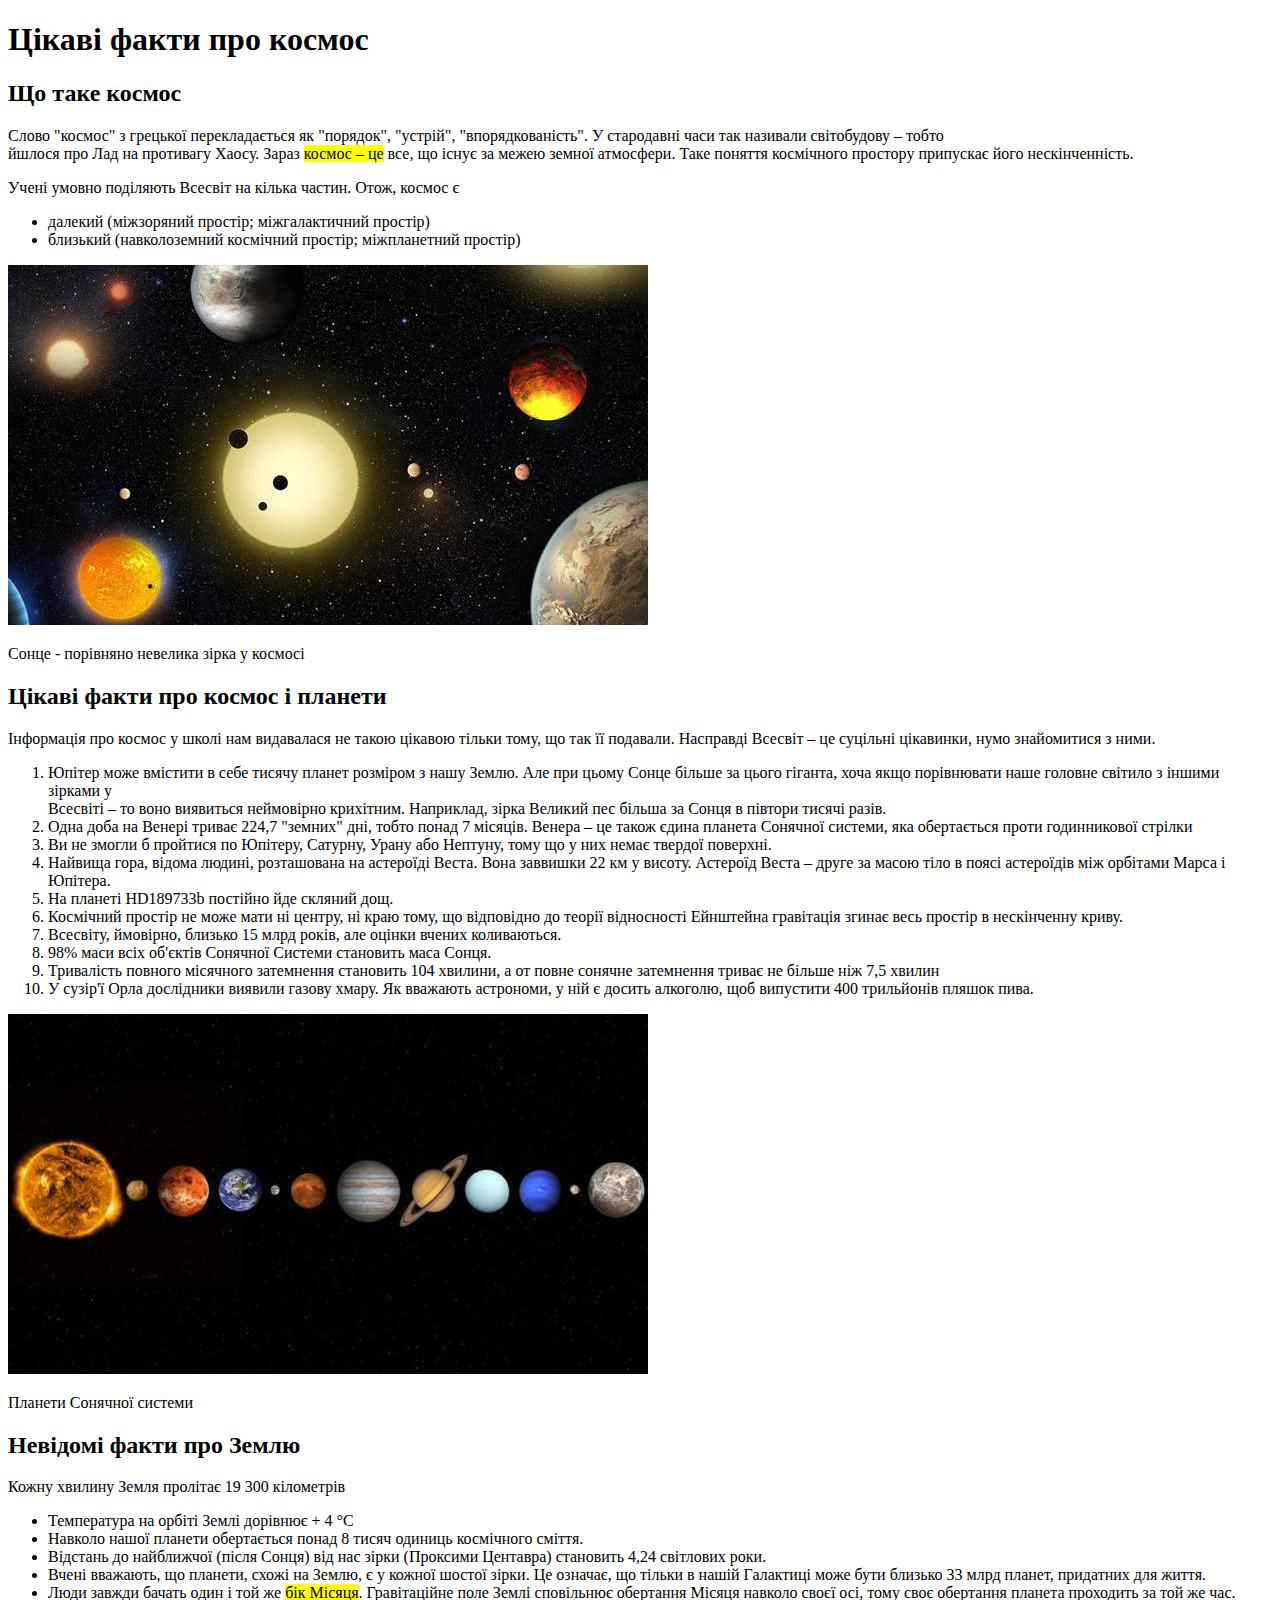
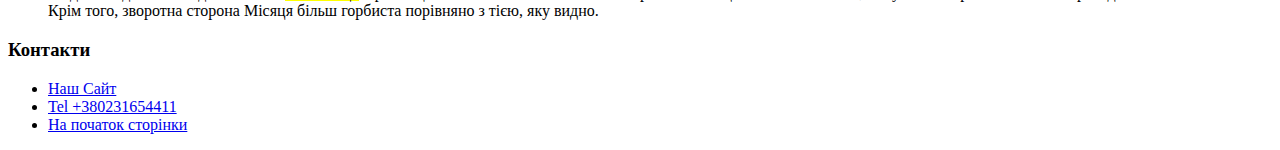
<file: lesson_02/index.html>
<!DOCTYPE html>
<html lang="uk">

<head>
   <meta charset="UTF-8">
   <meta name="viewport" content="width=device-width, initial-scale=1.0">
   <title>Цікаві факти про космос</title>
</head>

<body>
   <header>
      <h1 id="go-home">Цікаві факти про космос</h1>
   </header>
   <main>
      <div class="body">
         <h2>Що таке космос</h2>
         <div class="text">
            <p>Слово <span>"космос"</span> з грецької перекладається як "порядок", "устрій", "впорядкованість". У
               стародавні часи так називали світобудову – тобто <br> йшлося про Лад на противагу Хаосу. Зараз
               <mark>космос
                  –
                  це</mark> все, що існує за межею земної атмосфери. Таке поняття космічного простору припускає його
               нескінченність.
            </p>
            <p>Учені умовно поділяють Всесвіт на кілька частин. Отож, космос є</p>
         </div>
         <ul>
            <li>далекий (міжзоряний простір; міжгалактичний простір)</li>
            <li>близький (навколоземний космічний простір; міжпланетний простір)</li>
         </ul>
         <img src="img/img01.jpg" alt="Сонце на фоні зірок, в оточенні планет та супутників сонячної системи">
         <p>Сонце - порівняно невелика зірка у космосі</p>
         <h2>Цікаві факти про космос і планети</h2>
         <p>Інформація про космос у школі нам видавалася не такою цікавою тільки тому, що так її подавали. Насправді
            Всесвіт – це суцільні цікавинки, нумо знайомитися з ними.</p>
         <ol>
            <li>Юпітер може вмістити в себе тисячу планет розміром з нашу Землю. Але при цьому Сонце більше за цього
               гіганта, хоча якщо порівнювати наше головне світило з іншими зірками у <br> Всесвіті – то воно виявиться
               неймовірно крихітним. Наприклад, зірка Великий пес більша за Сонця в півтори тисячі разів.</li>
            <li>Одна доба на Венері триває 224,7 "земних" дні, тобто понад 7 місяців. Венера – це також єдина планета
               Сонячної системи, яка обертається проти годинникової стрілки</li>
            <li>Ви не змогли б пройтися по Юпітеру, Сатурну, Урану або Нептуну, тому що у них немає твердої поверхні.
            </li>
            <li>Найвища гора, відома людині, розташована на астероїді Веста. Вона заввишки 22 км у висоту. Астероїд
               Веста – друге за масою тіло в поясі астероїдів між орбітами Марса і Юпітера.</li>
            <li>На планеті HD189733b постійно йде скляний дощ.</li>
            <li>Космічний простір не може мати ні центру, ні краю тому, що відповідно до теорії відносності Ейнштейна
               гравітація згинає весь простір в нескінченну криву.</li>
            <li>Всесвіту, ймовірно, близько 15 млрд років, але оцінки вчених коливаються.</li>
            <li>98% маси всіх об'єктів Сонячної Системи становить маса Сонця.</li>
            <li>Тривалість повного місячного затемнення становить 104 хвилини, а от повне сонячне затемнення триває не
               більше ніж 7,5 хвилин</li>
            <li>У сузір'ї Орла дослідники виявили газову хмару. Як вважають астрономи, у ній є досить алкоголю, щоб
               випустити 400 трильйонів пляшок пива.</li>
         </ol>
         <img src="img/img02.jpg" alt="вибудовані в ряд планети сонячної системи на чорному фоні">
         <p>Планети Сонячної системи</p>
         <h2>Невідомі факти про Землю</h2>
         <p>Кожну хвилину Земля пролітає 19 300 кілометрів</p>
         <ul>
            <li>Температура на орбіті Землі дорівнює + 4 °С</li>
            <li>Навколо нашої планети обертається понад 8 тисяч одиниць космічного сміття.</li>
            <li>Відстань до найближчої (після Сонця) від нас зірки (Проксими Центавра) становить 4,24 світлових роки.
            </li>
            <li>Вчені вважають, що планети, схожі на Землю, є у кожної шостої зірки. Це означає, що тільки в нашій
               Галактиці може бути близько 33 млрд планет, придатних для життя.
            </li>
            <li>Люди завжди бачать один і той же <mark>бік Місяця</mark>. Гравітаційне поле Землі сповільнює обертання
               Місяця навколо своєї осі, тому своє обертання планета проходить за той же час. <br> Крім того, зворотна
               сторона
               Місяця більш горбиста порівняно з тією, яку видно.
            </li>
         </ul>
      </div>
   </main>
   <footer>
      <h3>Контакти</h3>
      <ul>
         <li><a title="На сайт Google" href="http://google.com" target="_blank">Наш Сайт </a></li>
         <li><a href="tel:+380231654411">Tel +380231654411</a></li>
         <li><a href="#go-home">На початок сторінки</a></li>
      </ul>
   </footer>

</body>

</html>
</file>
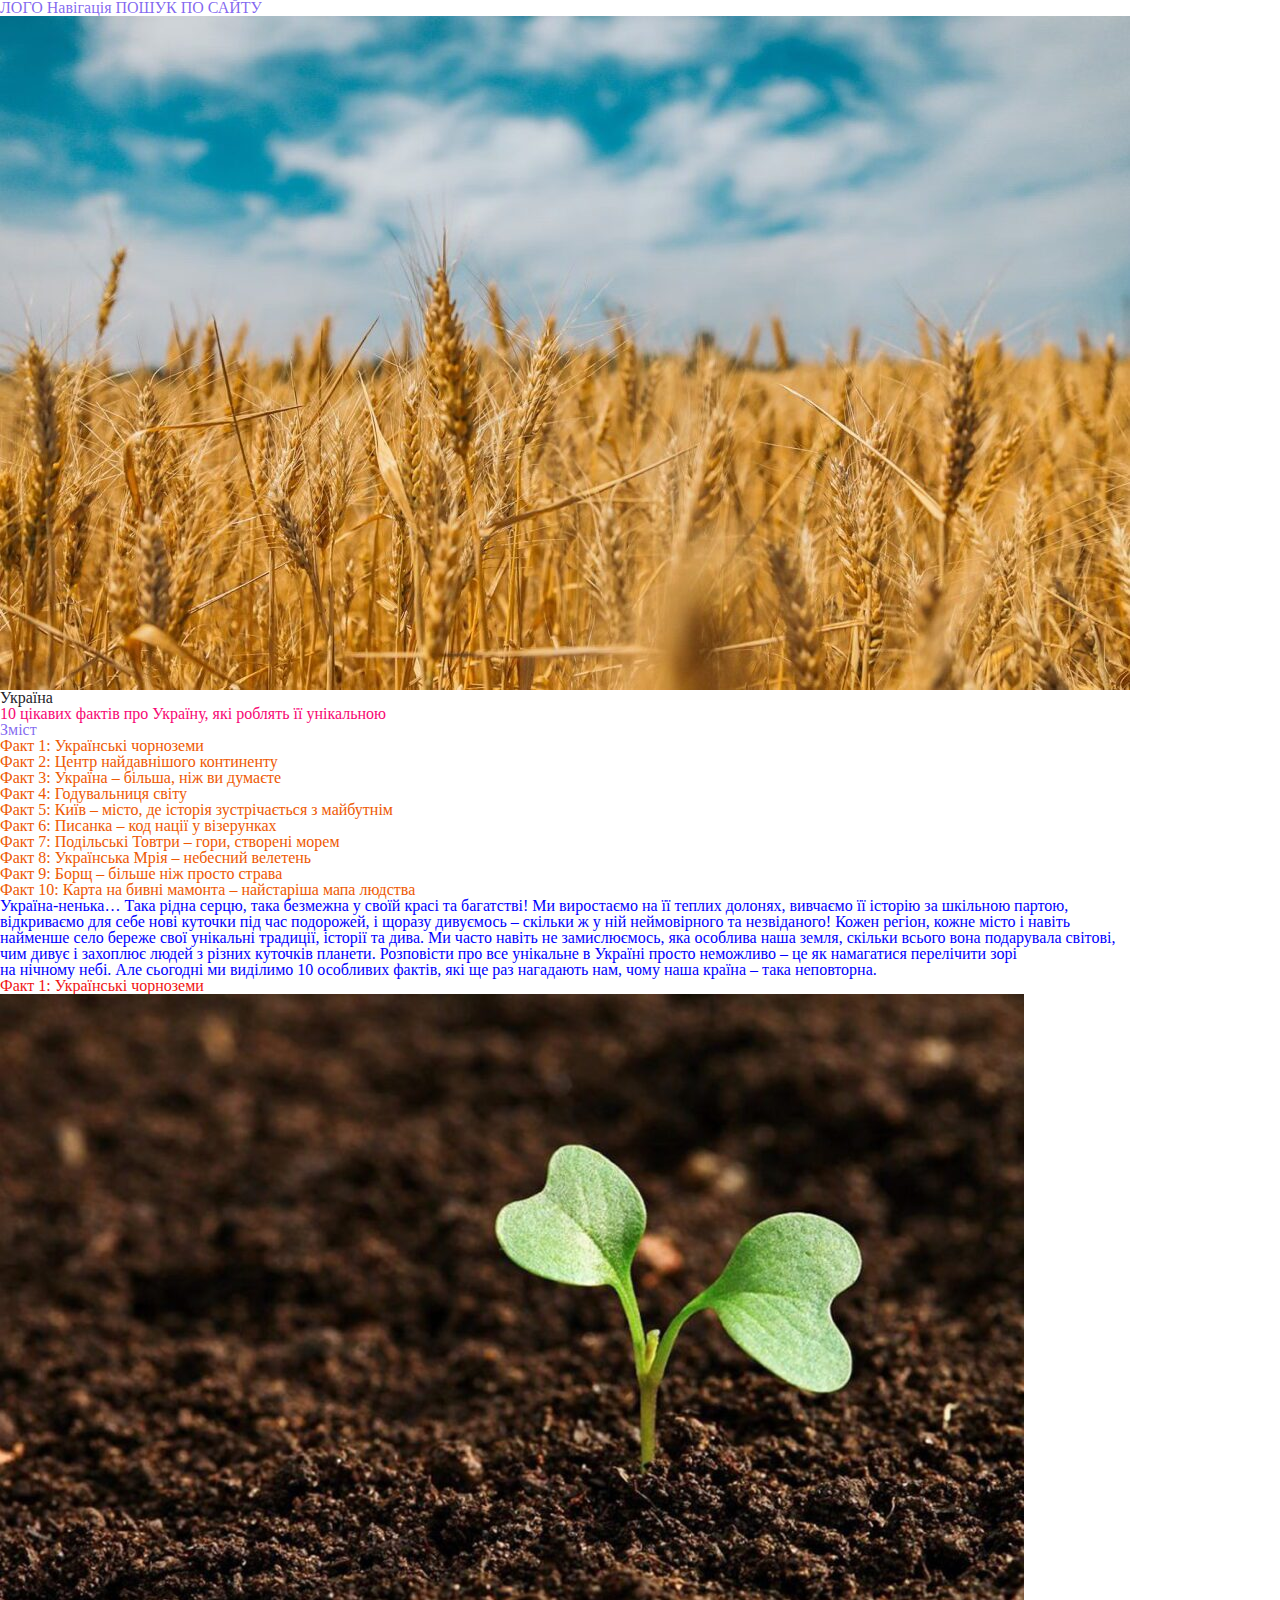
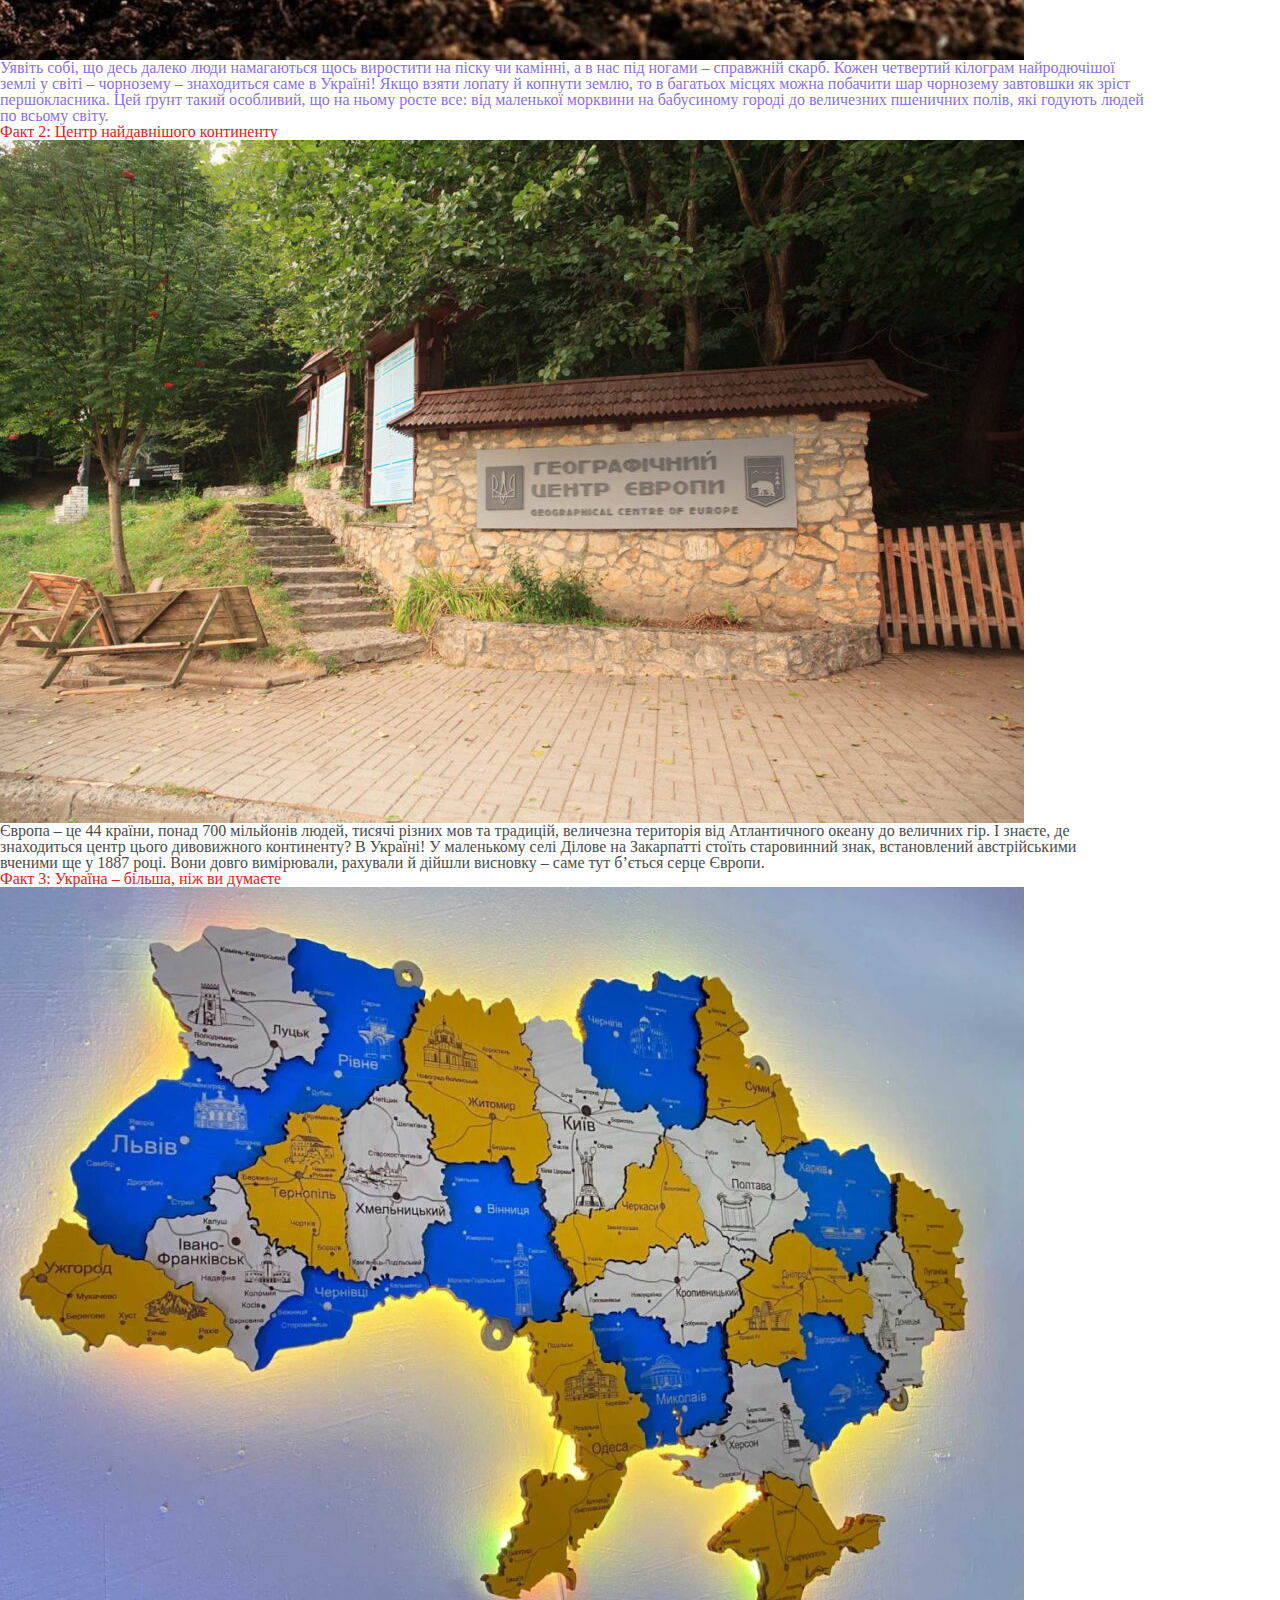
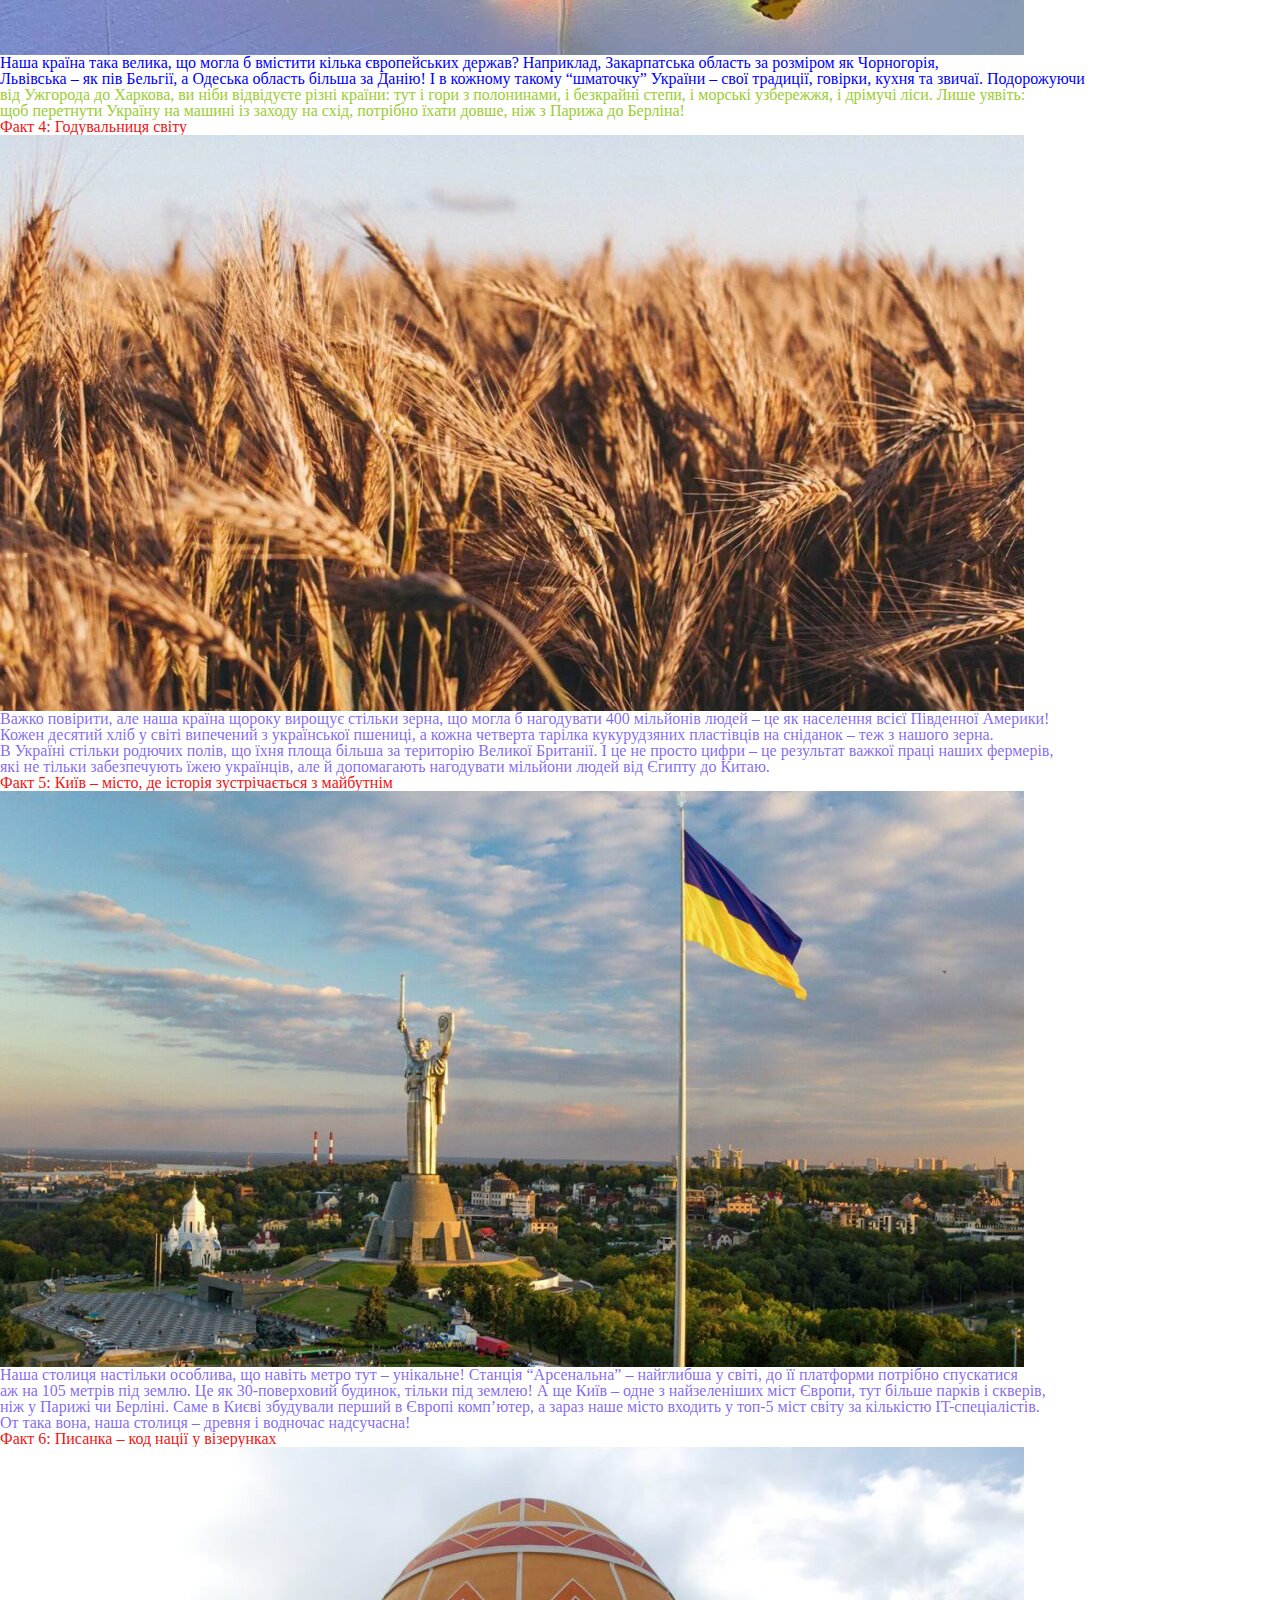
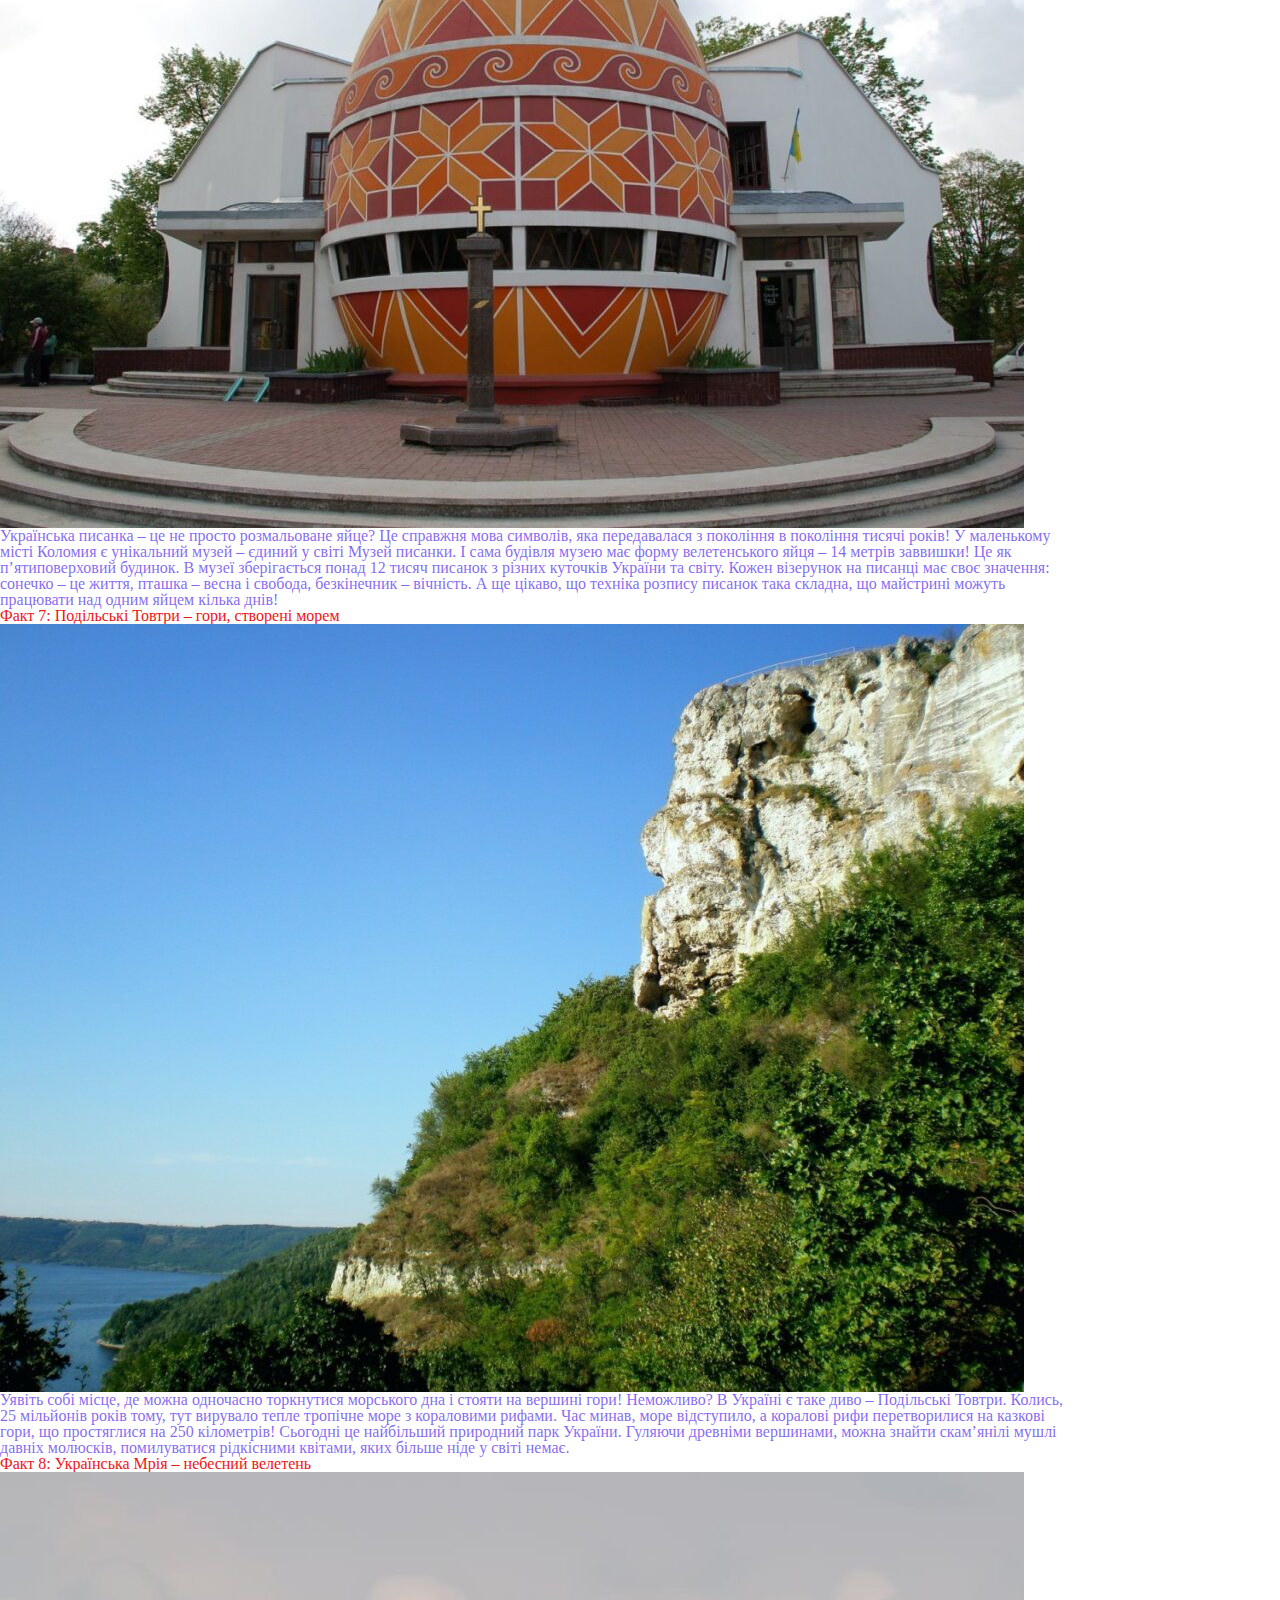
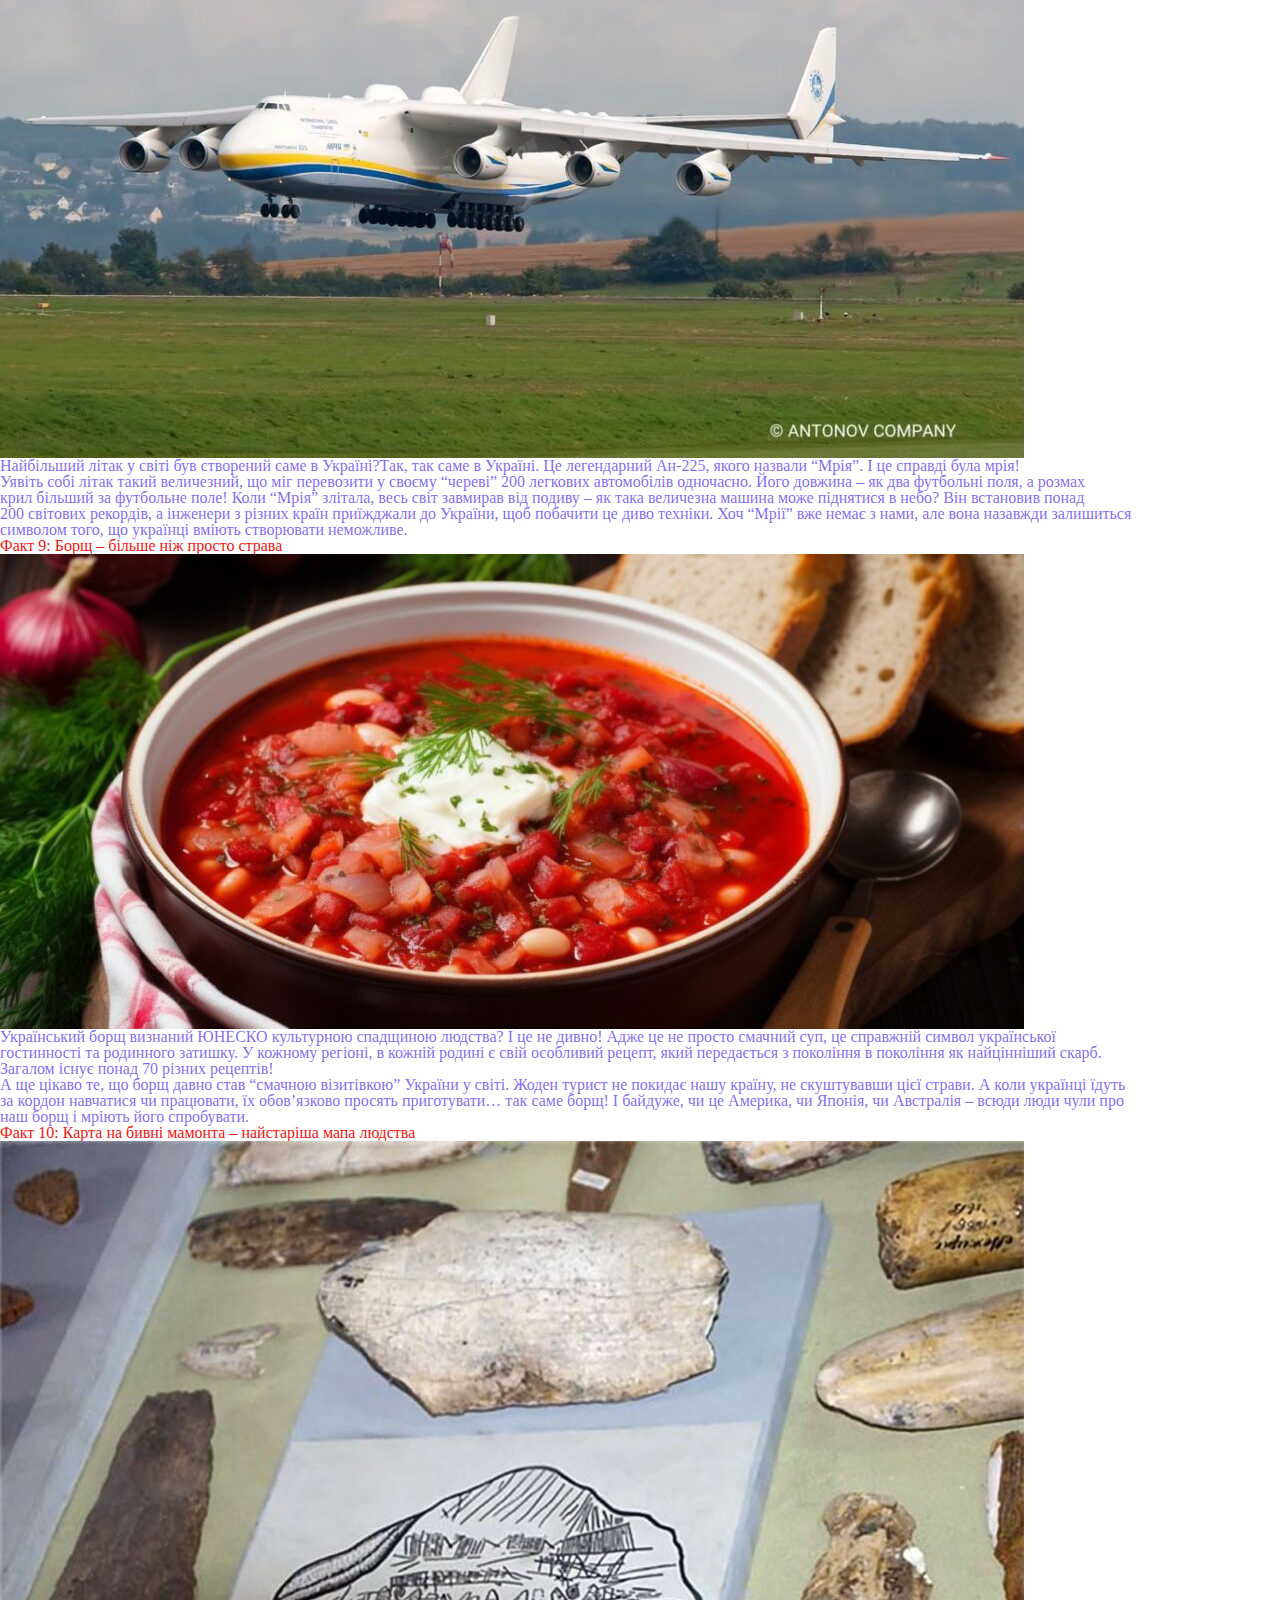
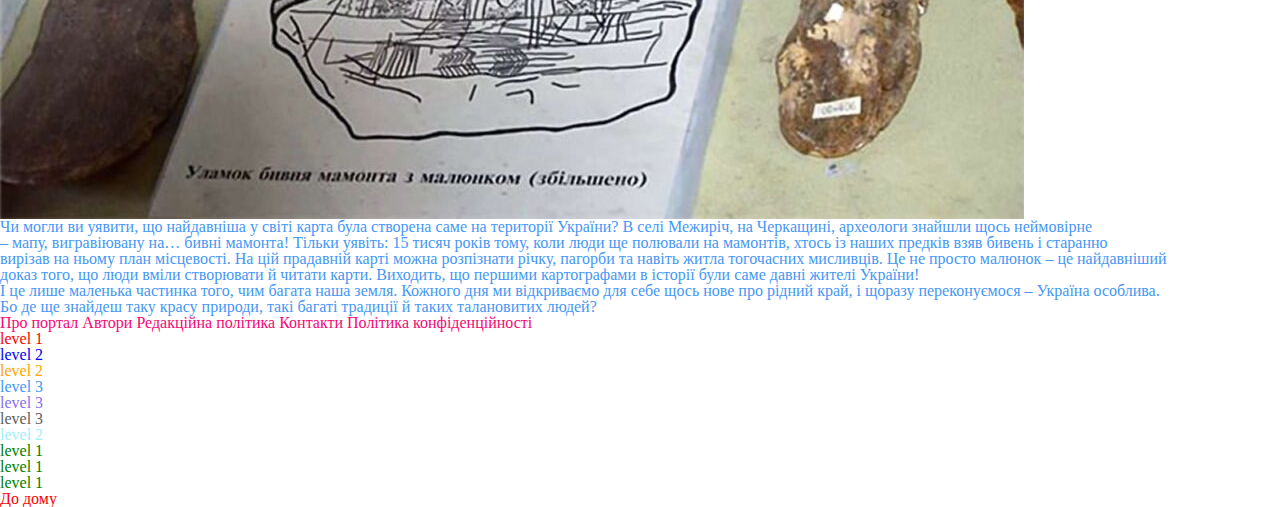
<file: lesson_03/index.html>
<!DOCTYPE html>
<html lang="uk">

<head>
   <meta charset="UTF-8">
   <meta name="viewport" content="width=device-width, initial-scale=1.0">
   <link rel="stylesheet" href="css/style.css">
   <title>10 цікавих фактів про Україну, які роблять її унікальною</title>
</head>

<body>
   <header>
      <div id="head">ЛОГО Навігація ПОШУК ПО САЙТУ</div>
   </header>
   <main>
      <div class="content">
         <img src="img/header_img.jpg" alt="Поле з пшеницею, під блакитним небом">
         <div class="content__link"><a href="https://prostir.media/ukrayina/" target="_blank">Україна</a>
         </div>
         <h1 class="title">10 цікавих фактів про Україну, які роблять її унікальною</h1>
         <h2>Зміст</h2>
         <ol class="list">
            <li><a title="Факт 1: Українські чорноземи" href="#fact01">Факт 1: Українські чорноземи</a></li>
            <li><a title="Факт 2: Центр найдавнішого континенту" href="#fact02">Факт 2: Центр найдавнішого
                  континенту</a>
            </li>
            <li><a title="Факт 3: Україна – більша, ніж ви думаєте" href="#fact03">Факт 3: Україна – більша, ніж ви
                  думаєте</a>
            </li>
            <li><a title="Факт 4: Годувальниця світу" href="fact04">Факт 4: Годувальниця світу</a></li>
            <li><a title="Факт 5: Київ – місто, де історія зустрічається з майбутнім" href="#fact05">Факт 5: Київ –
                  місто, де
                  історія зустрічається з майбутнім</a></li>
            <li><a title="Факт 6: Писанка – код нації у візерунках" href="#fact06">Факт 6: Писанка – код нації у
                  візерунках</a>
            </li>
            <li><a title="Факт 7: Подільські Товтри – гори, створені морем" href="#fact07">Факт 7: Подільські Товтри –
                  гори,
                  створені морем</a></li>
            <li><a title="Факт 8: Українська Мрія – небесний велетень" href="#fact08">Факт 8: Українська Мрія – небесний
                  велетень</a></li>
            <li><a title="Факт 9: Борщ – більше ніж просто страва" href="#fact09">Факт 9: Борщ – більше ніж просто
                  страва</a>
            </li>
            <li><a title="Факт 10: Карта на бивні мамонта – найстаріша мапа людства" href="#fact10">Факт 10: Карта на
                  бивні
                  мамонта – найстаріша мапа людства</a>
            </li>
         </ol>
         <p>Україна-ненька… Така рідна серцю, така безмежна у своїй красі та багатстві! Ми виростаємо на її теплих
            долонях, <a
               href="https://prostir.media/ukrayina/korotko-pro-istoriyu-ukrayiny-golovni-daty-i-podiyi/">вивчаємо її
               історію</a> за шкільною партою,<br> відкриваємо для себе нові куточки під час подорожей, і щоразу
            дивуємось – скільки ж у ній неймовірного та незвіданого! Кожен регіон, кожне місто і навіть <br> найменше
            село береже
            свої
            унікальні традиції, історії та дива. Ми часто навіть не замислюємось, яка особлива наша земля, скільки
            всього вона подарувала світові,<br> чим дивує і захоплює людей з різних куточків планети. Розповісти про все
            унікальне в Україні просто неможливо – це як намагатися перелічити зорі <br> на нічному небі. Але сьогодні
            ми
            виділимо 10 особливих фактів, які ще раз нагадають нам, чому наша країна – така неповторна.
         </p>
      </div>
      <div id="fact01" class="block">
         <h2 class="sub-title">Факт 1: Українські чорноземи</h2>
         <img src="img/fact01.jpg" alt="Росток пробивається через чорнозем">
         <p>Уявіть собі, що десь далеко люди намагаються щось виростити на піску чи камінні, а в нас під ногами –
            справжній скарб. Кожен четвертий кілограм найродючішої<br> землі у світі – чорнозему – знаходиться саме в
            Україні! Якщо взяти лопату й копнути землю, то в багатьох місцях можна побачити шар чорнозему завтовшки як
            зріст<br> першокласника. Цей ґрунт такий особливий, що на ньому росте все: від маленької морквини на
            бабусиному
            городі до величезних пшеничних полів, які годують людей<br> по всьому світу.
         </p>
      </div>
      <div id="fact02" class="block">
         <h2 class="sub-title">Факт 2: Центр найдавнішого континенту</h2>
         <img src="img/fact02.jpg" alt="Табличка Географічний центр Європи розташована на стині у парку">
         <p>Європа – це 44 країни, понад 700 мільйонів людей, тисячі різних мов та традицій, величезна територія від
            Атлантичного океану до величних гір. І знаєте, де<br> знаходиться центр цього дивовижного континенту? В
            Україні!
            У маленькому селі Ділове на Закарпатті стоїть старовинний знак, встановлений австрійськими<br> вченими ще у
            1887
            році. Вони довго вимірювали, рахували й дійшли висновку – саме тут б’ється серце Європи.
         </p>
      </div>
      <div id="fact03" class="block">
         <h2 class="sub-title">Факт 3: Україна – більша, ніж ви думаєте</h2>
         <img src="img/fact03.jpg" alt="Карта України на стіні зі світлодіодним підсвічуванням">
         <p> <span>Наша країна така велика, що могла б вмістити кілька європейських держав? Наприклад, Закарпатська
               область за
               розміром як Чорногорія, <br> Львівська – як пів Бельгії, а Одеська область більша за Данію! І в кожному
               такому
               “шматочку” України – свої традиції, говірки, кухня та звичаї. Подорожуючи</span> <br> від Ужгорода до
            Харкова, ви
            ніби
            відвідуєте різні країни: тут і гори з полонинами, і безкрайні степи, і морські узбережжя, і дрімучі ліси.
            Лише уявіть: <br> щоб перетнути Україну на машині із заходу на схід, потрібно їхати довше, ніж з Парижа до
            Берліна!
         </p>
      </div>
      <div id="fact04" class="block">
         <h2 class="sub-title">Факт 4: Годувальниця світу</h2>
         <img src="img/fact04.jpg" alt="Поле з пшеницею, під блакитним небом">
         <p>Важко повірити, але наша країна щороку вирощує стільки зерна, що могла б нагодувати 400 мільйонів людей – це
            як населення всієї Південної Америки! <br> Кожен десятий хліб у світі випечений з української пшениці, а
            кожна
            четверта тарілка кукурудзяних пластівців на сніданок – теж з нашого зерна. <br> В Україні стільки родючих
            полів,
            що їхня площа більша за територію Великої Британії. І це не просто цифри – це результат важкої праці наших
            фермерів, <br> які не тільки забезпечують їжею українців, але й допомагають нагодувати мільйони людей від
            Єгипту
            до Китаю.
         </p>
      </div>
      <div id="fact05" class="block">
         <h2 class="sub-title">Факт 5: Київ – місто, де історія зустрічається з майбутнім</h2>
         <img src="img/fact05.jpg"
            alt="Флагшток з прапором України та на задньому фоні пам'ятник Батьківщина Мати, з висоти пташиного пальоту">
         <p>Наша столиця настільки особлива, що навіть метро тут – унікальне! Станція “Арсенальна” – найглибша у світі,
            до її платформи потрібно спускатися <br> аж на 105 метрів під землю. Це як 30-поверховий будинок, тільки під
            землею! А ще Київ – одне з найзеленіших міст Європи, тут більше парків і скверів, <br> ніж у Парижі чи
            Берліні.
            Саме в Києві збудували перший в Європі комп’ютер, а зараз наше місто входить у топ-5 міст світу за кількістю
            IT-спеціалістів. <br> От така вона, наша столиця – древня і водночас надсучасна!
         </p>
      </div>
      <div id="fact06" class="block">
         <h2 class="sub-title">Факт 6: Писанка – код нації у візерунках</h2>
         <img src="img/fact06.jpg" alt="Українська писанка 14 метрів заввишки">
         <p>Українська писанка – це не просто розмальоване яйце? Це справжня мова символів, яка передавалася з покоління
            в покоління тисячі років! У маленькому <br> місті Коломия є унікальний музей – єдиний у світі Музей писанки.
            І
            сама будівля музею має форму велетенського яйця – 14 метрів заввишки! Це як <br> п’ятиповерховий будинок. В
            музеї
            зберігається понад 12 тисяч писанок з різних куточків України та світу. Кожен візерунок на писанці має своє
            значення: <br> сонечко – це життя, пташка – весна і свобода, безкінечник – вічність. А ще цікаво, що техніка
            розпису писанок така складна, що майстрині можуть <br> працювати над одним яйцем кілька днів!
         </p>
      </div>
      <div id="fact07" class="block">
         <h2 class="sub-title">Факт 7: Подільські Товтри – гори, створені морем</h2>
         <img src="img/fact07.jpg" alt="Схил гори покритий зеленою рослинністю">
         <p>Уявіть собі місце, де можна одночасно торкнутися морського дна і стояти на вершині гори! Неможливо? В
            Україні є таке диво – Подільські Товтри. Колись, <br> 25 мільйонів років тому, тут вирувало тепле тропічне
            море з
            кораловими рифами. Час минав, море відступило, а коралові рифи перетворилися на казкові <br> гори, що
            простяглися
            на 250 кілометрів! Сьогодні це найбільший природний парк України. Гуляючи древніми вершинами, можна знайти
            скам’янілі мушлі <br> давніх молюсків, помилуватися рідкісними квітами, яких більше ніде у світі немає.
         </p>
      </div>
      <div id="fact08" class="block">
         <h2 class="sub-title">Факт 8: Українська Мрія – небесний велетень</h2>
         <img src="img/fact08.jpg" alt="Літак АН-225 Мрія заходить на посадку">
         <p>Найбільший літак у світі був створений саме в Україні?Так, так саме в Україні. Це легендарний Ан-225, якого
            назвали “Мрія”. І це справді була мрія! <br> Уявіть собі літак такий величезний, що міг перевозити у своєму
            “череві” 200 легкових автомобілів одночасно. Його довжина – як два футбольні поля, а розмах <br> крил
            більший за
            футбольне поле! Коли “Мрія” злітала, весь світ завмирав від подиву – як така величезна машина може піднятися
            в небо? Він встановив понад <br> 200 світових рекордів, а інженери з різних країн приїжджали до України, щоб
            побачити це диво техніки. Хоч “Мрії” вже немає з нами, але вона назавжди залишиться <br> символом того, що
            українці вміють створювати неможливе.
         </p>
      </div>
      <div id="fact09" class="block">
         <h2 class="sub-title">Факт 9: Борщ – більше ніж просто страва</h2>
         <img src="img/fact09.jpg" alt="Червоний борщ зі сметаною, в тарілці, посипаний кропом">
         <p>Український борщ визнаний ЮНЕСКО культурною спадщиною людства? І це не дивно! Адже це не просто смачний суп,
            це справжній символ української <br> гостинності та родинного затишку. У кожному регіоні, в кожній родині є
            свій
            особливий рецепт, який передається з покоління в покоління як найцінніший скарб. <br> Загалом існує понад 70
            різних рецептів!
         </p>
         <p>А ще цікаво те, що борщ давно став “смачною візитівкою” України у світі. Жоден турист не покидає нашу
            країну, не скуштувавши цієї страви. А коли українці їдуть <br> за кордон навчатися чи працювати, їх
            обов’язково
            просять приготувати… так саме борщ! І байдуже, чи це Америка, чи Японія, чи Австралія – всюди люди чули про
            <br>
            наш борщ і мріють його спробувати.
         </p>
      </div>
      <div id="fact10" class="block">
         <h2 class="sub-title">Факт 10: Карта на бивні мамонта – найстаріша мапа людства</h2>
         <img src="img/fact10.jpg" alt="Уламок бивня мамонта з малюнком">
         <p>Чи могли ви уявити, що найдавніша у світі карта була створена саме на території України? В селі Межиріч, на
            Черкащині, археологи знайшли щось неймовірне <br> – мапу, вигравіювану на… бивні мамонта! Тільки уявіть: 15
            тисяч
            років тому, коли люди ще полювали на мамонтів, хтось із наших предків взяв бивень і старанно <br> вирізав на
            ньому план місцевості. На цій прадавній карті можна розпізнати річку, пагорби та навіть житла тогочасних
            мисливців. Це не просто малюнок – це найдавніший <br> доказ того, що люди вміли створювати й читати карти.
            Виходить, що першими картографами в історії були саме давні жителі України!
         </p>
         <p>І це лише маленька частинка того, чим багата наша земля. Кожного дня ми відкриваємо для себе щось нове про
            рідний край, і щоразу переконуємося – Україна особлива. <br> Бо де ще знайдеш таку красу природи, такі
            багаті
            традиції й таких талановитих людей?
         </p>
      </div>
   </main>
   <footer>
      <div class="contacts">
         <a href="#">Про портал</a>
         <a href="#">Автори</a>
         <a href="#">Редакційна політика</a>
         <a href="#">Контакти</a>
         <a href="#">Політика конфіденційності</a>
      </div>
      <div class="test">
         <ul>
            <li>
               level 1
               <ul>
                  <li>level 2</li>
                  <li>
                     level 2
                     <ol>
                        <li>level 3</li>
                        <li><span>level 3</span></li>
                        <li>level 3</li>
                     </ol>
                  </li>
                  <li><span>level 2</span></li>
               </ul>
            </li>
            <li>level 1</li>
            <li>level 1</li>
            <li>level 1</li>
         </ul>
      </div>
      <div class="go-home">
         <a title="До дому" href="#head">До дому</a>
      </div>
   </footer>
</body>

</html>
</file>
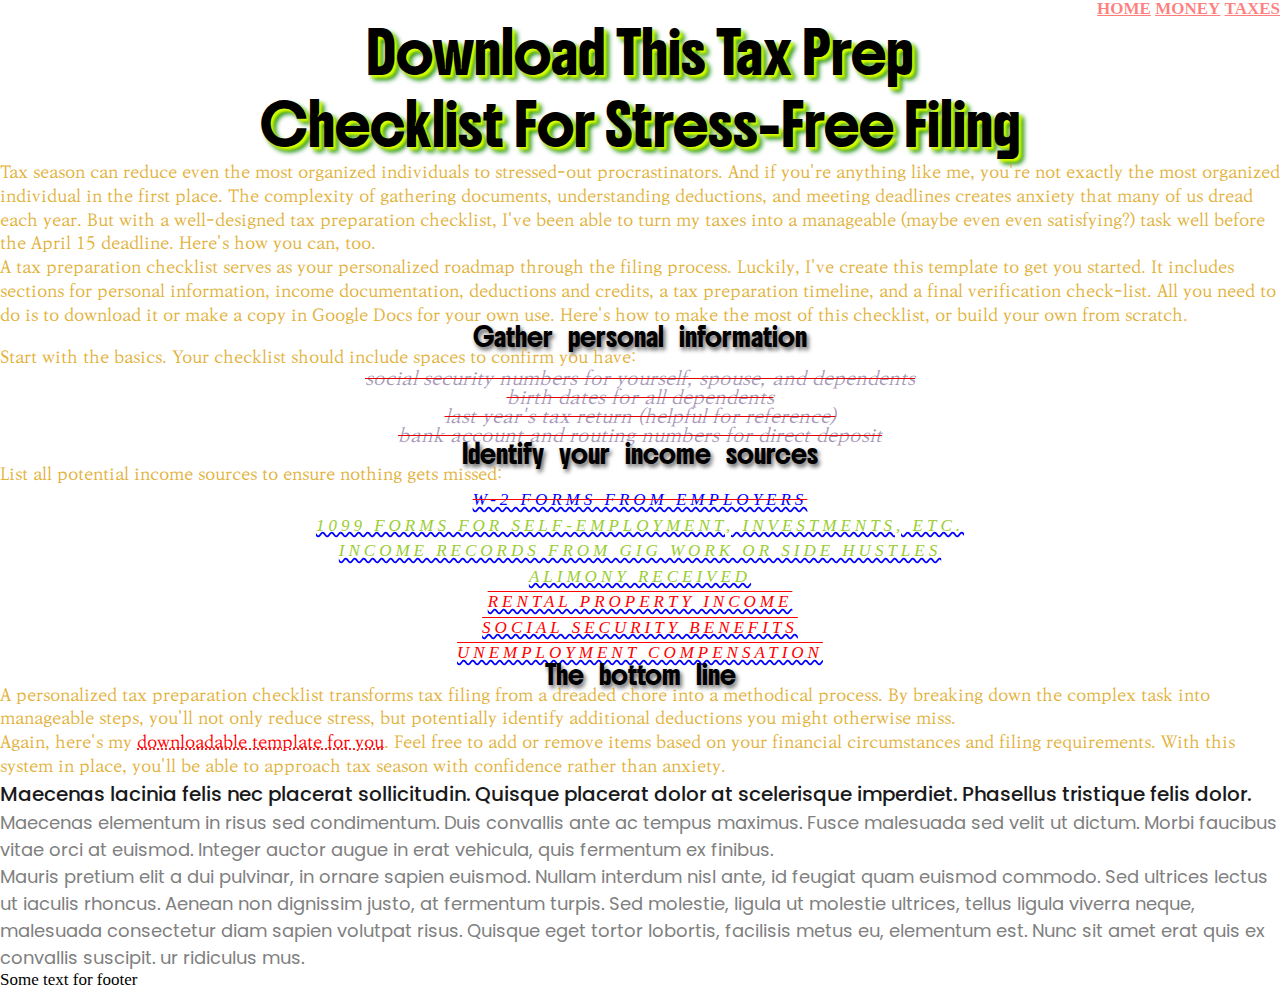
<file: lesson_04/index.html>
<!DOCTYPE html>
<html lang="zxx">

<head>
   <meta charset="UTF-8">
   <meta name="viewport" content="width=device-width, initial-scale=1.0">
   <link rel="stylesheet" href="css/style.css">

   <link href="https://fonts.googleapis.com/css2?family=Boldonse&family=Carme&display=swap" rel="stylesheet">
   <title>Lesson04</title>
</head>

<body>
   <header>
      <div class="nav">
         <a href="#">Home</a>
         <a href="#">Money</a>
         <a href="#">Taxes</a>
      </div>
      <h1 class="title">Download This Tax Prep <br> Checklist for Stress-Free Filing</h1>
   </header>
   <main>
      <div class="content">
         <div class="section">
            <p>
               Tax season can reduce even the most organized individuals to stressed-out procrastinators. And if you're
               anything like me, you're not exactly the most organized individual in the first place. The complexity of
               gathering documents, understanding deductions, and meeting deadlines creates anxiety that many of us
               dread each year. But with a well-designed tax preparation checklist, I've been able to turn my taxes into
               a manageable (maybe even even satisfying?) task well before the April 15 deadline. Here's how you can,
               too.
            </p>
            <p>
               A tax preparation checklist serves as your personalized roadmap through the filing process. Luckily, I've
               create this template to get you started. It includes sections for personal information, income
               documentation, deductions and credits, a tax preparation timeline, and a final verification check-list.
               All you need to do is to download it or make a copy in Google Docs for your own use. Here's how to make
               the most of this checklist, or build your own from scratch.
            </p>
         </div>
         <div class="section">
            <h2 class="sub-title">Gather personal information</h2>
            <p>Start with the basics. Your checklist should include spaces to confirm you have:</p>
            <ul class="list">
               <li class="list__item01">Social Security numbers for yourself, spouse, and dependents</li>
               <li class="list__item02">Birth dates for all dependents</li>
               <li class="list__item03">Last year's tax return (helpful for reference)</li>
               <li class="list__item04">Bank account and routing numbers for direct deposit</li>
            </ul>
         </div>
         <div class="section">
            <h2 class="sub-title">Identify your income sources</h2>
            <p>List all potential income sources to ensure nothing gets missed:
            </p>
            <ul class="section__list">
               <li><span>W-2 forms from employers</span></li>
               <li>1099 forms for self-employment, investments, etc.</li>
               <li>Income records from gig work or side hustles</li>
               <li>Alimony received</li>
               <li>Rental property income</li>
               <li>Social Security benefits</li>
               <li>Unemployment compensation</li>
            </ul>
         </div>
         <div class="section">
            <h2 class="sub-title">The bottom line</h2>
            <p>A personalized tax preparation checklist transforms tax filing from a dreaded chore into a methodical
               process. By breaking down the complex task into manageable steps, you'll not only reduce stress, but
               potentially identify additional deductions you might otherwise miss.</p>
            <p>Again, here's my <a href="#" target="_blank" rel="noopener noreferrer">downloadable template for you</a>.
               Feel free to add or remove items based on your financial circumstances and filing requirements. With this
               system in place, you'll be able to approach tax season with confidence rather than anxiety.</p>
         </div>

         <!-- Second part -->

         <div class="section02">
            <div class="text">
               <h2>Maecenas lacinia felis nec placerat sollicitudin. Quisque placerat dolor at scelerisque imperdiet.
                  Phasellus tristique felis dolor.
               </h2>
               <p>Maecenas elementum in risus sed condimentum. Duis convallis ante ac tempus maximus. Fusce malesuada
                  sed
                  velit ut dictum. Morbi faucibus vitae orci at euismod. Integer auctor augue in erat vehicula, quis
                  fermentum ex finibus.
               </p>
               <p>Mauris pretium elit a dui pulvinar, in ornare sapien euismod. Nullam interdum nisl ante, id feugiat
                  quam
                  euismod commodo. Sed ultrices lectus ut iaculis rhoncus. Aenean non dignissim justo, at fermentum
                  turpis.
                  Sed molestie, ligula ut molestie ultrices, tellus ligula viverra neque, malesuada consectetur diam
                  sapien
                  volutpat risus.
                  Quisque eget tortor lobortis, facilisis metus eu, elementum est. Nunc sit amet erat quis ex convallis
                  suscipit. ur ridiculus mus.
               </p>
            </div>
         </div>
      </div>
   </main>
   <footer>
      <div>
         <p>Some text for footer</p>
      </div>
   </footer>
</body>

</html>
</file>
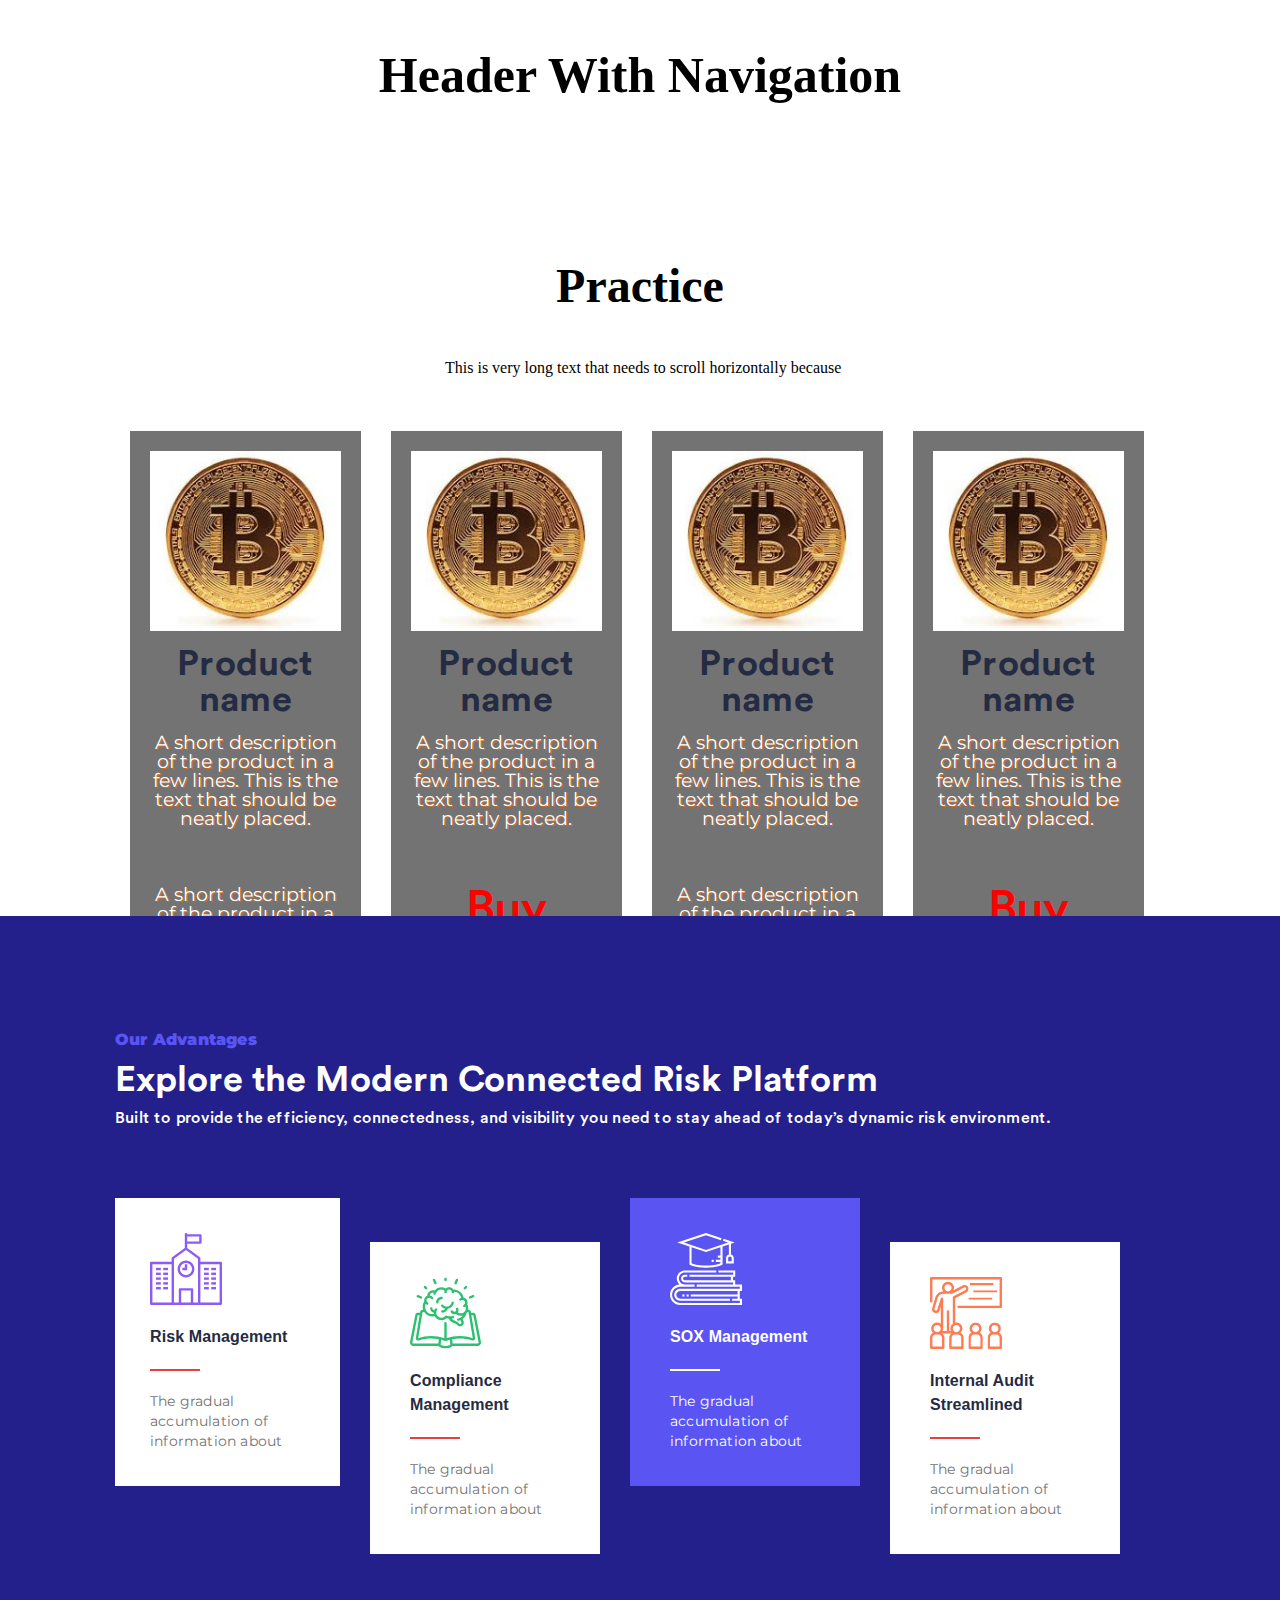
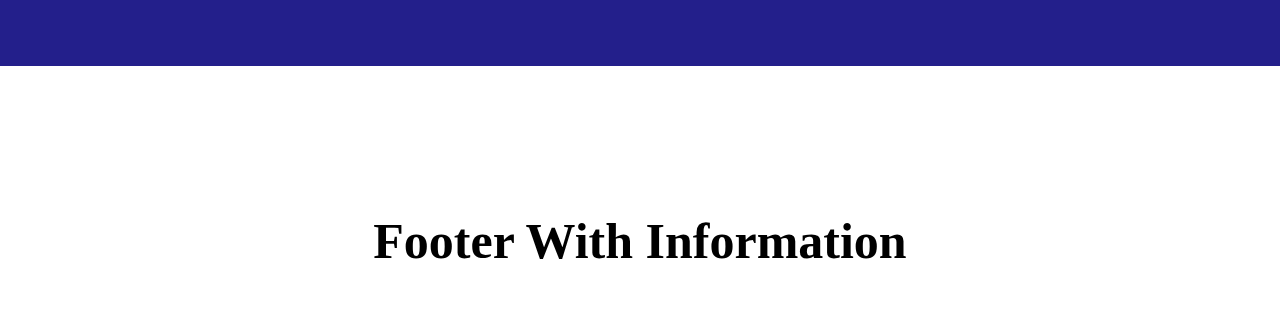
<file: lesson_05/index.html>
<!DOCTYPE html>
<html lang="en">

<head>
    <meta charset="UTF-8">
    <meta name="viewport" content="width=device-width, initial-scale=1.0">
    <link rel="stylesheet" href="css/style.css">
    <title>Lesson05</title>
</head>

<body>
    <header class="header">
        <div>Header With Navigation</div>
    </header>
    <main>
        <!-- practice -->
        <div class="pratice-title">
            <h2>Practice</h2>
        </div>
        <div class="practice-item">
            <p>This is very long text that needs to scroll horizontally because it doesn't fit in the container.</p>
        </div>
        <div class="block">
            <div class="item">
                <img src="img/btc.jfif" alt="golden coin of bitcoin">
                <h2>Product name</h2>
                <p>A short description of the product in a few lines. This is the text that should be neatly placed.</p>
                <p>A short description of the product in a few lines. This is the text that should be neatly placed.</p>
                <p>A short description of the product in a few lines. This is the text that should be neatly placed.</p>
                <div class="link"><a href="#" target="_blank" title="Buy">Buy</a></div>
            </div>
            <div class="item">
                <img src="img/btc.jfif" alt="golden coin of bitcoin">
                <h2>Product name</h2>
                <p>A short description of the product in a few lines. This is the text that should be neatly placed.</p>
                <div class="link"><a href="#" target="_blank" title="Buy">Buy</a></div>
            </div>
            <div class="item">
                <img src="img/btc.jfif" alt="golden coin of bitcoin">
                <h2>Product name</h2>
                <p>A short description of the product in a few lines. This is the text that should be neatly placed.</p>
                <p>A short description of the product in a few lines. This is the text that should be neatly placed.</p>
                <p>A short description of the product in a few lines. This is the text that should be neatly placed.</p>
                <div class="link"><a href="#" target="_blank" title="Buy">Buy</a></div>
            </div>
            <div class="item">
                <img src="img/btc.jfif" alt="golden coin of bitcoin">
                <h2>Product name</h2>
                <p>A short description of the product in a few lines. This is the text that should be neatly placed.</p>
                <div class="link"><a href="#" target="_blank" title="Buy">Buy</a></div>
            </div>
        </div>
        <div class="container">
            <!-- template assignment -->
            <div class="advantages">
                <div class="head">
                    <div class="sub-title">
                        <p><strong>Our Advantages</strong></p>
                    </div>
                    <div class="title">
                        <h2>Explore the Modern Connected Risk Platform</h2>
                    </div>
                    <div class="text">
                        <p>Built to provide the efficiency, connectedness, and visibility you need to stay ahead of
                            today’s
                            dynamic risk environment.</p>
                    </div>
                </div>
                <div class="cards">
                    <div class="card">
                        <div class="content">
                            <a href="#"><img src="img/icons/icon01.svg"
                                    alt="Purple line icon of a building featuring a clock"></a>
                            <h5>Risk Management </h5>
                            <img src="img/icons/line-red.svg" alt="red line">
                            <p>The gradual accumulation of information about</p>
                        </div>
                    </div>
                    <div class="card card-bottom">
                        <div class="content">
                            <a href="#"><img src="img/icons/icon02.svg"
                                    alt="A green book with an illustration of a brain inside"></a>
                            <h5>Compliance Management</h5>
                            <img src="img/icons/line-red.svg" alt="red line">
                            <p>The gradual accumulation of information about</p>
                        </div>
                    </div>
                    <div class="card2">
                        <div class="content">
                            <a href="#"><img src="img/icons/icon03.svg"
                                    alt="White outline of a graduation cap resting on a stack of books"></a>
                            <h5>SOX Management</h5>
                            <img src="img/icons/line-white.svg" alt="white line">
                            <p>The gradual accumulation of information about</p>
                        </div>
                    </div>
                    <div class="card card-bottom">
                        <div class="content">
                            <a href="#"><img src="img/icons/icon04.svg"
                                    alt="A person presents at a board while a group of people attentively listens from their seats."></a>
                            <h5>Internal Audit Streamlined</h5>
                            <img src="img/icons/line-red.svg" alt="red line">
                            <p>The gradual accumulation of information about</p>
                        </div>
                    </div>
                </div>
            </div>
        </div>
    </main>
    <footer class="footer">
        <div>Footer With Information</div>
    </footer>
</body>

</html>
</file>
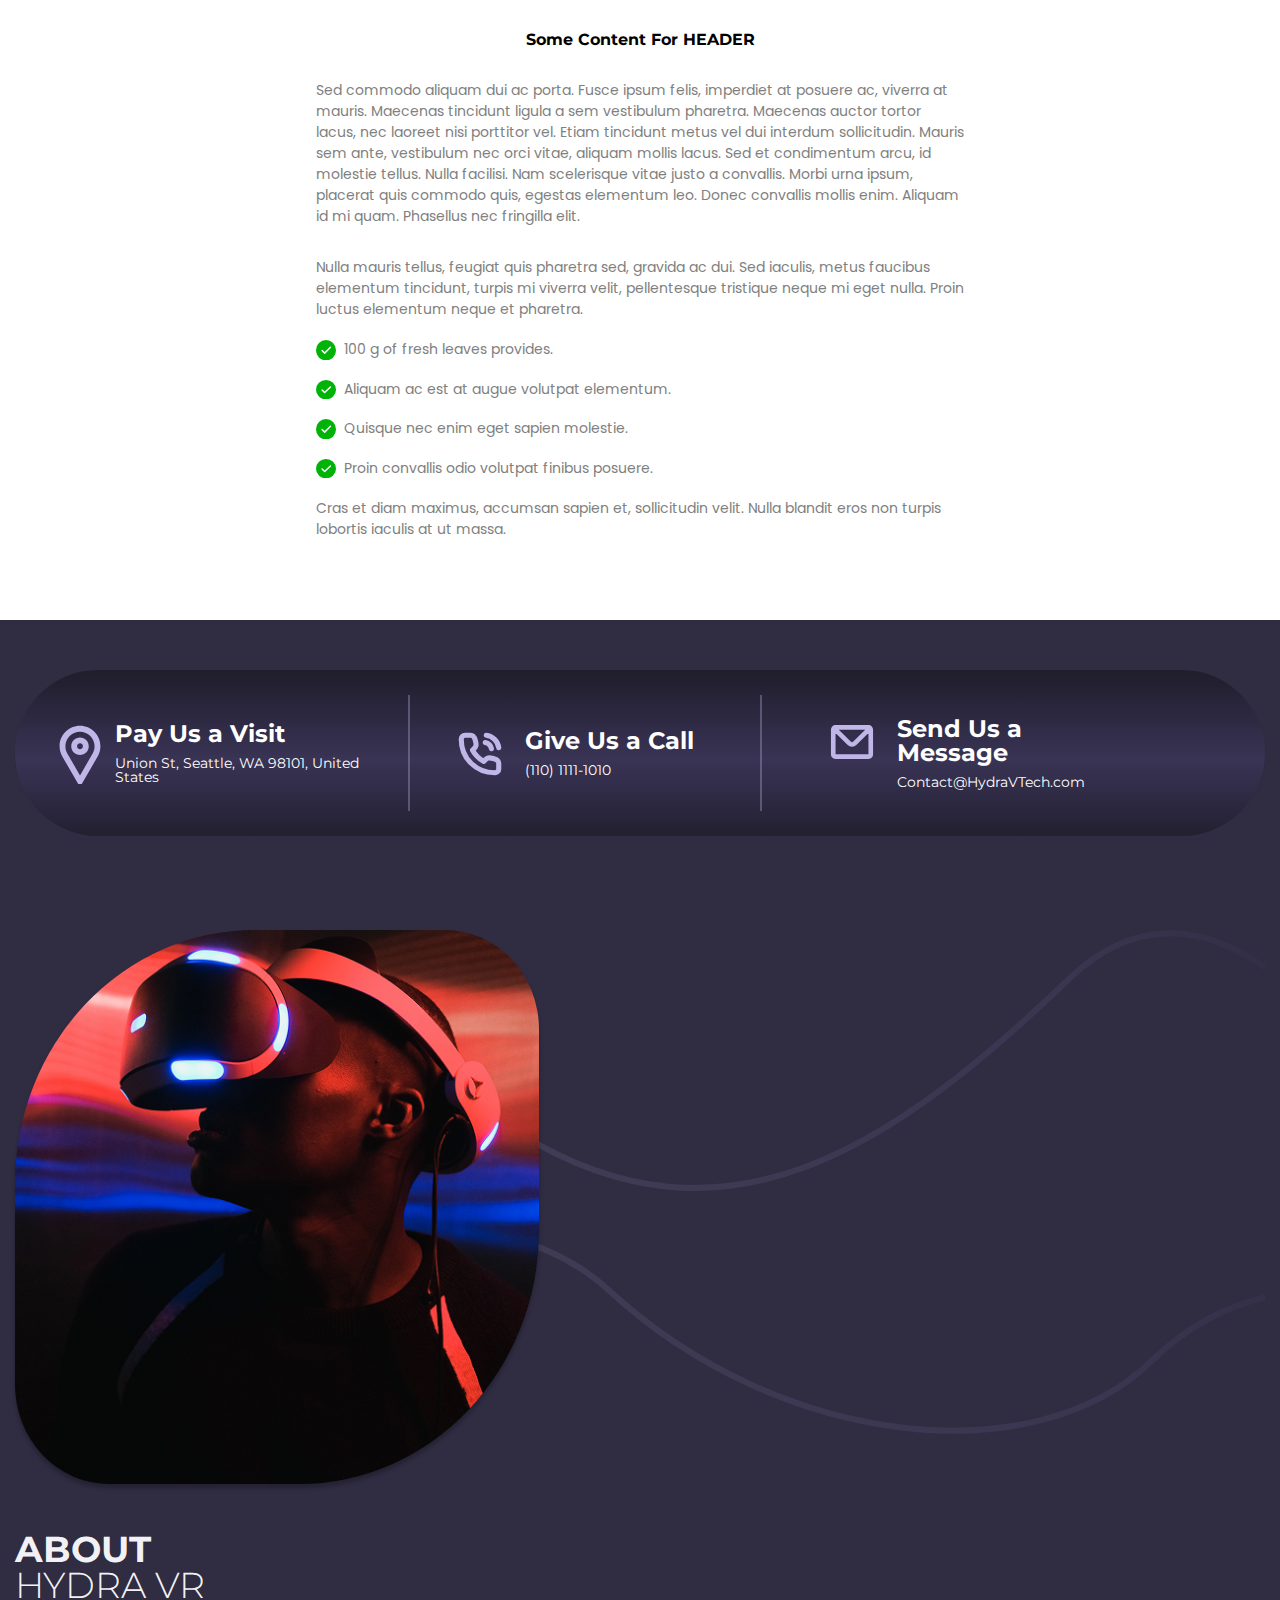
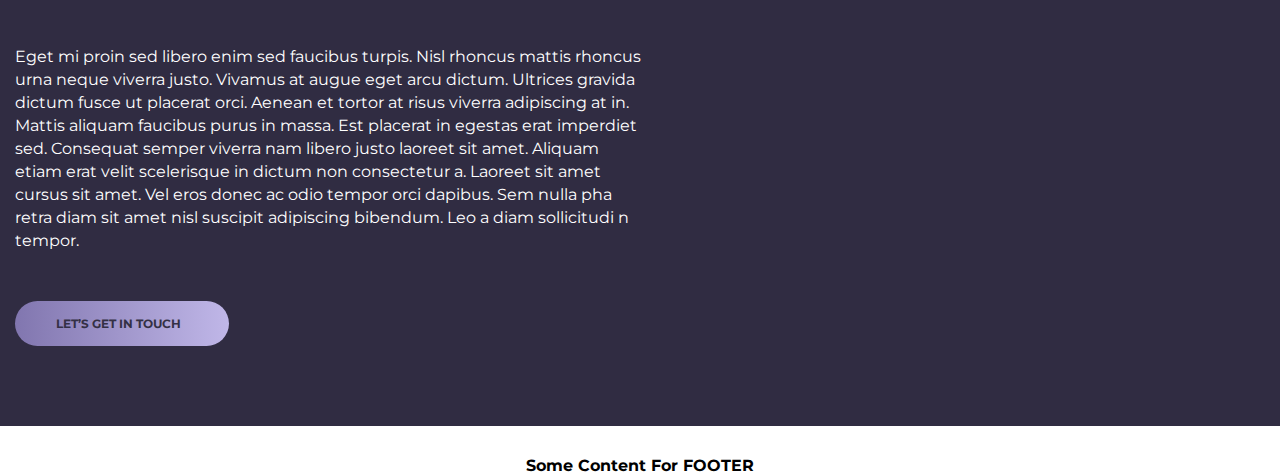
<file: lesson_06/index.html>
<!DOCTYPE html>
<html lang="en">

<head>
    <meta charset="UTF-8">
    <meta name="viewport" content="width=device-width, initial-scale=1.0">
    <link rel="stylesheet" href="css/style.css">
    <title>Lesson06</title>
</head>

<body>
    <div class="wrapper">
        <header class="header">Some content for HEADER</header>
        <main class="page">
            <div class="descriptions">
                <div class="descriptions__container">
                    <div class="descriptions__content">
                        <div class="descriptions__text">
                            <p class="text__item01">Sed commodo aliquam dui ac porta. Fusce ipsum felis,
                                imperdiet at posuere ac,
                                viverra at mauris. Maecenas tincidunt ligula a sem vestibulum pharetra. Maecenas auctor
                                tortor lacus, nec laoreet nisi porttitor vel. Etiam tincidunt metus vel dui interdum
                                sollicitudin. Mauris sem ante, vestibulum nec orci vitae, aliquam mollis lacus. Sed et
                                condimentum arcu, id molestie tellus. Nulla facilisi. Nam scelerisque vitae justo a
                                convallis. Morbi urna ipsum, placerat quis commodo quis, egestas elementum leo. Donec
                                convallis mollis enim. Aliquam id mi quam. Phasellus nec fringilla elit.</p>
                            <p class="text__item02">Nulla mauris tellus, feugiat quis pharetra sed, gravida ac
                                dui. Sed iaculis,
                                metus faucibus elementum tincidunt, turpis mi viverra velit, pellentesque tristique
                                neque mi
                                eget nulla. Proin luctus elementum neque et pharetra. </p>
                        </div>
                        <div class="descriptions__list">
                            <ul class="list">
                                <li class="descriptions__item">100 g of fresh leaves provides.</li>
                                <li class="descriptions__item">Aliquam ac est at augue volutpat elementum.</li>
                                <li class="descriptions__item">Quisque nec enim eget sapien molestie.</li>
                                <li class="descriptions__item">Proin convallis odio volutpat finibus posuere.</li>
                            </ul>
                            <p class="descriptions__list text">Cras et diam maximus, accumsan sapien et, sollicitudin
                                velit. Nulla blandit eros
                                non turpis lobortis iaculis at ut massa. </p>
                        </div>
                    </div>
                </div>
            </div>
            <div class="vr">
                <div class="contact">
                    <div class="contact__container">
                        <div class="contact-block">
                            <div class="contact-item item01">
                                <div class="contact__text icon-location">
                                    <a href="#" target="_blank" rel="noopener noreferrer">
                                        <h3>Pay Us a Visit</h3>
                                    </a>
                                    <p>Union St, Seattle, WA 98101, United States</p>
                                </div>
                            </div>
                            <div class="vertical-line"></div>
                            <div class="contact-item item02">
                                <div class="contact__text icon-tel">
                                    <a href="tel:+(110) 1111-1010">
                                        <h3>Give Us a Call</h3>
                                    </a>
                                    <p>(110) 1111-1010</p>
                                </div>
                            </div>
                            <div class="vertical-line"></div>
                            <div class="contact-item item03">
                                <div class="contact__text icon-mail">
                                    <a href="mailto:Contact@HydraVTech.com">
                                        <h3>Send Us a Message</h3>
                                    </a>
                                    <p>Contact@HydraVTech.com</p>
                                </div>
                            </div>
                        </div>
                    </div>
                </div>
                <div class="about">
                    <div class="about__container">
                        <div class="about__block">
                            <div class="about__image">
                                <img src="img/icons/vr.jpg" alt="A man with a virtual reality headset on">
                            </div>
                            <div class="about__text">
                                <h2> <strong>ABOUT</strong> <br>
                                    HYDRA VR
                                </h2>
                                <p>Eget mi proin sed libero enim sed faucibus turpis. Nisl rhoncus mattis rhoncus
                                    urna neque viverra justo. Vivamus at augue eget arcu dictum. Ultrices gravida
                                    dictum fusce ut placerat orci. Aenean et tortor at risus viverra adipiscing at in.
                                    Mattis aliquam faucibus purus in massa. Est placerat in egestas erat imperdiet
                                    sed. Consequat semper viverra nam libero justo laoreet sit amet. Aliquam
                                    etiam erat velit scelerisque in dictum non consectetur a. Laoreet sit amet
                                    cursus sit amet. Vel eros donec ac odio tempor orci dapibus. Sem nulla pha
                                    retra diam sit amet nisl suscipit adipiscing bibendum. Leo a diam sollicitudi
                                    n tempor.</p>
                                <div class="about__botton">
                                    <a href="#">LET’S GET IN TOUCH</a>
                                </div>
                            </div>
                        </div>
                    </div>
                </div>
            </div>
        </main>
        <footer class="footer">Some content for FOOTER</footer>
    </div>
</body>

</html>
</file>
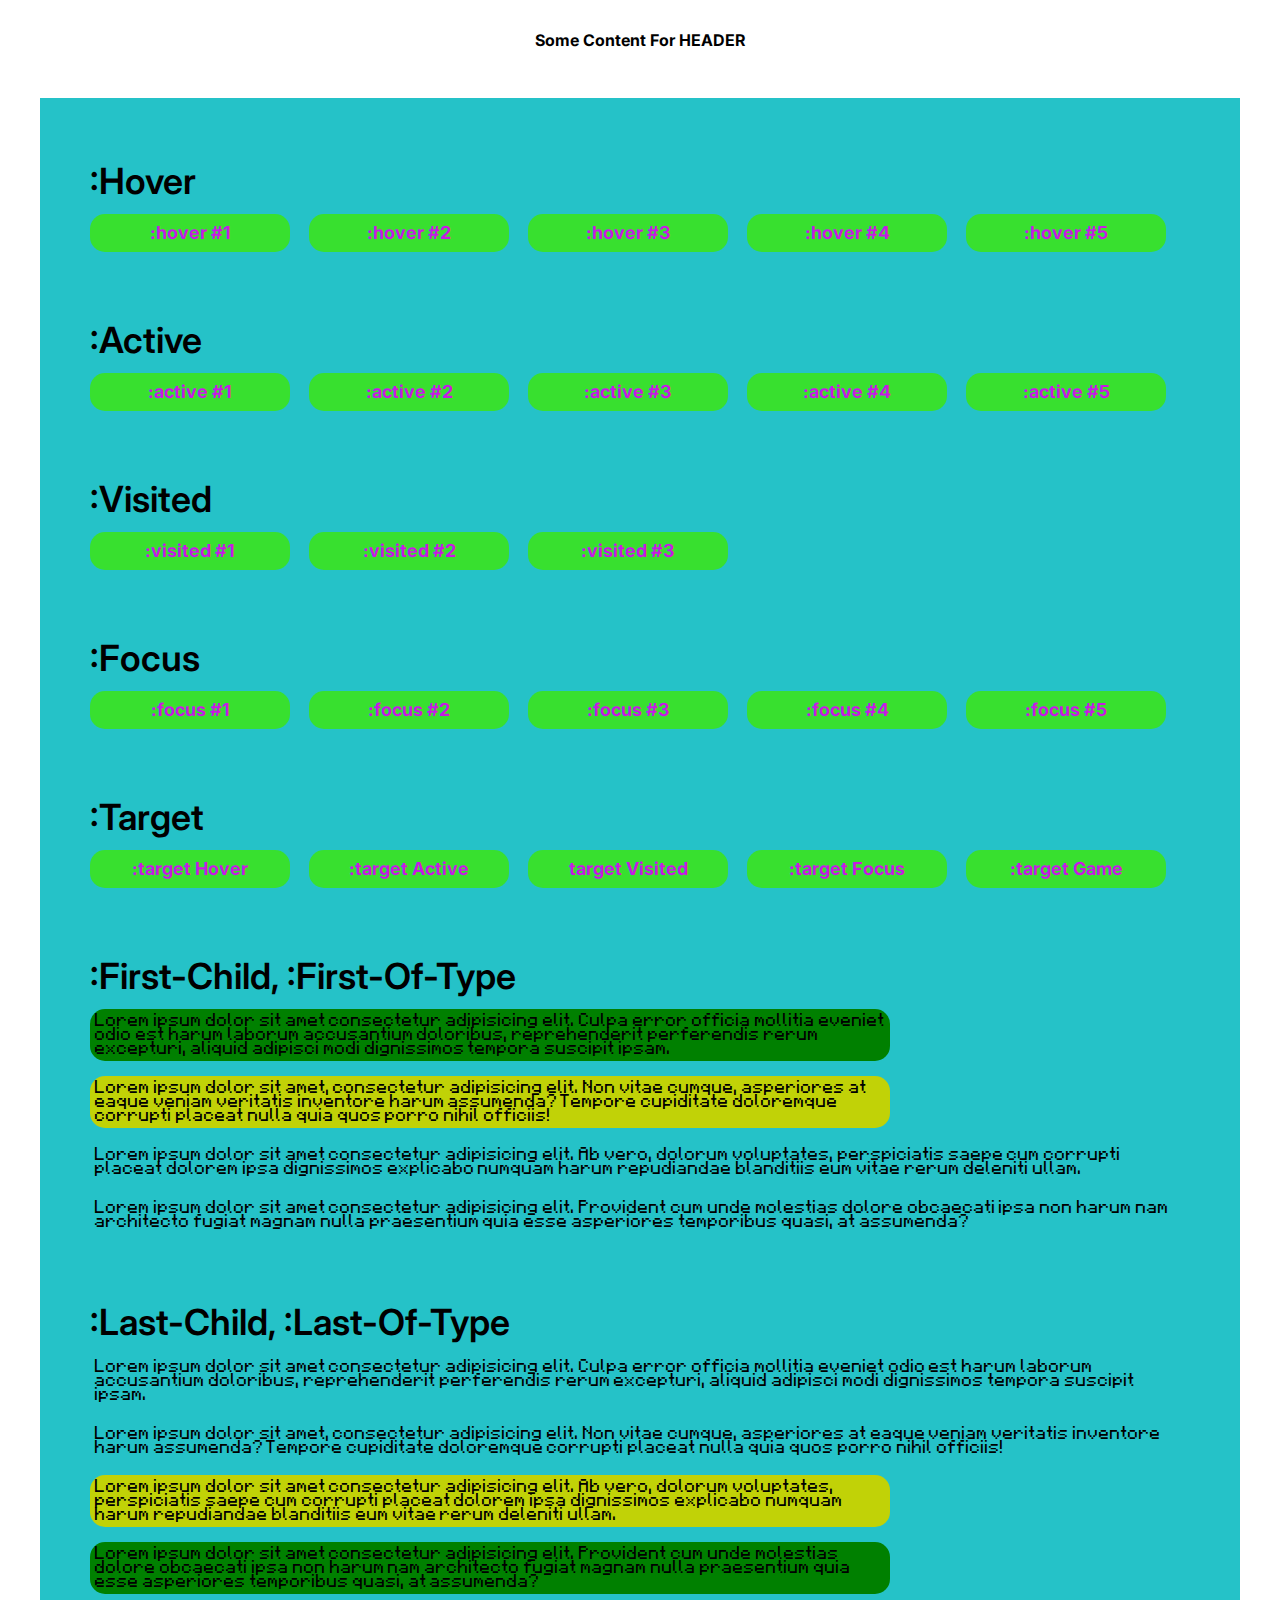
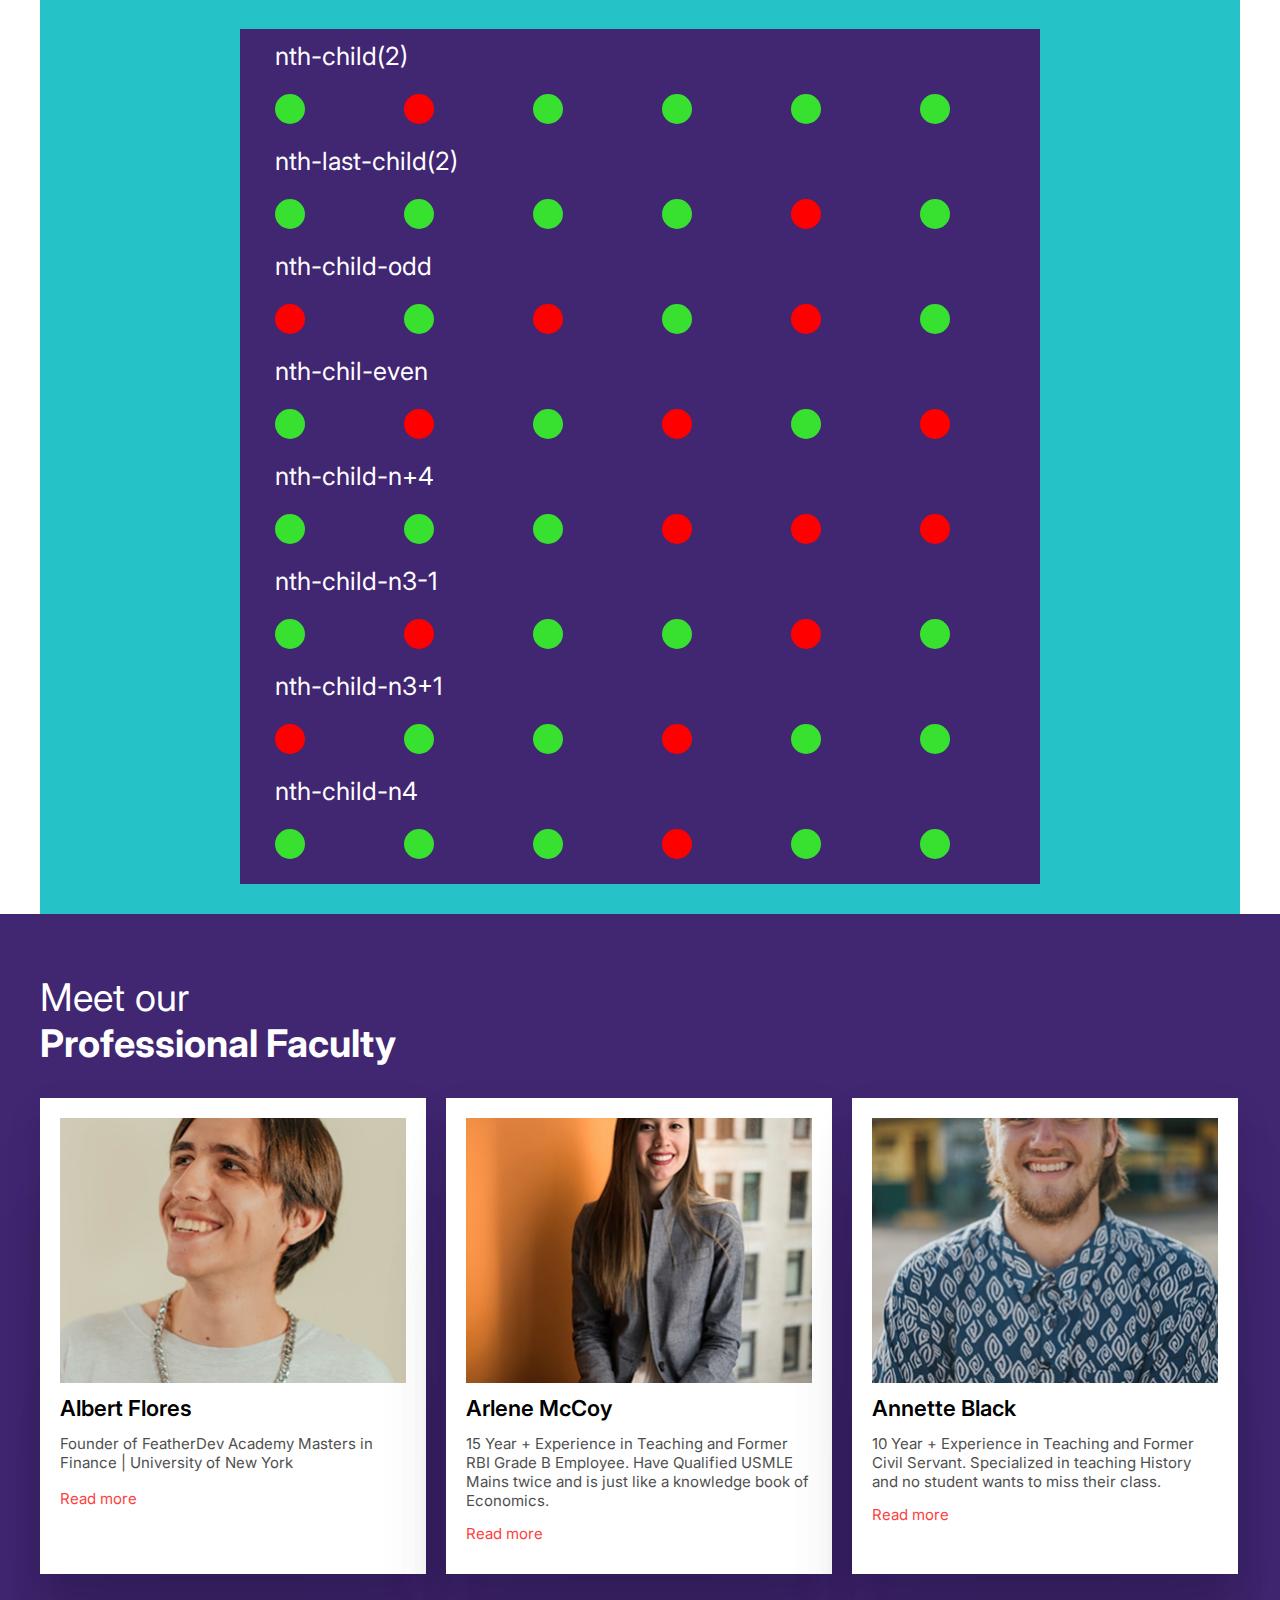
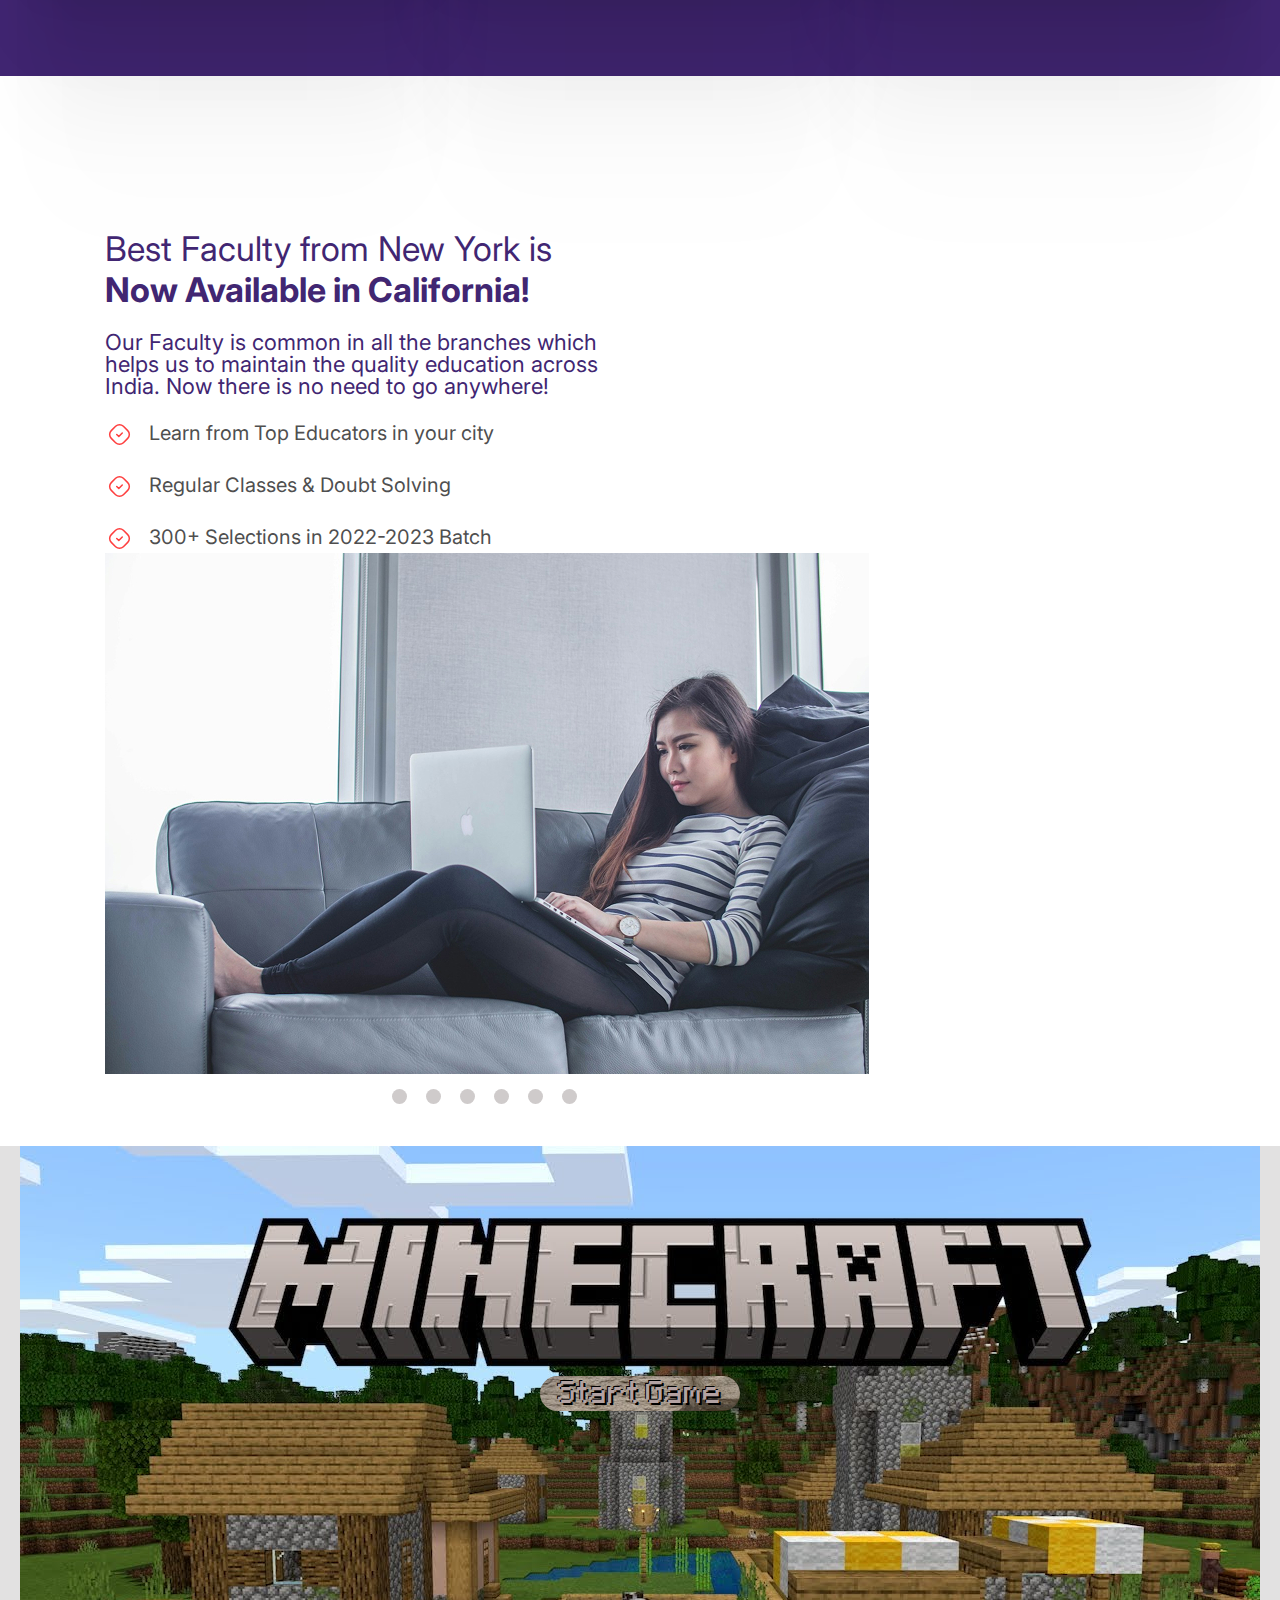
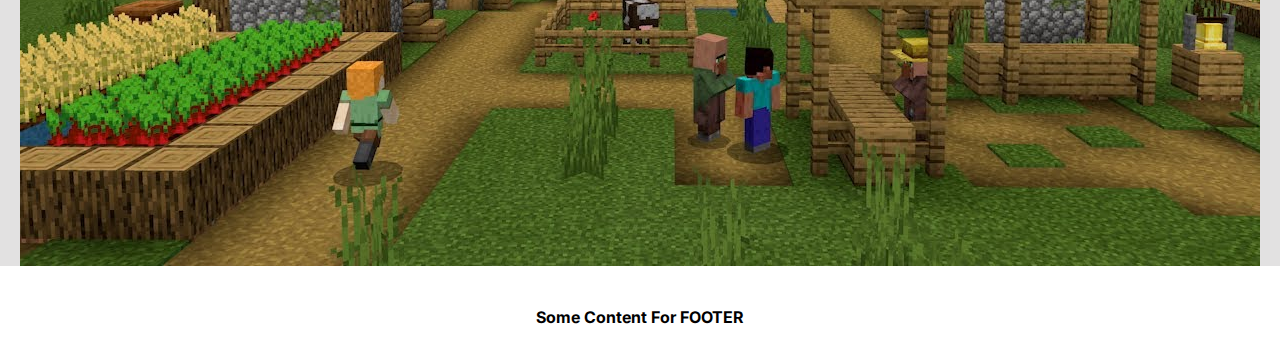
<file: lesson_07/index.html>
<!DOCTYPE html>
<html lang="en">

<head>
    <meta charset="UTF-8">
    <meta name="viewport" content="width=device-width, initial-scale=1.0">
    <link rel="stylesheet" href="css/style.css">
    <title>Lesson07</title>
</head>

<body>
    <div class="wrapper">
        <header class="header">Some content for HEADER</header>
        <main class="page">
            <div class="css-practice">
                <div class="css-practice__container">
                    <div id="hover" class="css-practice__hover block">
                        <h2 class="css-practice__title">:Hover</h2>
                        <div>
                            <a class="css-practice__link-1 link-css" href="#" target="_blank">:hover #1</a>
                            <a class="css-practice__link-2 link-css" href="#" target="_blank">:hover #2</a>
                            <a class="css-practice__link-3 link-css" href="#" target="_blank">:hover #3</a>
                            <a class="css-practice__link-4 link-css" href="#" target="_blank">:hover #4</a>
                            <a class="css-practice__link-5 link-css" href="#" target="_blank">:hover #5</a>
                        </div>
                    </div>
                    <div id="active" class="css-practice__active block">
                        <h2 class="css-practice__title">:Active</h2>
                        <div>
                            <a href="#" class="active__link-1 link-css">:active #1</a>
                            <a href="#" class="active__link-2 link-css">:active #2</a>
                            <a href="#" class="active__link-3 link-css">:active #3</a>
                            <a href="#" class="active__link-4 link-css">:active #4</a>
                            <a href="#" class="active__link-5 link-css">:active #5</a>
                        </div>
                    </div>
                    <div id="visited" class="css-practice__visited block">
                        <h2 class="css-practice__title">:Visited</h2>
                        <div>
                            <a class="visited__link-1 link-css" href="https://www.google.com.ua"
                                target="_blank">:visited #1</a>
                            <a class="visited__link-2 link-css"
                                href="https://uk.wikipedia.org/wiki/%D0%A3%D0%BA%D1%80%D0%B0%D1%97%D0%BD%D0%B0"
                                target="_blank">:visited #2</a>
                            <a class="visited__link-3 link-css" href="https://www.rada.gov.ua" target="_blank">:visited
                                #3</a>
                        </div>
                    </div>
                    <div id="focus" class="css-practice__focus block">
                        <h2 class="css-practice__title">:Focus</h2>
                        <div>
                            <a class="focus__link-1 link-css" href="#" target="_blank">:focus #1</a>
                            <a class="focus__link-2 link-css" href="#" target="_blank">:focus #2</a>
                            <a class="focus__link-3 link-css" href="#" target="_blank">:focus #3</a>
                            <a class="focus__link-4 link-css" href="#" target="_blank">:focus #4</a>
                            <a class="focus__link-5 link-css" href="#" target="_blank">:focus #5</a>
                        </div>
                    </div>
                    <div class="css-practice__target block">
                        <h2 class="css-practice__title">:Target</h2>
                        <div>
                            <a class="target__link-1 link-css" href="#hover">:target Hover</a>
                            <a class="target__link-2 link-css" href="#active">:target Active</a>
                            <a class="target__link-3 link-css" href="#visited">target Visited</a>
                            <a class="target__link-4 link-css" href="#focus">:target Focus</a>
                            <a class="target__link-5 link-css" href="#game">:target Game</a>
                        </div>
                    </div>
                    <div class="css-practice__fc-fot block">
                        <h2 class="css-practice__title">:First-Child, :First-of-Type</h2>
                        <div class="fc-fot__items">
                            <p>Lorem ipsum dolor sit amet consectetur adipisicing elit. Culpa error officia mollitia
                                eveniet odio est harum laborum accusantium doloribus, reprehenderit perferendis rerum
                                excepturi, aliquid adipisci modi dignissimos tempora suscipit ipsam.</p>
                            <div>Lorem ipsum dolor sit amet, consectetur adipisicing elit. Non vitae cumque, asperiores
                                at
                                eaque veniam veritatis inventore harum assumenda? Tempore cupiditate doloremque corrupti
                                placeat nulla quia quos porro nihil officiis!</div>
                            <p>Lorem ipsum dolor sit amet consectetur adipisicing elit. Ab vero, dolorum voluptates,
                                perspiciatis saepe cum corrupti placeat dolorem ipsa dignissimos explicabo numquam harum
                                repudiandae blanditiis eum vitae rerum deleniti ullam.</p>
                            <div>Lorem ipsum dolor sit amet consectetur adipisicing elit. Provident cum unde molestias
                                dolore obcaecati ipsa non harum nam architecto fugiat magnam nulla praesentium quia esse
                                asperiores temporibus quasi, at assumenda?</div>
                        </div>
                    </div>
                    <div class="css-practice__lc-lot block">
                        <h2 class="css-practice__title">:Last-Child, :Last-of-Type</h2>
                        <div class="lc-lot__items">
                            <p>Lorem ipsum dolor sit amet consectetur adipisicing elit. Culpa error officia mollitia
                                eveniet odio est harum laborum accusantium doloribus, reprehenderit perferendis rerum
                                excepturi, aliquid adipisci modi dignissimos tempora suscipit ipsam.</p>
                            <div>Lorem ipsum dolor sit amet, consectetur adipisicing elit. Non vitae cumque, asperiores
                                at
                                eaque veniam veritatis inventore harum assumenda? Tempore cupiditate doloremque corrupti
                                placeat nulla quia quos porro nihil officiis!</div>
                            <p>Lorem ipsum dolor sit amet consectetur adipisicing elit. Ab vero, dolorum voluptates,
                                perspiciatis saepe cum corrupti placeat dolorem ipsa dignissimos explicabo numquam harum
                                repudiandae blanditiis eum vitae rerum deleniti ullam.</p>
                            <div>Lorem ipsum dolor sit amet consectetur adipisicing elit. Provident cum unde molestias
                                dolore obcaecati ipsa non harum nam architecto fugiat magnam nulla praesentium quia esse
                                asperiores temporibus quasi, at assumenda?</div>
                        </div>
                    </div>
                    <div class="childs">
                        <h2 class="childs__text">nth-child(2)</h2>
                        <div class="nth-child child-items">
                            <div class="nth-child__item child-item"></div>
                            <div class="nth-child__item child-item"></div>
                            <div class="nth-child__item child-item"></div>
                            <div class="nth-child__item child-item"></div>
                            <div class="nth-child__item child-item"></div>
                            <div class="nth-child__item child-item"></div>
                        </div>
                        <h2 class="childs__text">nth-last-child(2)</h2>
                        <div class="nth-last-child child-items">
                            <div class="nth-last-child__item child-item"></div>
                            <div class="nth-last-child__item child-item"></div>
                            <div class="nth-last-child__item child-item"></div>
                            <div class="nth-last-child__item child-item"></div>
                            <div class="nth-last-child__item child-item"></div>
                            <div class="nth-last-child__item child-item"></div>
                        </div>
                        <h2 class="childs__text">nth-child-odd</h2>
                        <div class="nth-child-odd child-items">
                            <div class="nth-child-odd__item child-item"></div>
                            <div class="nth-child-odd__item child-item"></div>
                            <div class="nth-child-odd__item child-item"></div>
                            <div class="nth-child-odd__item child-item"></div>
                            <div class="nth-child-odd__item child-item"></div>
                            <div class="nth-child-odd__item child-item"></div>
                        </div>
                        <h2 class="childs__text">nth-chil-even</h2>
                        <div class="nth-chil-even child-items">
                            <div class="nth-child-even__item child-item"></div>
                            <div class="nth-child-even__item child-item"></div>
                            <div class="nth-child-even__item child-item"></div>
                            <div class="nth-child-even__item child-item"></div>
                            <div class="nth-child-even__item child-item"></div>
                            <div class="nth-child-even__item child-item"></div>
                        </div>
                        <h2 class="childs__text">nth-child-n+4</h2>
                        <div class="nth-child-np4 child-items">
                            <div class="nth-child-np4__item child-item"></div>
                            <div class="nth-child-np4__item child-item"></div>
                            <div class="nth-child-np4__item child-item"></div>
                            <div class="nth-child-np4__item child-item"></div>
                            <div class="nth-child-np4__item child-item"></div>
                            <div class="nth-child-np4__item child-item"></div>
                        </div>
                        <h2 class="childs__text">nth-child-n3-1</h2>
                        <div class="nth-child-n3m1 child-items">
                            <div class="nth-child-n3m1__item child-item"></div>
                            <div class="nth-child-n3m1__item child-item"></div>
                            <div class="nth-child-n3m1__item child-item"></div>
                            <div class="nth-child-n3m1__item child-item"></div>
                            <div class="nth-child-n3m1__item child-item"></div>
                            <div class="nth-child-n3m1__item child-item"></div>
                        </div>
                        <h2 class="childs__text">nth-child-n3+1</h2>
                        <div class="nth-child-n3p1 child-items">
                            <div class="nth-child-n3p1__item child-item"></div>
                            <div class="nth-child-n3p1__item child-item"></div>
                            <div class="nth-child-n3p1__item child-item"></div>
                            <div class="nth-child-n3p1__item child-item"></div>
                            <div class="nth-child-n3p1__item child-item"></div>
                            <div class="nth-child-n3p1__item child-item"></div>
                        </div>
                        <h2 class="childs__text">nth-child-n4</h2>
                        <div class="nth-child-n4n child-items">
                            <div class="nth-child-n4n__item child-item"></div>
                            <div class="nth-child-n4n__item child-item"></div>
                            <div class="nth-child-n4n__item child-item"></div>
                            <div class="nth-child-n4n__item child-item"></div>
                            <div class="nth-child-n4n__item child-item"></div>
                            <div class="nth-child-n4n__item child-item"></div>
                        </div>
                    </div>
                </div>
            </div>
            <div class="meet-our">
                <div class="meet-our__container">
                    <div class="title">
                        <h2 class="title__text">Meet our <br> <strong>Professional Faculty</strong></h2>
                    </div>
                    <div class="cards">
                        <div class="cards__item">
                            <div class="cards__image"><img src="img/meet-our/card01.jpg"
                                    alt="A smiling man wearing a chain necklace, showcasing a friendly expression and casual style.">
                            </div>
                            <div class="cards__text">
                                <h3>Albert Flores</h3>
                                <p>Founder of FeatherDev Academy
                                    Masters in Finance | University of New York</p>
                            </div>
                            <div class="link">
                                <a href="#" target="_blank" rel="noopener noreferrer">Read more</a>
                            </div>
                        </div>
                        <div class="cards__item">
                            <div class="cards__image"><img src="img/meet-our/card02.jpg"
                                    alt="A woman in a suit and tie sits confidently on a chair, exuding professionalism and poise.">
                            </div>
                            <div class="cards__text">
                                <h3>Arlene McCoy</h3>
                                <p>15 Year + Experience in Teaching and Former RBI Grade B Employee. Have Qualified
                                    USMLE Mains twice and is just like a knowledge book of Economics.</p>
                            </div>
                            <div class="link">
                                <a href="#" target="_blank" rel="noopener noreferrer">Read more</a>
                            </div>
                        </div>
                        <div class="cards__item">
                            <div class="cards__image"><img src="img/meet-our/card03.jpg"
                                    alt="A man with long hair wearing a blue shirt smiles warmly at the camera."></div>
                            <div class="cards__text">
                                <h3>Annette Black</h3>
                                <p>10 Year + Experience in Teaching and Former Civil Servant. Specialized in teaching
                                    History and no student wants to miss their class.</p>
                            </div>
                            <div class="link">
                                <a href="#" target="_blank" rel="noopener noreferrer">Read more</a>
                            </div>
                        </div>
                    </div>
                </div>
            </div>
            <div class="best-faculty">
                <div class="best-faculty__container">
                    <div class="best-faculty__items">
                        <div class="best-faculty__text">
                            <h2>Best Faculty from New York is <br> <strong>Now Available in California!</strong></h2>
                            <p>Our Faculty is common in all the branches which helps us to maintain the quality
                                education across India. Now there is no need to go anywhere!</p>
                            <ul class="list">
                                <li class="item">Learn from Top Educators in your city</li>
                                <li class="item">Regular Classes & Doubt Solving</li>
                                <li class="item">300+ Selections in 2022-2023 Batch</li>
                            </ul>
                        </div>
                        <div class="best-faculty__image">
                            <img src="img/best-faculty/image.jpg"
                                alt="A woman sitting comfortably on a couch, focused on her laptop, with a cozy living room setting in the background.">
                            <div class="pic-nav">
                                <div class="pic-item"><a href="#" target="_blank" rel="noopener noreferrer">.</a></div>
                                <div class="pic-item"><a href="#" target="_blank" rel="noopener noreferrer">.</a></div>
                                <div class="pic-item"><a href="#" target="_blank" rel="noopener noreferrer">.</a></div>
                                <div class="pic-item"><a href="#" target="_blank" rel="noopener noreferrer">.</a></div>
                                <div class="pic-item"><a href="#" target="_blank" rel="noopener noreferrer">.</a></div>
                                <div class="pic-item"><a href="#" target="_blank" rel="noopener noreferrer">.</a></div>
                            </div>
                        </div>
                    </div>
                </div>
            </div>
            <div id="game" class="game">
                <div class="game-container">
                    <div class="game__levels">
                        <div class="game__level text">Start Game</div>
                        <div class="game__level01 level"></div>
                        <div class="game__level02 level"></div>
                        <div class="game__level03 level"></div>
                        <div class="game__level04 level"></div>
                        <div class="game__level05 level"></div>
                        <div class="game__level06 level"></div>
                        <div class="game__level07 level"></div>
                        <div class="game__level08 level">
                            <img src="img/game/sword.png" alt="#">
                        </div>
                    </div>
                </div>
            </div>
        </main>
        <footer class="footer">Some content for FOOTER</footer>
    </div>
</body>

</html>
</file>
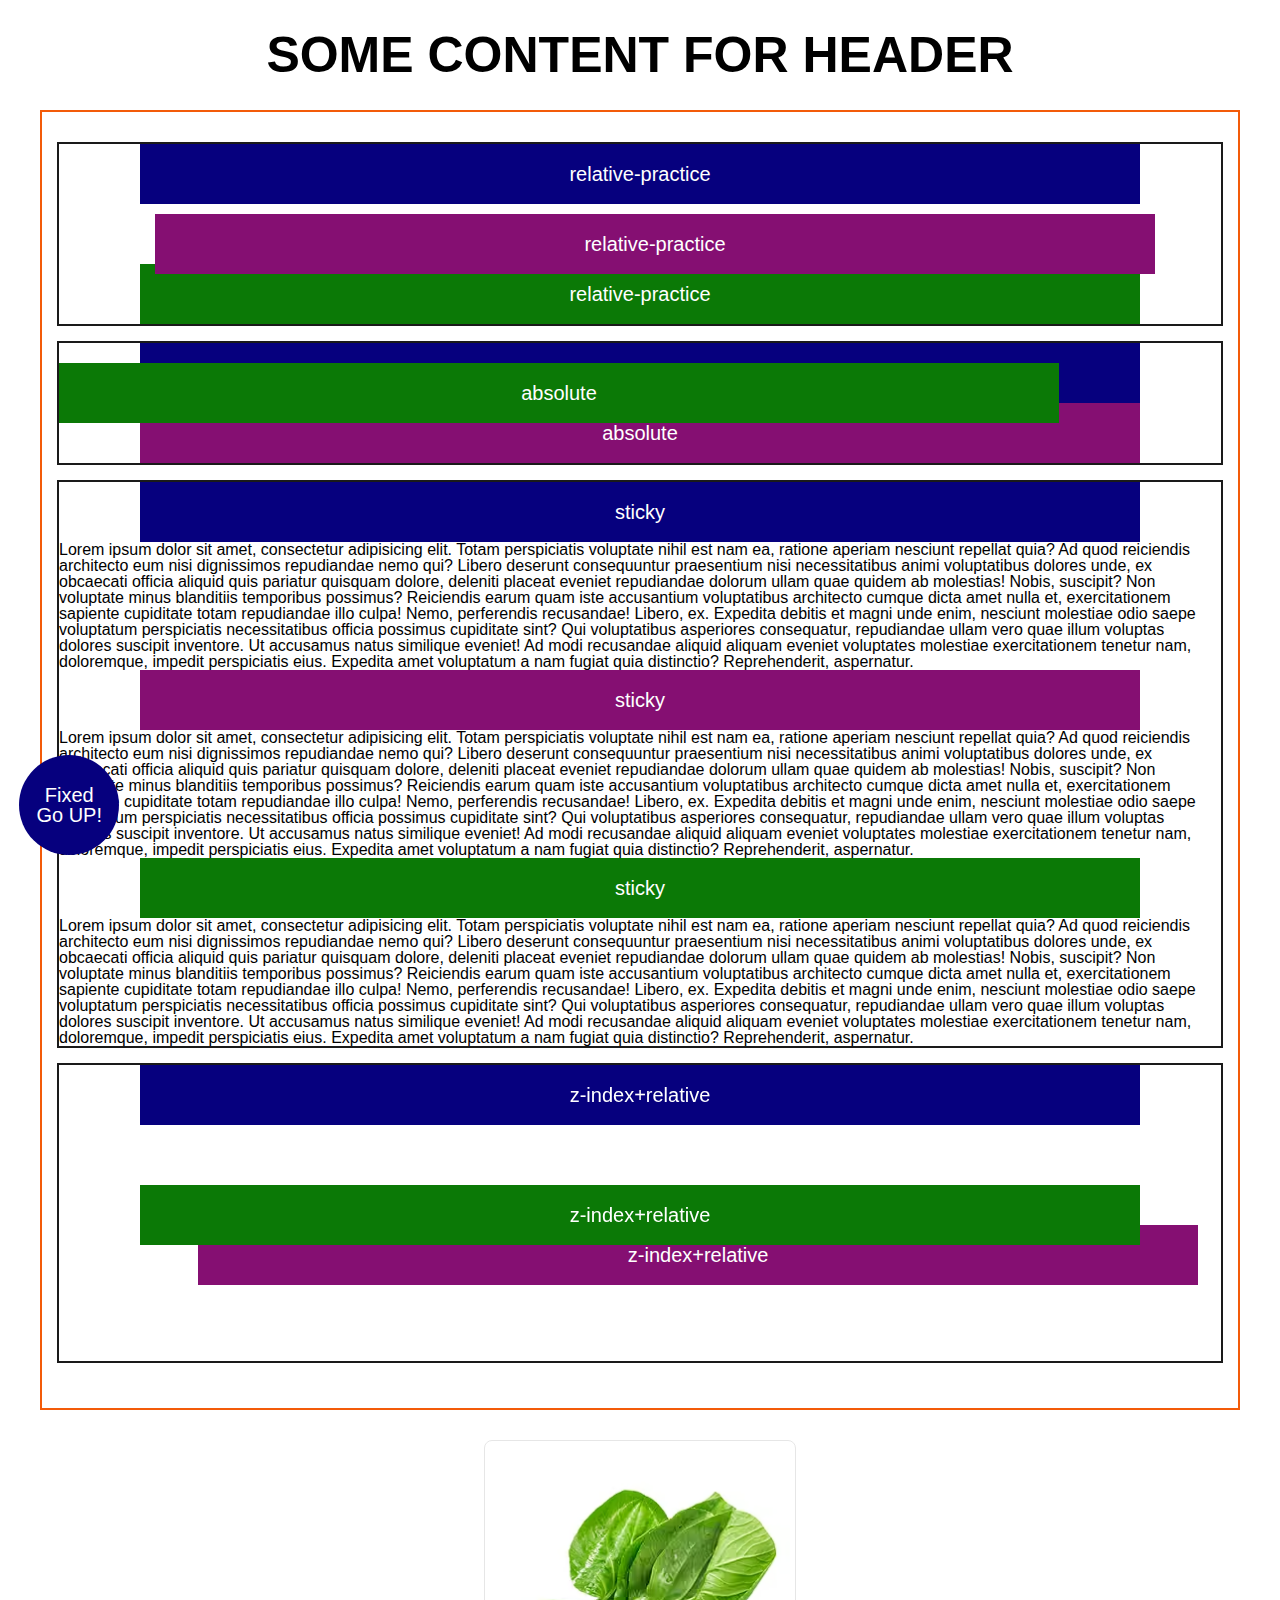
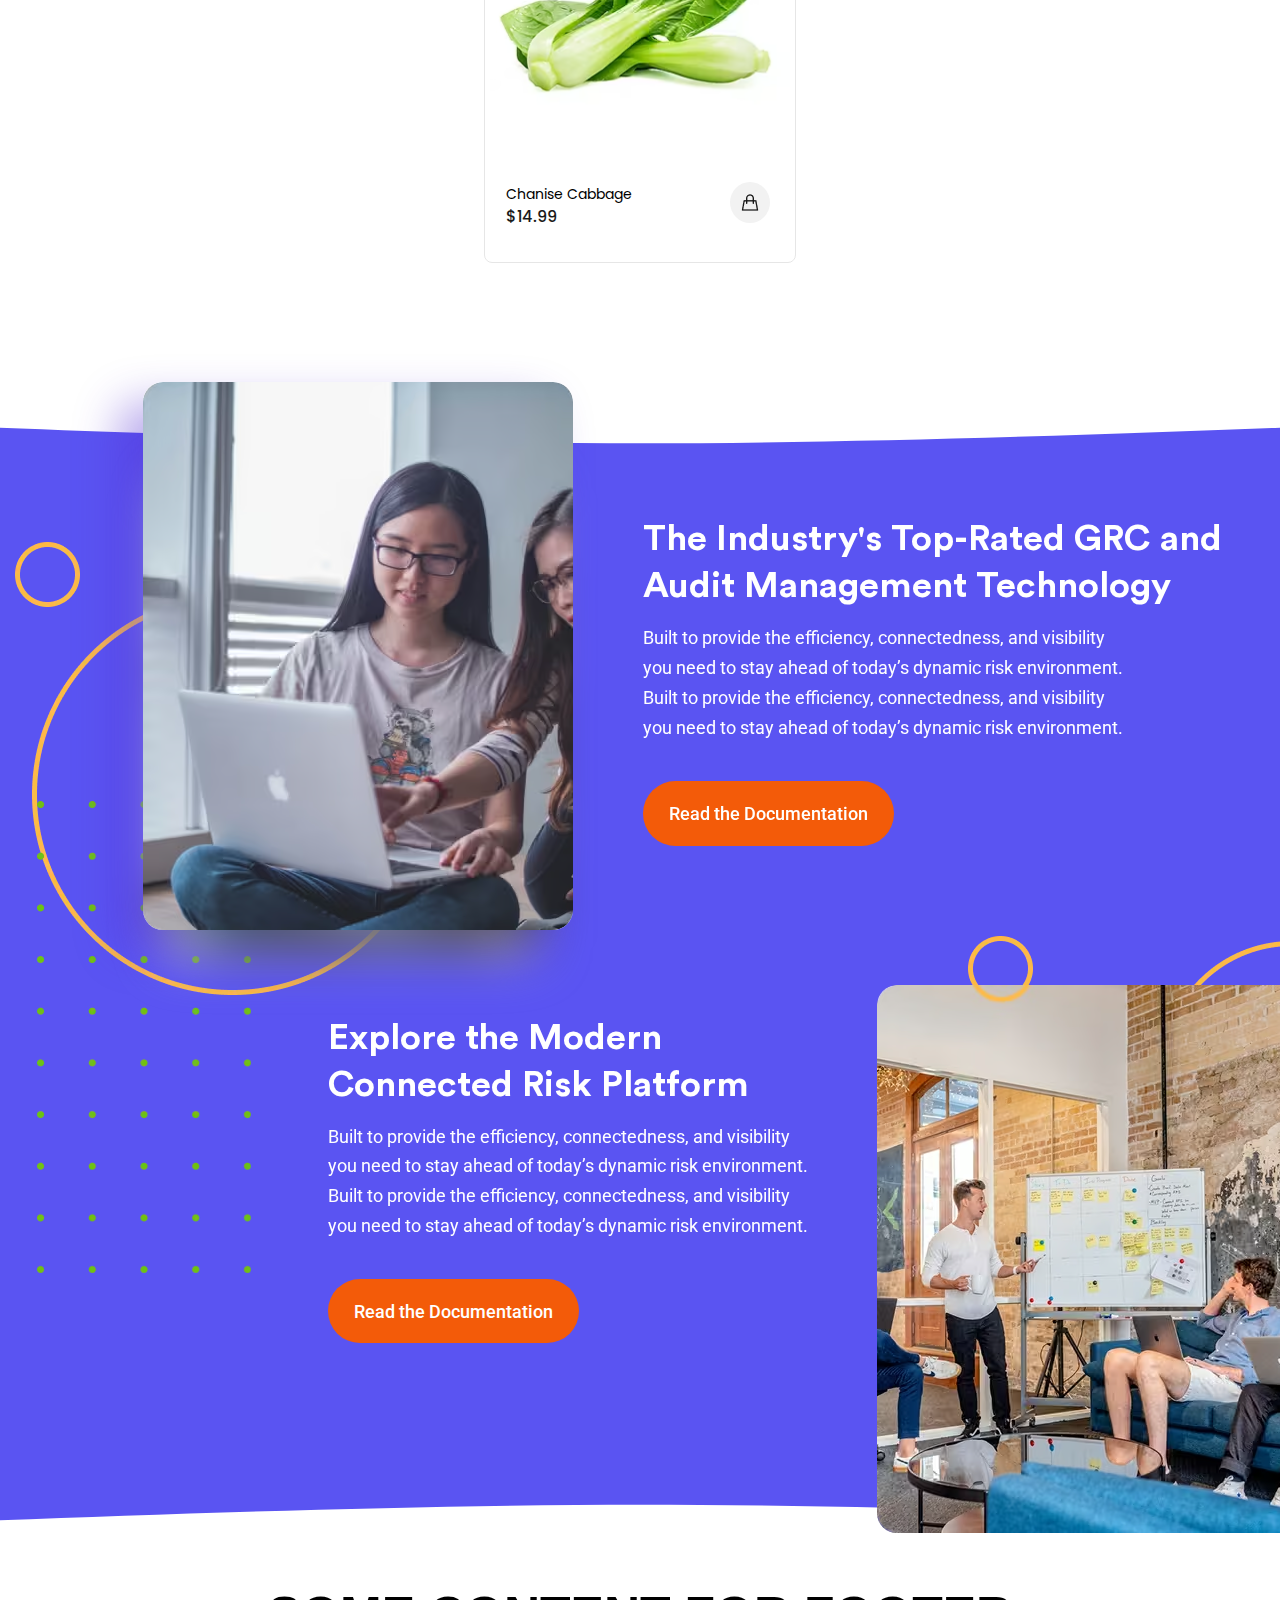
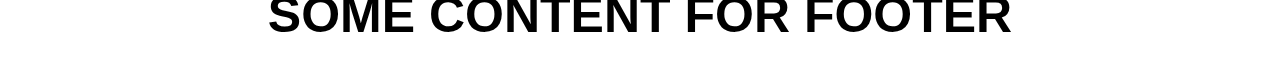
<file: lesson_10/index.html>
<!DOCTYPE html>
<html lang="zxx">

<head>
    <meta charset="UTF-8">
    <meta name="viewport" content="width=device-width, initial-scale=1.0">
    <link rel="shortcut icon" href="img/favicon/favicon.ico" sizes="32x32" type="image/x-icon">
    <link rel="manifest" href="/site.webmanifest">
    <link rel="stylesheet" href="css/style.css">
    <title>Lesson10</title>
</head>

<body>
    <div class="wrapper">
        <header id="header" class="header">Some content for HEADER</header>
        <main class="page">
            <div class="practice practice--margin">
                <div class="practice__container">
                    <div class="practice__fixed fixed-practice">
                        <div class="fixed-practice__block"> <a href=#header>Fixed <br> Go UP!</a></div>
                    </div>
                    <div class="practice__relative relative-practice">
                        <div class="relative-practice__block01 block01">relative-practice</div>
                        <div class="relative-practice__block02 block02">relative-practice</div>
                        <div class="relative-practice__block03 block03">relative-practice</div>
                    </div>
                    <div class="practice__absolute absolute-practice">
                        <div class="absolute-practice__block01 block01">absolute</div>
                        <div class="absolute-practice__block02 block02">absolute</div>
                        <div class="absolute-practice__block03 block03">absolute</div>
                    </div>
                    <div class="practice__sticky sticky-practice">
                        <div class="sticky-practice__block01 block01">
                            <p>sticky</p>
                        </div>
                        <div>Lorem ipsum dolor sit amet, consectetur adipisicing elit. Totam
                            perspiciatis voluptate nihil est nam ea, ratione aperiam nesciunt repellat quia? Ad quod
                            reiciendis architecto eum nisi dignissimos repudiandae nemo qui?
                            Libero deserunt consequuntur praesentium nisi necessitatibus animi voluptatibus dolores
                            unde, ex obcaecati officia aliquid quis pariatur quisquam dolore, deleniti placeat eveniet
                            repudiandae dolorum ullam quae quidem ab molestias! Nobis, suscipit?
                            Non voluptate minus blanditiis temporibus possimus? Reiciendis earum quam iste accusantium
                            voluptatibus architecto cumque dicta amet nulla et, exercitationem sapiente cupiditate totam
                            repudiandae illo culpa! Nemo, perferendis recusandae! Libero, ex.
                            Expedita debitis et magni unde enim, nesciunt molestiae odio saepe voluptatum perspiciatis
                            necessitatibus officia possimus cupiditate sint? Qui voluptatibus asperiores consequatur,
                            repudiandae ullam vero quae illum voluptas dolores suscipit inventore.
                            Ut accusamus natus similique eveniet! Ad modi recusandae aliquid aliquam eveniet voluptates
                            molestiae exercitationem tenetur nam, doloremque, impedit perspiciatis eius. Expedita amet
                            voluptatum a nam fugiat quia distinctio? Reprehenderit, aspernatur.
                        </div>
                        <div class="sticky-practice__block02 block02">
                            <p>sticky</p>
                        </div>
                        <div>Lorem ipsum dolor sit amet, consectetur adipisicing elit. Totam
                            perspiciatis voluptate nihil est nam ea, ratione aperiam nesciunt repellat quia? Ad quod
                            reiciendis architecto eum nisi dignissimos repudiandae nemo qui?
                            Libero deserunt consequuntur praesentium nisi necessitatibus animi voluptatibus dolores
                            unde, ex obcaecati officia aliquid quis pariatur quisquam dolore, deleniti placeat eveniet
                            repudiandae dolorum ullam quae quidem ab molestias! Nobis, suscipit?
                            Non voluptate minus blanditiis temporibus possimus? Reiciendis earum quam iste accusantium
                            voluptatibus architecto cumque dicta amet nulla et, exercitationem sapiente cupiditate totam
                            repudiandae illo culpa! Nemo, perferendis recusandae! Libero, ex.
                            Expedita debitis et magni unde enim, nesciunt molestiae odio saepe voluptatum perspiciatis
                            necessitatibus officia possimus cupiditate sint? Qui voluptatibus asperiores consequatur,
                            repudiandae ullam vero quae illum voluptas dolores suscipit inventore.
                            Ut accusamus natus similique eveniet! Ad modi recusandae aliquid aliquam eveniet voluptates
                            molestiae exercitationem tenetur nam, doloremque, impedit perspiciatis eius. Expedita amet
                            voluptatum a nam fugiat quia distinctio? Reprehenderit, aspernatur.
                        </div>
                        <div class="sticky-practice__block03 block03">
                            <p>sticky</p>
                        </div>
                        <div>Lorem ipsum dolor sit amet, consectetur adipisicing elit. Totam
                            perspiciatis voluptate nihil est nam ea, ratione aperiam nesciunt repellat quia? Ad quod
                            reiciendis architecto eum nisi dignissimos repudiandae nemo qui?
                            Libero deserunt consequuntur praesentium nisi necessitatibus animi voluptatibus dolores
                            unde, ex obcaecati officia aliquid quis pariatur quisquam dolore, deleniti placeat eveniet
                            repudiandae dolorum ullam quae quidem ab molestias! Nobis, suscipit?
                            Non voluptate minus blanditiis temporibus possimus? Reiciendis earum quam iste accusantium
                            voluptatibus architecto cumque dicta amet nulla et, exercitationem sapiente cupiditate totam
                            repudiandae illo culpa! Nemo, perferendis recusandae! Libero, ex.
                            Expedita debitis et magni unde enim, nesciunt molestiae odio saepe voluptatum perspiciatis
                            necessitatibus officia possimus cupiditate sint? Qui voluptatibus asperiores consequatur,
                            repudiandae ullam vero quae illum voluptas dolores suscipit inventore.
                            Ut accusamus natus similique eveniet! Ad modi recusandae aliquid aliquam eveniet voluptates
                            molestiae exercitationem tenetur nam, doloremque, impedit perspiciatis eius. Expedita amet
                            voluptatum a nam fugiat quia distinctio? Reprehenderit, aspernatur.
                        </div>
                    </div>
                    <div class="practice__z-index z-index-practice">
                        <div class="z-index-practice__block01 block01">
                            z-index+relative
                        </div>
                        <div class="z-index-practice__block02 block02">
                            z-index+relative
                        </div>
                        <div class="z-index-practice__block03 block03">
                            z-index+relative
                        </div>
                    </div>
                </div>
            </div>
            <div class="product product--margin">
                <div class="product__container">
                    <div class="product__cards">
                        <div class="product__card card">
                            <div class="card__favorites favorites-card">
                                <a class="favorites-card__link" href="#"></a>
                            </div>
                            <div class="card__pre-view pre-view-card">
                                <a class="pre-view-card__link" href="#"></a>
                            </div>
                            <div class="card__image">
                                <a href="#"><img src="img/Image.avif" alt="Chanise Cabbage"></a>
                            </div>
                            <div class="card__title">
                                <a class="card__link" href="#" target="_blank">
                                    <h2>Chanise Cabbage</h2>
                                </a>
                                <p class="card__price">
                                    $14.99
                                </p>
                            </div>
                            <div class="card__basket basket">
                                <a class="basket__link" href="#" target="_blank"></a>
                            </div>
                        </div>
                    </div>
                </div>
            </div>
            <div class="section-technology section-technology--margin">
                <div class="section-technology__container">
                    <div class="section-technology__audit audit-technology">
                        <span class="audit-technology__small-ring"></span>
                        <span class="audit-technology__big-ring"></span>
                        <span class="audit-technology__vertical-dot"></span>
                        <div class="audit-technology__image">
                            <img src="img/business/tech-img.avif"
                                alt="Two young women sitting on the floor, focused on a laptop in front of them, engaged in conversation and collaboration.">
                        </div>
                        <div class="audit-technology__content">
                            <h2 class="audit-technology__title title-technology">The Industry's Top-Rated GRC and Audit
                                Management
                                Technology</h2>
                            <p class="audit-technology__text text-technology">Built to provide the efficiency,
                                connectedness, and
                                visibility you need to stay ahead of today’s dynamic risk environment. Built to provide
                                the efficiency, connectedness, and visibility you need to stay ahead of today’s dynamic
                                risk environment.
                            </p>
                            <a class="audit-technology__btn btn" href="#">Read the Documentation</a>
                        </div>
                    </div>
                    <div class="section-technology__risk risk-technology">
                        <span class="risk-technology__small-ring"></span>
                        <span class="risk-technology__middle-ring"></span>
                        <span class="risk-technology__horizontal-dot"></span>
                        <div class="risk-technology__content">
                            <h2 class="risk-technology__title title-technology">
                                Explore the Modern Connected Risk Platform
                            </h2>
                            <p class="risk-technology__text text-technology">
                                Built to provide the efficiency, connectedness, and visibility you need to stay ahead of
                                today’s dynamic risk environment. Built to provide the efficiency, connectedness, and
                                visibility you need to stay ahead of today’s dynamic risk environment.
                            </p>
                            <a class="risk-technology__btn btn" href="#">Read the Documentation</a>
                        </div>
                        <div class="risk-technology__image">
                            <img src="img/business/risk-img.avif"
                                alt="Several individuals of varying backgrounds gathered at a table, focused on their laptops while sharing ideas.">
                        </div>
                    </div>
                </div>
            </div>
        </main>
        <footer class="footer">Some content for FOOTER</footer>
    </div>
</body>

</html>
</file>
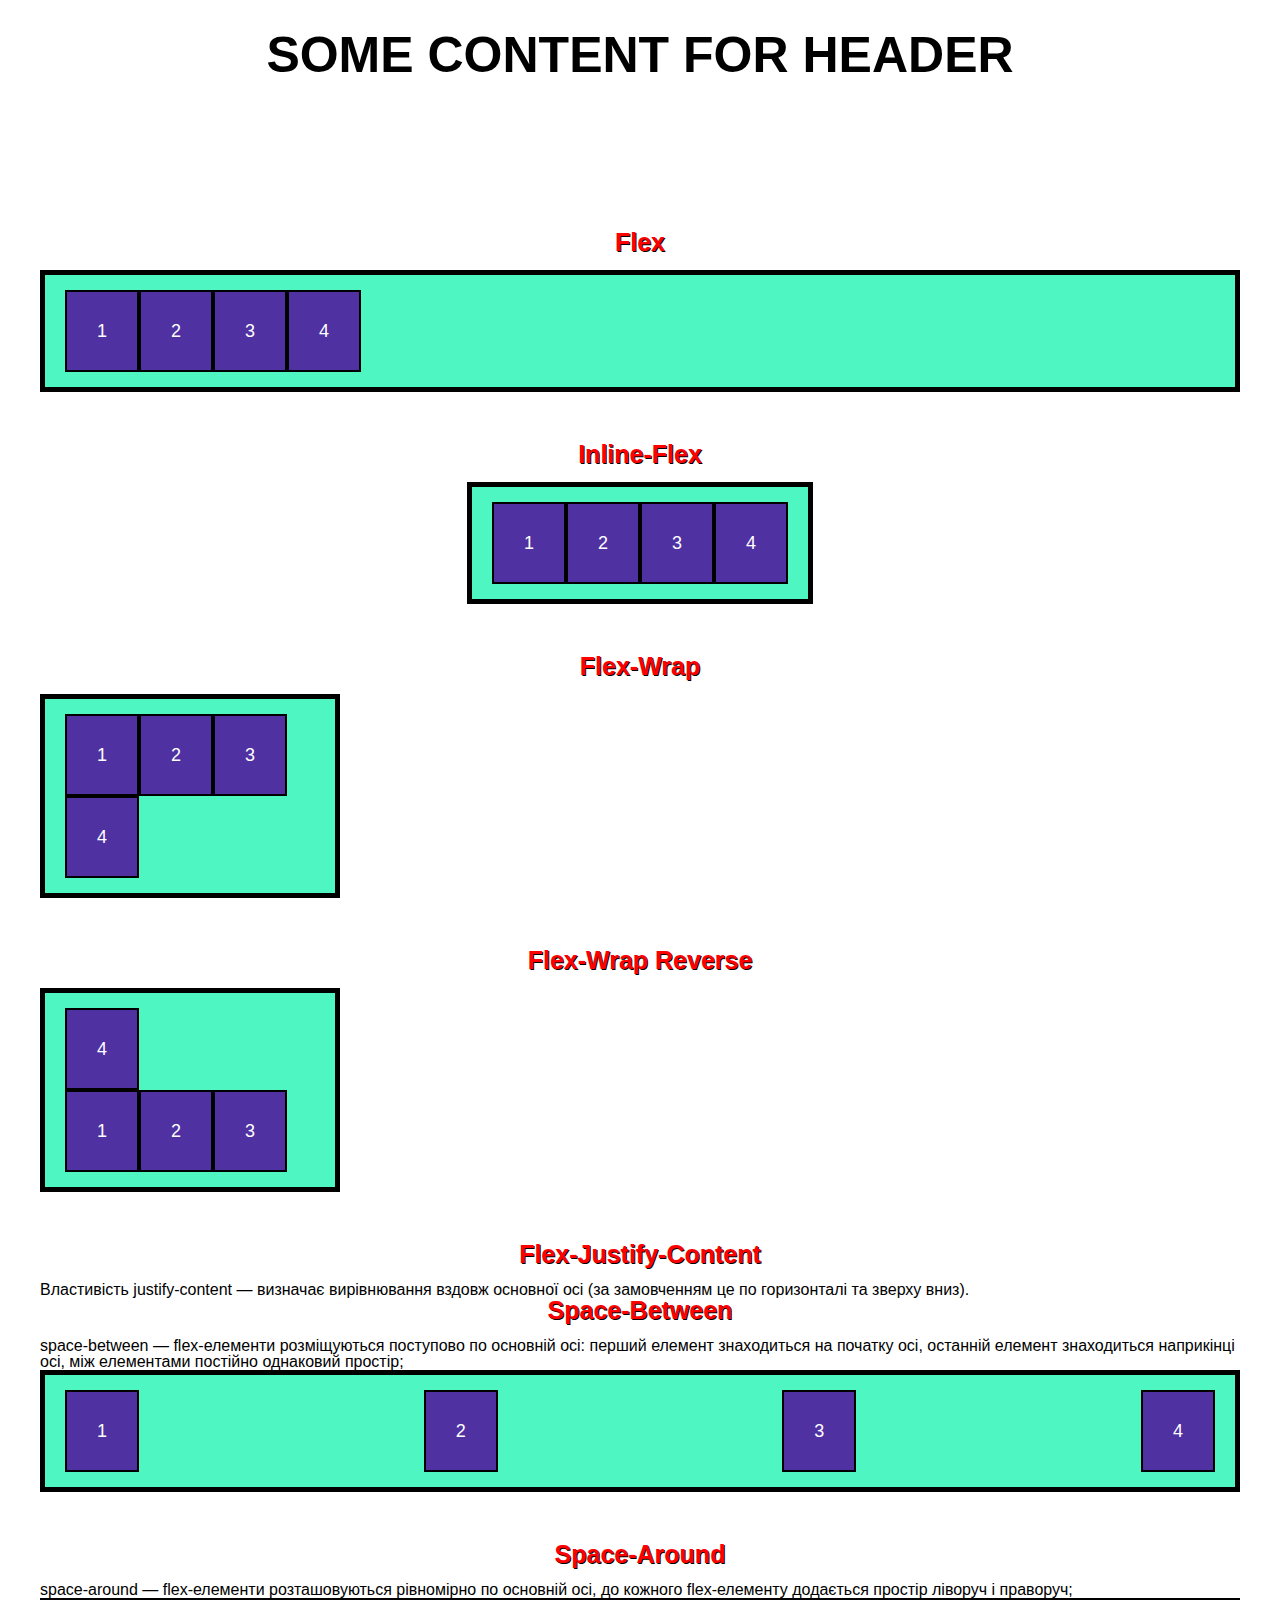
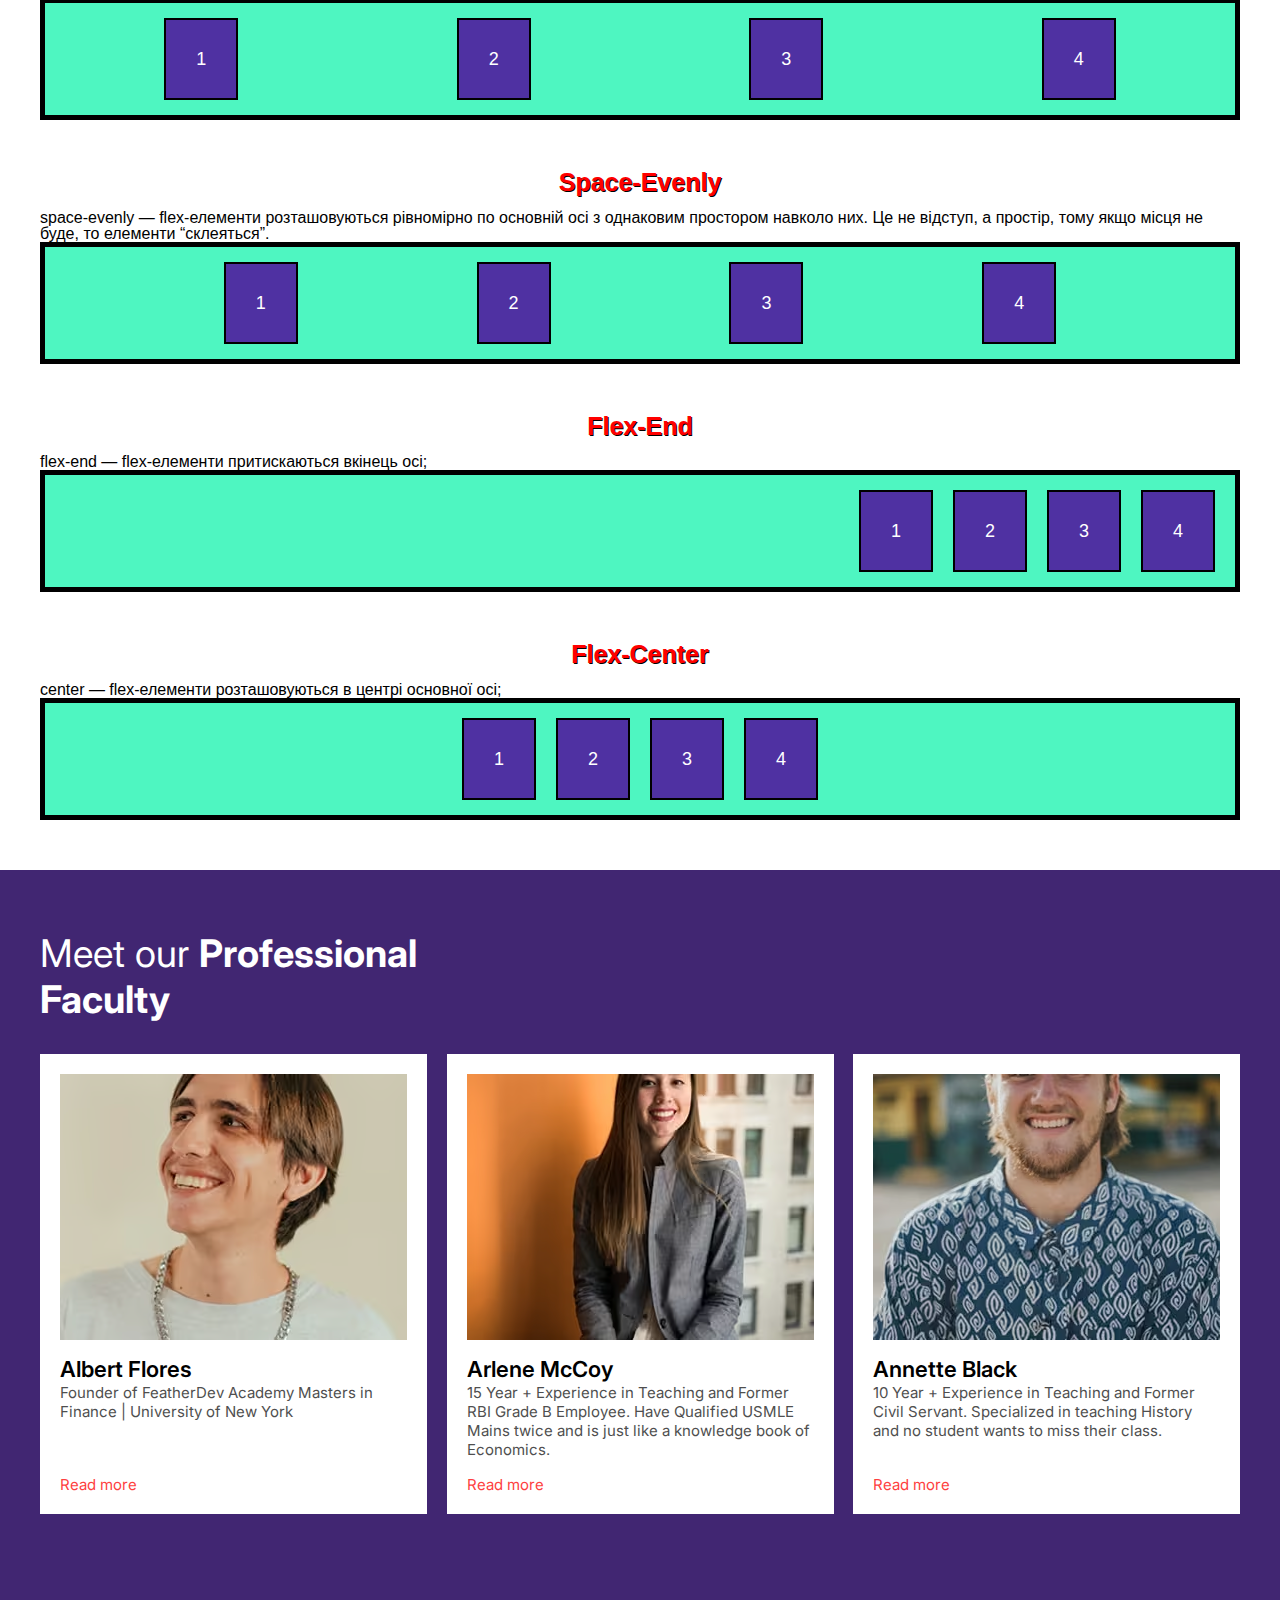
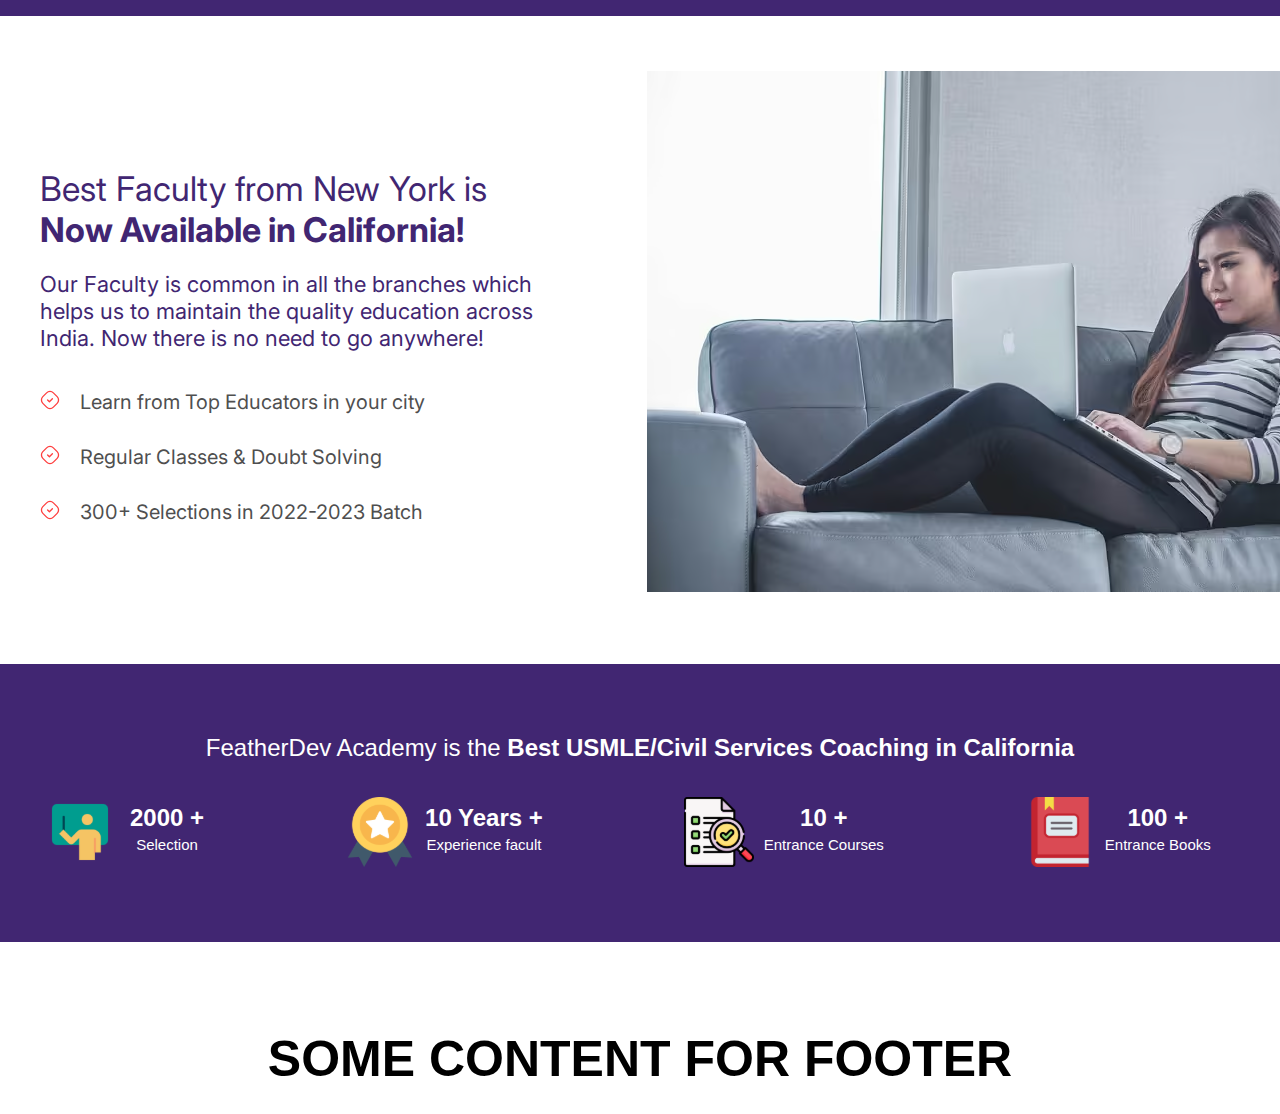
<file: lesson_13/index.html>
<!DOCTYPE html>
<html lang="en">

<head>
    <meta charset="UTF-8">
    <meta name="viewport" content="width=device-width, initial-scale=1.0">
    <link rel="stylesheet" href="css/style.css">
    <title>Lesson13</title>
</head>

<body>
    <div class="wrapper">
        <header id="header" class="header">Some content for HEADER</header>
        <main class="page">
            <div class="flex">
                <div class="flex__container">
                    <h2 class="flex__title title">Flex</h2>
                    <div class="flex__row row row--margin-bottom">
                        <div class="flex__block1 block">1</div>
                        <div class="flex__block2 block">2</div>
                        <div class="flex__block3 block">3</div>
                        <div class="flex__block4 block">4</div>
                    </div>
                </div>
            </div>
            <div class="inline-flex">
                <div class="inline-flex__container">
                    <h2 class="inline-flex__title title">Inline-Flex</h2>
                    <div class="inline-flex__row row row--margin-bottom">
                        <div class="inline-flex__block1 block">1</div>
                        <div class="inline-flex__block2 block">2</div>
                        <div class="inline-flex__block3 block">3</div>
                        <div class="inline-flex__block4 block">4</div>
                    </div>
                </div>
            </div>
            <div class="flex-wrap">
                <div class="flex-wrap__container">
                    <h2 class="flex-wrap__title title">flex-wrap</h2>
                    <div class="flex-wrap__row row row--margin-bottom">
                        <div class="flex-wrap__block1 block">1</div>
                        <div class="flex-wrap__block2 block">2</div>
                        <div class="flex-wrap__block3 block">3</div>
                        <div class="flex-wrap__block4 block">4</div>
                    </div>
                </div>
            </div>
            <div class="flex-wrap-reverse">
                <div class="flex-wrap-reverse__container">
                    <h2 class="flex-wrap-reverse__title title">flex-wrap reverse</h2>
                    <div class="flex-wrap-reverse__row row row--margin-bottom">
                        <div class="flex-wrap-reverse__block1 block">1</div>
                        <div class="flex-wrap-reverse__block2 block">2</div>
                        <div class="flex-wrap-reverse__block3 block">3</div>
                        <div class="flex-wrap-reverse__block4 block">4</div>
                    </div>
                </div>
            </div>
            <div class="flex-justify-content">
                <div class="flex-justify-content__container">
                    <h2 class="flex-justify-content__title title">flex-justify-content</h2>
                    <p>Властивість justify-content — визначає вирівнювання вздовж основної осі (за замовченням це по
                        горизонталі та зверху вниз).</p>
                    <p class="flex-justify-content__text text">space-between</p>
                    <p>space-between — flex-елементи розміщуються поступово по основній осі: перший елемент знаходиться
                        на
                        початку осі, останній елемент знаходиться наприкінці осі, між елементами постійно однаковий
                        простір;
                    </p>
                    <div class="flex-justify-content__row row row--margin-bottom row--space-between">
                        <div class="flex-justify-content__block1 block">1</div>
                        <div class="flex-justify-content__block2 block">2</div>
                        <div class="flex-justify-content__block3 block">3</div>
                        <div class="flex-justify-content__block4 block">4</div>
                    </div>
                </div>
                <div class="flex-justify-content__container">
                    <p class="flex-justify-content__text text">space-around</p>
                    <p>space-around — flex-елементи розташовуються рівномірно по основній осі, до кожного flex-елементу
                        додається простір ліворуч і праворуч;</p>
                    <div class="flex-justify-content__row row row--margin-bottom row--space-around">
                        <div class="flex-justify-content__block1 block">1</div>
                        <div class="flex-justify-content__block2 block">2</div>
                        <div class="flex-justify-content__block3 block">3</div>
                        <div class="flex-justify-content__block4 block">4</div>
                    </div>
                </div>
                <div class="flex-justify-content__container">
                    <p class="flex-justify-content__text text">space-evenly</p>
                    <p>space-evenly — flex-елементи розташовуються рівномірно по основній осі з однаковим простором
                        навколо
                        них. Це не відступ, а простір, тому якщо місця не буде, то елементи “склеяться”.</p>
                    <div class="flex-justify-content__row row row--margin-bottom row--space-evenly">
                        <div class="flex-justify-content__block1 block">1</div>
                        <div class="flex-justify-content__block2 block">2</div>
                        <div class="flex-justify-content__block3 block">3</div>
                        <div class="flex-justify-content__block4 block">4</div>
                    </div>
                </div>
                <div class="flex-justify-content__container">
                    <p class="flex-justify-content__text text">flex-end</p>
                    <p>flex-end — flex-елементи притискаються вкінець осі;</p>
                    <div class="flex-justify-content__row row row--margin-bottom row--flex-end">
                        <div class="flex-justify-content__block1 block">1</div>
                        <div class="flex-justify-content__block2 block">2</div>
                        <div class="flex-justify-content__block3 block">3</div>
                        <div class="flex-justify-content__block4 block">4</div>
                    </div>
                </div>
                <div class="flex-justify-content__container">
                    <p class="flex-justify-content__text text">flex-center</p>
                    <p>center — flex-елементи розташовуються в центрі основної осі;</p>
                    <div class="flex-justify-content__row row row--margin-bottom row--flex-center">
                        <div class="flex-justify-content__block1 block">1</div>
                        <div class="flex-justify-content__block2 block">2</div>
                        <div class="flex-justify-content__block3 block">3</div>
                        <div class="flex-justify-content__block4 block">4</div>
                    </div>
                </div>
            </div>
            <!-- Home Work -->
            <div class="meet-our meet-our--margin">
                <div class="meet-our__container">
                    <h2 class="meet-our__title">Meet our
                        <strong>Professional Faculty</strong>
                    </h2>
                    <div class="meet-our__row">
                        <div class="meet-our__card card-meet-our">
                            <div class="card-meet-our__image">
                                <img src="img/meet-our/card1.avif"
                                    alt=" A smiling man wearing a chain necklace, showcasing a friendly expression and casual style.">
                            </div>
                            <h2 class="card-meet-our__title">Albert Flores</h2>
                            <div class="card-meet-our__text">
                                <p>Founder of FeatherDev Academy
                                    Masters in Finance | University of New York </p>
                            </div>
                            <a class="card-meet-our__link" href="#">Read more</a>
                        </div>
                        <div class="meet-our__card card-meet-our">
                            <div class="card-meet-our__image">
                                <img src="img/meet-our/card2.avif"
                                    alt="A woman in a suit and tie sits confidently on a chair, exuding professionalism and poise.">
                            </div>
                            <h2 class="card-meet-our__title">Arlene McCoy</h2>
                            <div class="card-meet-our__text">
                                <p>15 Year + Experience in Teaching and Former RBI Grade B Employee. Have Qualified
                                    USMLE Mains twice and is just like a knowledge book of Economics.</p>
                            </div>
                            <a class="card-meet-our__link" href="#">Read more</a>
                        </div>
                        <div class="meet-our__card card-meet-our">
                            <div class="card-meet-our__image">
                                <img src="img/meet-our/card3.avif"
                                    alt="A man with long hair wearing a blue shirt smiles warmly at the camera.">
                            </div>
                            <h2 class="card-meet-our__title">Annette Black</h2>
                            <div class="card-meet-our__text">
                                <p>10 Year + Experience in Teaching and Former Civil Servant. Specialized in teaching
                                    History and no student wants to miss their class.</p>
                            </div>
                            <a class="card-meet-our__link" href="#">Read more</a>
                        </div>
                    </div>
                </div>
            </div>
            <div class="best-fackulty best-fackulty--margin">
                <div class="best-fackulty__container">
                    <div class="best-fackulty__row">
                        <div class="best-fackulty__text">
                            <h2>Best Faculty from New York is <span>Now Available in California!</span></h2>
                            <p>Our Faculty is common in all the branches which helps us to maintain the quality
                                education across India. Now there is no need to go anywhere!</p>
                            <ul>
                                <li>Learn from Top Educators in your city</li>
                                <li>Regular Classes & Doubt Solving</li>
                                <li>300+ Selections in 2022-2023 Batch</li>
                            </ul>
                        </div>
                        <div class="best-fackulty__image">
                            <img src="img/best-faculty/df-image.avif"
                                alt="A woman sitting on a couch, focused on her laptop, with a cozy living room setting in the background.">
                        </div>
                    </div>
                </div>
            </div>
            <div class="achievements achievements--margin">
                <div class="achievements__container">
                    <div class="achievements__title">
                        <h2>FeatherDev Academy is the <span>Best USMLE/Civil Services Coaching in California</span></h2>
                    </div>
                    <div class="achievements__row">
                        <div class="achievements__items">
                            <div class="achievements__icon">
                                <img src="img/icons/achievements/icon1.svg" alt="#">
                            </div>
                            <div class="achievements__link">
                                <a href="#" target="_blank"><span>2000 +</span> <br> Selection</a>
                            </div>
                        </div>
                        <div class="achievements__items">
                            <div class="achievements__icon">
                                <img src="img/icons/achievements/icon2.svg" alt="#">
                            </div>
                            <div class="achievements__link">
                                <a href="#" target="_blank"><span>10 Years +</span> <br>
                                    Experience facult</a>
                            </div>
                        </div>
                        <div class="achievements__items">
                            <div class="achievements__icon">
                                <img src="img/icons/achievements/icon3.svg" alt="#">
                            </div>
                            <div class="achievements__link">
                                <a href="#" target="_blank"><span>10 +</span> <br>
                                    Entrance Courses</a>
                            </div>
                        </div>
                        <div class="achievements__items">
                            <div class="achievements__icon">
                                <img src="img/icons/achievements/icon4.svg" alt="#">
                            </div>
                            <div class="achievements__link">
                                <a href="#" target="_blank"><span>100 +</span> <br>
                                    Entrance Books</a>
                            </div>
                        </div>
                    </div>
                </div>
            </div>
        </main>
        <footer class="footer">Some content for FOOTER</footer>
    </div>
</body>

</html>
</file>
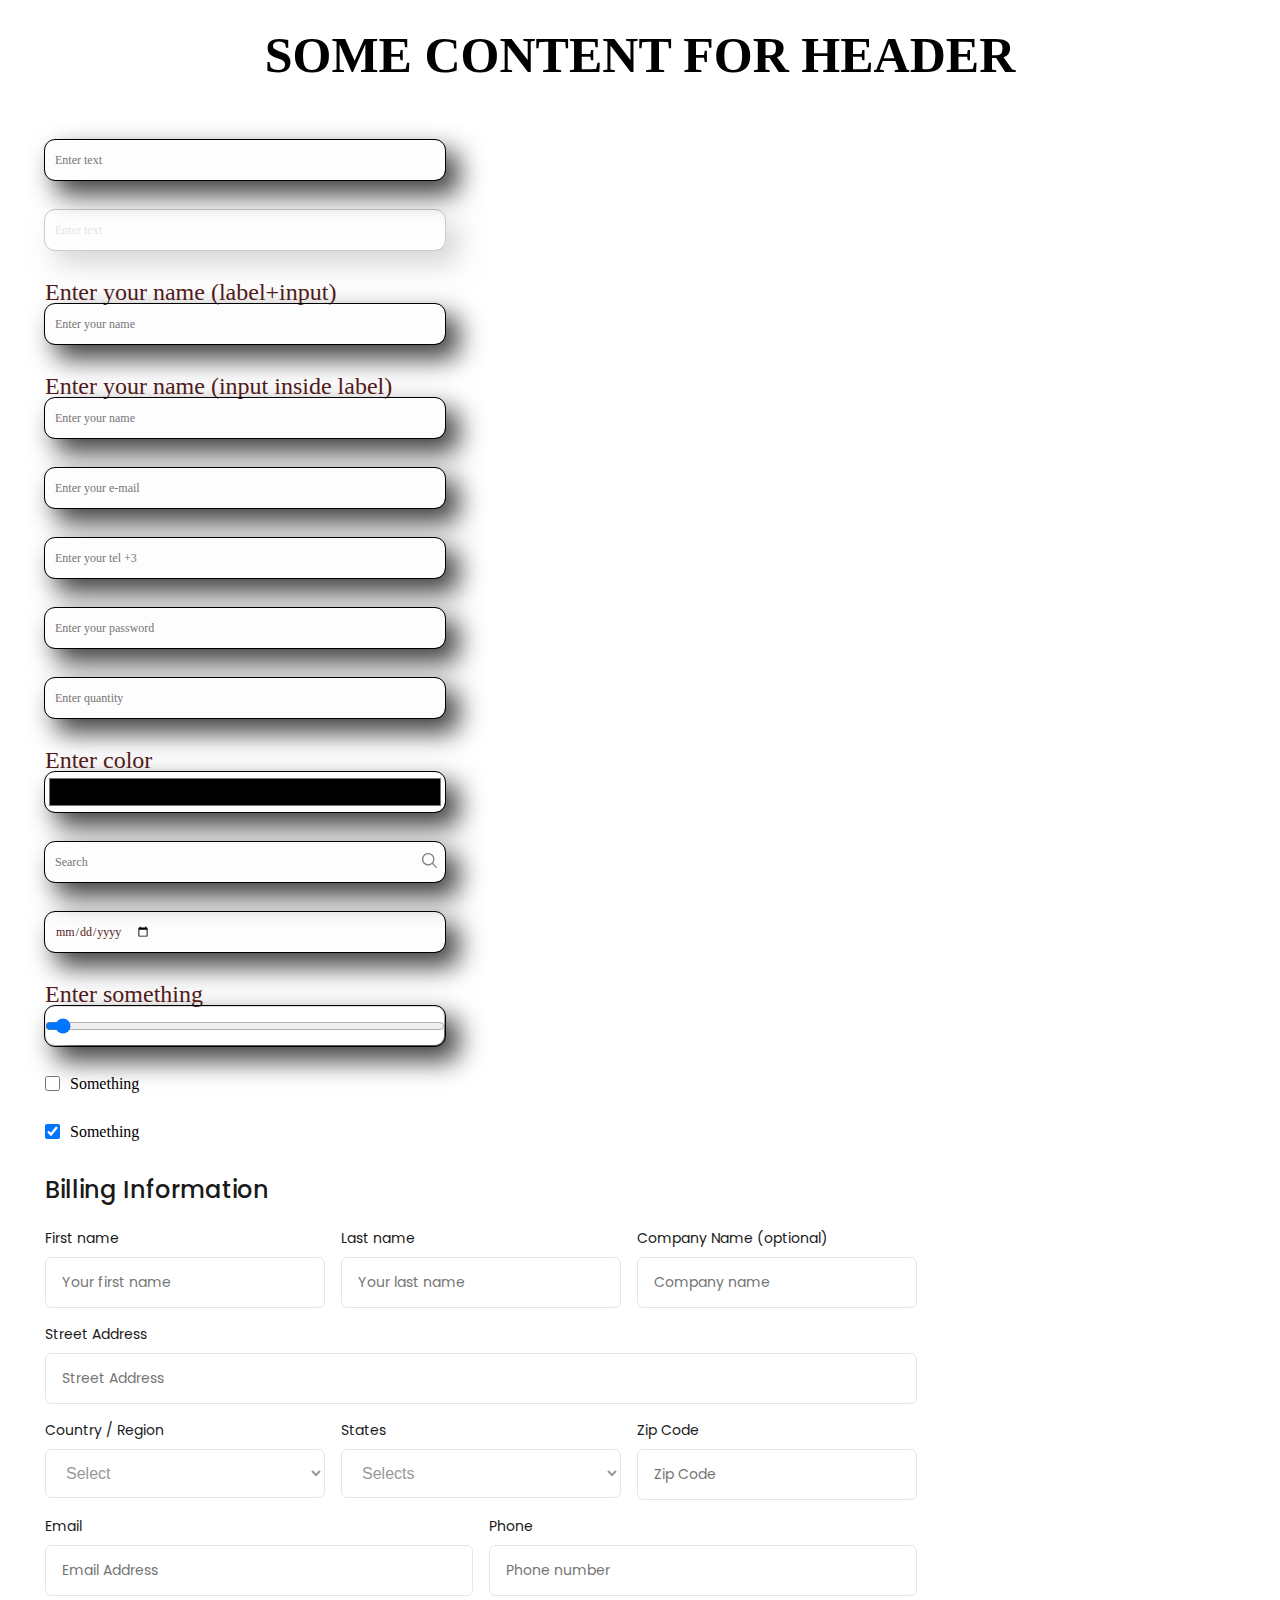
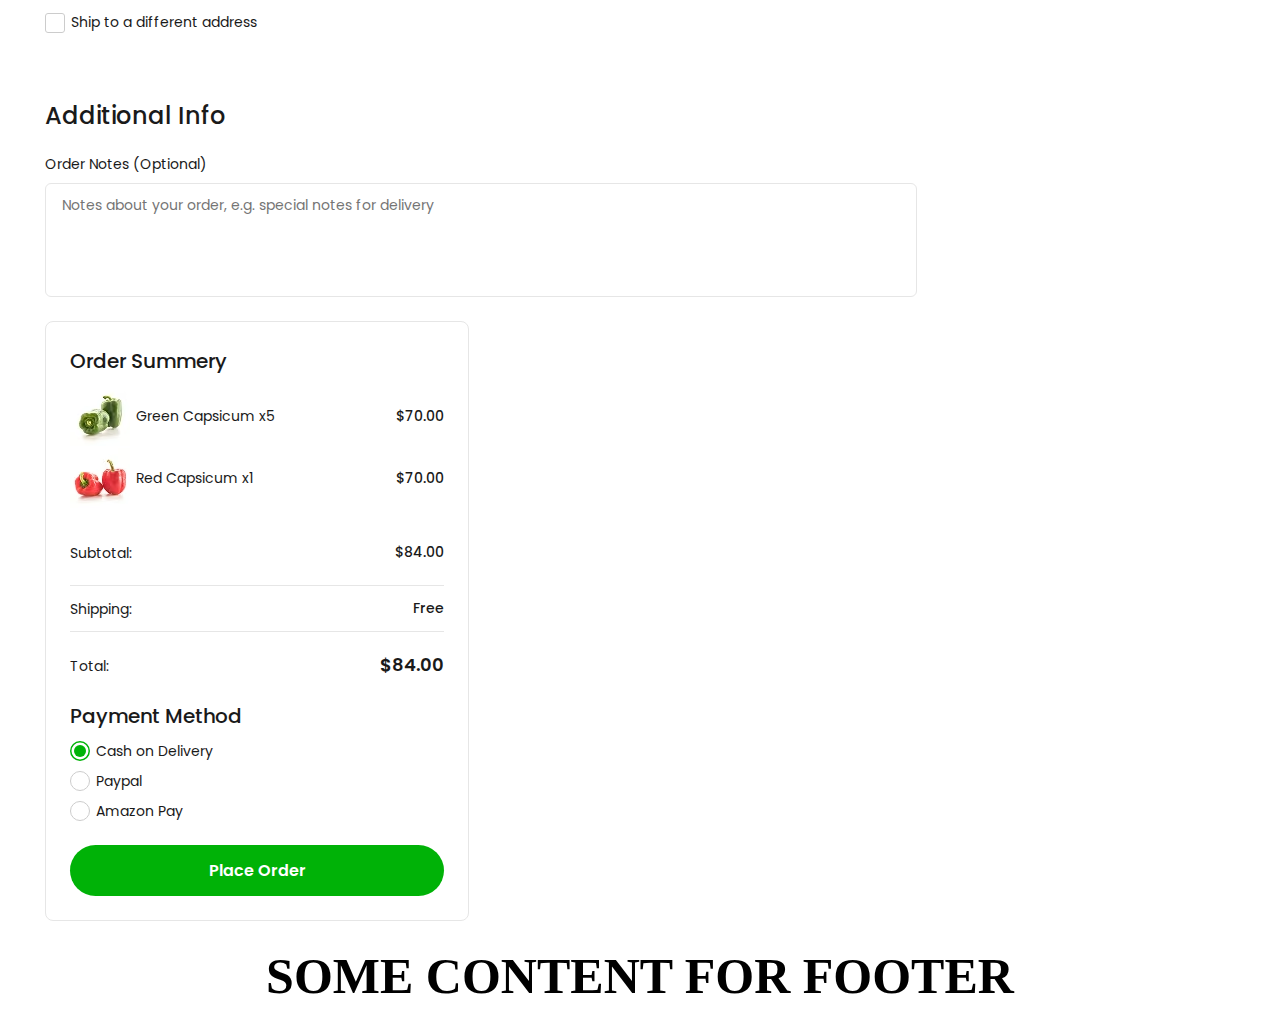
<file: lesson_14/index.html>
<!DOCTYPE html>
<html lang="en">

<head>
    <meta charset="UTF-8">
    <meta name="viewport" content="width=device-width, initial-scale=1.0">
    <link rel="stylesheet" href="css/style.css">
    <title>Lesson14</title>
</head>

<body>
    <div class="wrapper">
        <header id="header" class="header header--margin">
            <div class="header__container">
                Some content for HEADER
            </div>
        </header>
        <main class="page">
            <div class="page__container">
                <form action="#" enctype="multipart/form-data" class="form">
                    <div class="form__line form__line--margin">
                        <input class="form__input" autocomplete="off" type="text" placeholder="Enter text"
                            name="form[]">
                    </div>
                    <div class="form__line form__line--margin">
                        <input class="form__input" autocomplete="off" type="text" placeholder="Enter text" name="form[]"
                            disabled>
                    </div>
                    <div class="form__line form__line--margin">
                        <label class="form__label" for="name_1">Enter your name (label+input)</label>
                        <input class="form__input" id="name_1" autocomplete="off" placeholder="Enter your name"
                            name="form[]" type="text">
                    </div>
                    <div class="form__lable-wrapper form__lable-wrapper--margin">
                        <label class="form__label">
                            <h5 class="form__title">Enter your name (input inside label)</h5>
                            <input autocomplete="off" placeholder="Enter your name" name="form[]" type="text"
                                class="form__input">
                        </label>
                    </div>
                    <div class="form__line form__line--margin">
                        <input required type="email" placeholder="Enter your e-mail" name="form[]" class="form__input">
                    </div>
                    <div class="form__line form__line--margin">
                        <input value="#" type="hidden" name="form[]" class="form__input">
                    </div>
                    <div class="form__line form__line--margin">
                        <input required type="tel" placeholder="Enter your tel +3" name="form[]" class="form__input">
                    </div>
                    <div class="form__line form__line--margin">
                        <input type="password" placeholder="Enter your password" name="form[]" class="form__input">
                    </div>
                    <div class="form__line form__line--margin">
                        <input type="number" placeholder="Enter quantity" name="form[]" class="form__input">
                    </div>
                    <div class="form__line form__line--margin">
                        <label class="form__label">
                            Enter color
                            <input type="color" name="form[]" class="form__input form__input--padding">
                        </label>
                    </div>
                    <div class="form__line form__line--margin form__line--search">
                        <input type="search" placeholder="Search" name="form[]" class="form__input">
                    </div>
                    <div class="form__line form__line--margin">
                        <input type="date" placeholder="Enter date" name="form[]" class="form__input">
                    </div>
                    <div class="form__line form__line--margin">
                        <label class="form__label">
                            Enter something
                            <input type="range" value="0" name="form[]" class="form__input">
                        </label>
                    </div>
                    <div class="form__line form__line--margin">
                        <label class="checkbox">
                            <input type="checkbox" value="some" name="form[]" class="checkbox__input">
                            <span class="checkbox__label">Something</span>
                        </label>
                    </div>
                    <div class="form__line form__line--margin">
                        <label class="checkbox">
                            <input checked type="checkbox" name="form[]" class="checkbox__input">
                            <span class="checkbox__label">Something</span>
                        </label>
                    </div>
                </form>
            </div>
            <div class="checkout">
                <div class="checkout__container">
                    <form action="#" method="post" enctype="multipart/form-data" class="form">
                        <div class="form__row">
                            <div class="form__column-info info-column">
                                <h2 class="info-column__title">Billing Information</h2>
                                <div class="info-column__items">
                                    <div class="info-column__item">
                                        <label class="info-column__label">
                                            <h3 class="info-column__sub-title">First name</h3>
                                            <input required type="text" name="form[]" placeholder="Your first name"
                                                class="info-column__input">
                                        </label>
                                    </div>
                                    <div class="info-column__item">
                                        <label class="info-column__label">
                                            <h3 class="info-column__sub-title">Last name</h3>
                                            <input required type="text" name="form[]" placeholder="Your last name"
                                                class="info-column__input">
                                        </label>
                                    </div>
                                    <div class="info-column__item">
                                        <label class="info-column__label">
                                            <h3 class="info-column__sub-title">Company Name <span>(optional)</span></h3>
                                            <input required type="text" name="form[]" placeholder="Company name"
                                                class="info-column__input">
                                        </label>
                                    </div>
                                </div>
                                <div class="info-column__items">
                                    <div class="info-column__item info-column__item--max-width">
                                        <label class="info-column__label">
                                            <h3 class="info-column__sub-title">Street Address</h3>
                                            <input required type="text" name="form[]" placeholder="Street Address"
                                                class="info-column__input">
                                        </label>
                                    </div>
                                </div>
                                <div class="info-column__items">
                                    <div class="info-column__item">
                                        <label class="info-column__label">
                                            <h3 class="info-column__sub-title">Country / Region</h3>
                                            <select required class="info-column__select" name="form[]">
                                                <option class="info-column__option" value="#">Select</option>
                                                <option class="info-column__option" value="#">Select</option>
                                                <option class="info-column__option" value="#">Select</option>
                                            </select>
                                        </label>
                                    </div>
                                    <div class="info-column__item">
                                        <label class="info-column__label">
                                            <h3 class="info-column__sub-title">States</h3>
                                            <select required class="info-column__select" name="form[]">
                                                <option class="info-column__option" value="#">Selects</option>
                                                <option class="info-column__option" value="#">Selects</option>
                                                <option class="info-column__option" value="#">Selects</option>
                                            </select>
                                        </label>
                                    </div>
                                    <div class="info-column__item">
                                        <label class="info-column__label">
                                            <h3 class="info-column__sub-title">Zip Code</h3>
                                            <input required type="text" name="form[]" placeholder="Zip Code"
                                                class="info-column__input">
                                        </label>
                                    </div>
                                </div>
                                <div class="info-column__items">
                                    <div class="info-column__item info-column__item--max-width">
                                        <label class="info-column__label">
                                            <h3 class="info-column__sub-title">Email</h3>
                                            <input required type="email" name="form[]" placeholder="Email Address"
                                                class="info-column__input">
                                        </label>
                                    </div>
                                    <div class="info-column__item info-column__item--max-width">
                                        <label class="info-column__label">
                                            <h3 class="info-column__sub-title">Phone</h3>
                                            <input required type="tel" name="form[]" placeholder="Phone number"
                                                class="info-column__input">
                                        </label>
                                    </div>
                                </div>
                                <div class="info-column__items info-column__items--chk">
                                    <div class="info-column__item info-column__item--chk">
                                        <label class="info-column__label info-column__label--chk">
                                            <input type="checkbox" autocomplete="off" name="form[]"
                                                class="info-column__input info-column__input--chk">
                                            <h3 class="info-column__sub-title info-column__sub-title--chk">Ship to a
                                                different address</h3>
                                        </label>
                                    </div>
                                </div>
                                <h2 class="info-column__title">Additional Info</h2>
                                <div class="info-column__item info-column__item--max-width">
                                    <label class="info-column__label">
                                        <h3 class="info-column__sub-title">Order Notes (Optional)</h3>
                                        <textarea rows="6.25" name="form[]"
                                            placeholder="Notes about your order, e.g. special notes for delivery"
                                            class="info-column__input info-column__input--resize"></textarea>
                                    </label>
                                </div>
                            </div>
                            <div class="form__column-order order-column">
                                <h2 class="order-column__title">Order Summery</h2>
                                <div class="order-column__items">
                                    <div class="order-column__wrapper">
                                        <div class="order-column__row order-column__row--mb">
                                            <a href="#" class="order-column__image">
                                                <img src="img/icons/green-paper.avif" alt="Green Capsicum">
                                                <p class="order-column__product">Green Capsicum x5</p>
                                            </a>
                                            <p class="order-column__price">$70.00</p>
                                        </div>
                                        <div class="order-column__row order-column__row--mb">
                                            <a href="#" class="order-column__image">
                                                <img src="img/icons/red-papper.avif" alt="Red Capsicum">
                                                <p class="order-column__product">Red Capsicum x1</p>
                                            </a>
                                            <p class="order-column__price">$70.00</p>
                                        </div>
                                    </div>
                                    <div class="order-column__row order-column__row--padding">
                                        <h4 class="order-column__label">Subtotal:</h4>
                                        <p class="order-column__price">$84.00</p>
                                    </div>
                                    <div class="order-column__row order-column__row--padding">
                                        <h4 class="order-column__label">Shipping:</h4>
                                        <p class="order-column__price order-column__price--fw500">Free</p>
                                    </div>
                                    <div class="order-column__row order-column__row--padding">
                                        <h4 class="order-column__label">Total:</h4>
                                        <p class="order-column__price"><span>$84.00</span></p>
                                    </div>
                                </div>
                                <h2 class="order-column__title">Payment Method</h2>
                                <div class="order-column__items order-column__items--radio">
                                    <div class="order-column__item order-column__item--radio">
                                        <label class="order-column__label order-column__label--radio">
                                            <input value="payment" checked required type="radio" name="form[payment]"
                                                class="order-column__radio">
                                            <h3 class="order-column__sub-title">Cash on Delivery</h3>
                                        </label>
                                    </div>
                                    <div class="order-column__item order-column__item--radio">
                                        <label class="order-column__label order-column__label--radio">
                                            <input value="payment" required type="radio" name="form[payment]"
                                                class="order-column__radio">
                                            <h3 class="order-column__sub-title">Paypal</h3>
                                        </label>
                                    </div>
                                    <div class="order-column__item order-column__item--radio">
                                        <label class="order-column__label order-column__label--radio">
                                            <input value="payment" required type="radio" name="form[payment]"
                                                class="order-column__radio">
                                            <h3 class="order-column__sub-title">Amazon Pay</h3>
                                        </label>
                                    </div>
                                </div>
                                <div class="order-column__items">
                                    <div class="order-column__item order-column__item--btn">
                                        <button class="order-column__btn" type="submit" name="form{}">Place
                                            Order</button>
                                    </div>
                                </div>
                            </div>
                        </div>
                    </form>
                </div>
            </div>
        </main>
        <footer class="footer">
            <div class="footer__container">
                Some content for FOOTER
            </div>
        </footer>
    </div>
</body>

</html>
</file>
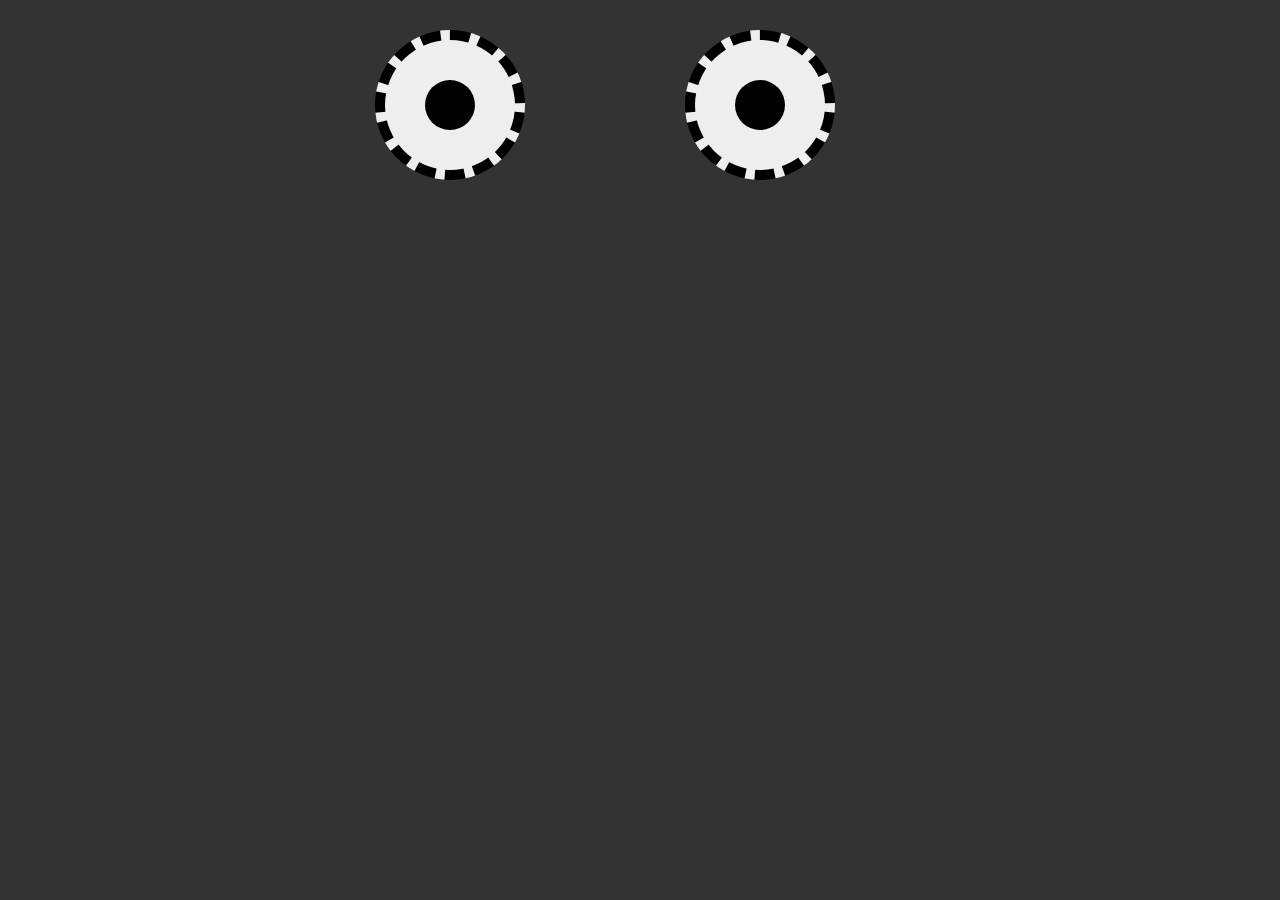
<file: lesson_11/Source/lesson_11/lesson_11/index.html>
<!DOCTYPE html>
<!-- Коди мов https://html-css.co.ua/html/lang-kodu-mov/ -->
<html lang="en">
	<head>
		<!-- Кодування тексту -->
		<meta charset="UTF-8">
		<!-- Налаштування в'юпорту (адаптиву, масштабу тощо) -->
		<meta name="viewport" content="width=device-width, initial-scale=1.0">
		<!-- Підключення окремого файлу стилів -->
		<link rel="stylesheet" href="css/style.css">
		<!-- Заголовок сторінки в браузері -->
		<title>Lesson 11</title>
	</head>
	<body>
		<div class="wrapper">
			<header class="header">
				<div class="header__container">
				</div>
			</header>
			<main class="page">
				<div class="page__container">
					<!-- 2d -->
					<!-- 
					<div class="block">
						<div class="block__item">
							Lorem ipsum dolor sit, amet consectetur adipisicing elit. Voluptate eveniet ad pariatur deleniti distinctio consequuntur officiis tenetur, dolorem eum nulla, architecto porro ipsa fugit enim non. Cumque, quae blanditiis? Assumenda!
						</div>
					</div>
					 -->

					<!-- <span>i`m span</span> -->
					<!-- 
					Lorem ipsum dolor sit amet consectetur adipisicing elit. Incidunt sint quis earum inventore? Earum facilis assumenda similique pariatur laboriosam cum repellendus sint, dolor, aperiam rem illo ad corporis esse hic.
					 -->

					<!-- 3d -->
					<!--
					<div class="block3d">
						<div class="block3d__item">
							Lorem ipsum, dolor sit amet consectetur adipisicing elit. Ad beatae animi voluptas nemo magnam impedit quisquam maxime itaque, quidem sequi, soluta placeat, saepe consequuntur. Suscipit sequi porro facere asperiores aspernatur.
						</div>
					</div>
					  -->

					<!-- <div class="position-dif">
						Lorem ipsum dolor sit amet, consectetur adipisicing elit. Iste quam debitis rerum fugiat autem eligendi repellat cupiditate, sed dolores animi quas dolorem. Id a explicabo incidunt numquam libero cumque maxime?
					</div>
					Some content... -->

					<!-- Практика -->
					 <!-- 
					<div class="box">
						<div class="card">
							<div class="card__body">
								<div class="card__back">
									<img src="img/back.jpg" alt="Image">
								</div>
								<div class="card__front">
									<img src="img/front.jpg" alt="Image">
								</div>
							</div>
						</div>
						 -->
						
						<div class="weels">
							<div class="weel"></div>
							<div class="weel"></div>
						</div>
						 
						 <!-- 
						 <div class="text">
							Lorem ipsum dolor, sit amet consectetur adipisicing elit. Modi, possimus maxime sint optio dolor sequi! Reprehenderit ullam alias optio. Deleniti assumenda autem nostrum. Vel deleniti, id modi provident odio accusantium!
						 </div>
						  -->
					</div>
				</div>
			</main>
			<footer class="footer">
			</footer>
		</div>
	</body>
</html>
</file>
<file: lesson_11/Source/lesson_11/lesson_11/css/style.css>
/* Підключення фрифтів */

/* Google Fonts (Plugin) */
/* @import url("https://fonts.googleapis.com/css?family=Manrope:regular,500,600,700&display=swap"); */

/* Локальне підключення шрифтів */
@import url("fonts.css");

/* Скидання стилів */
@import url("reset.css");

/* Компоненти */
@import url("button.css");
/* .... */

/* Основні стилі */
body {
	font-family: "Gilroy", sans-serif;
	background-color: #333;
	color: #fff;
}
.wrapper {
	overflow: clip;
	min-height: 100%;
}

[class*="__container"] {
	max-width: 600px;
	margin: 0 auto;
	padding-left: 15px;
	padding-right: 15px;
}

.page {
	padding: 30px;
}
/* ============================================ */

/*
За допомогою 2D та 3D трансформації 
ми зможемо зрушувати, повертати, масштабувати 
елементи та робити багато іншого!
Задається трансформація властивістю
transform та її значеннями

transform: функція(ї)-значення властивості;

При вказанні відсоткових значень, 
відсоток вираховується від розмірів самого об'єкту
x - від ширини, y - від висоти

При використанні transform, об'єкт стає ближче (вище)
по осі z. Тобто накриє собою інші об'єкти без влатстивості 
transform та position. Стає на передній план. 
Але керувати об'єктами за допомогою z-index ми не можемо

!!!!! НЕ ПРАЦЮЄ з рядковими об'єктами !!!!!!!!
*/

/*=========== 2D ============= */

.block {
	width: 300px;
	height: 300px;
	margin: 0 auto;
	background-color: rgba(255, 255, 255, 0.2);
}
.block__item {
	padding: 10px;
	width: 300px;
	height: 300px;
	background-color: #7a956b;
}

/*
translate (x, y)
Зміщує елемент на нове місце,
переміщаючи відносно початкового 
положення об'єкта вправо та вниз,
використовуючи координати X та Y. 
Записується так translate (x,y).
*/

.block__item {
	/* transform: translate(20px, 30px); */
	/* transform: translate(-20px, -30px); */

	/* transform: translate(20px, 0); */
	/* або */
	/* transform: translateX(20px); */

	/* transform: translate(0, 30px); */
	/* або */
	/* transform: translateY(30px); */

	/*
	position: relative;
	top: 30px;
	left: 20px;
	*/

	/* Різниця */

	/*
	position: relative;
	top: 10%;
	left: 10%;
	*/
	/* + z-index */

	/* transform: translate(10%, 10%); */
}

/* 
Різниця між 
margin 
position: relative 
transform: translate(x, y) 
*/

.position-dif {
	background-color: #77608d;
	padding: 20px;
	max-width: 200px;

	/*
	position: relative;
	top: -20px;
	left: 0;
	*/

	/* transform: translate(0px, -20px); */
	/* або*/
	/* transform: translateY(-20px); */

	/* Тягне за собою усі об'єкти які нижчі по коду */
	/*
	position: relative;
	margin-top: -20px;
	*/
}

/* Не працює */
/*
span {
	transform: translate(100px, 1000px);
}
*/

/*  
Scale (x, y)
Масштабує елементи,
роблячи їх більшими або меншими.
1 - це початковий розмір об'єкту
*/

.block__item {
	/* transform: scale(2); */

	/* transform: scale(1, 2); */

	/* Дзеркало */
	/* transform: scale(-1, 1); */
}
/*
.block:hover .block__item {
	transform: scale(0.8);
}
*/

/*
Rotate (n + deg)
Повертає елементи.
*/
.block__item {
	/* По год. стрілці */
	/* transform: rotate(20deg); */
	/* Прооти год. стрілці */
	/* transform: rotate(-20deg); */

	/* transform: rotateX(60deg); */
	/* transform: rotateY(60deg); */
}
/*
.block:hover .block__item {
	transform: rotate(360deg);
}
*/

/* 
Skew (x + deg, y + deg)
Деформує (нахиляє) елементи.
*/

.block__item {
	/* transform: skew(10deg, 10deg); */
	/* transform: skewX(10deg); */
	/* transform: skewY(10deg); */
}

/* 
Matrix (a, c, b, d, x, y)
Дозволяє об'єднати кілька 
функцій 2D-трансформацій в одній.
*/

.block__item {
	/* transform: matrix(1, 2, 5, 1, 10, 50); */
}

/* 
Множинні 2D трансформації 
значення розділяються пробілом
*/

.block__item {
	/* transform: translate(20px, 20px) scale(0.5) rotate(-45deg) skew(-30deg); */
}

/*
Transform-origin
Дозволяє змістити центр трансформації,
щодо якого відбувається зміна 
положення/розміру/форми елемента.
За замовченням:
transform-origin: 50% 50%;
transform-origin: 50%;
transform-origin: center;
*/
/*
.block__item {
	transform: rotate(-45deg);
	transform-origin: top right;
}
*/
/*=========== 3D ============= */

.block3d {
	width: 300px;
	height: 300px;
	margin: 0 auto;
	background-color: rgba(255, 255, 255, 0.2);
}
.block3d__item {
	padding: 10px;
	width: 300px;
	height: 300px;
	background-color: #77608d;
}

/*  
Perspective,
perspective-origin
Встановлення глибини та зміна 
точки початку координат.
!! Задаються батьківському елементу!
perspective-origin: center (за замовченням)
perspective - не можна вказати у відсотках
*/

/* Пояснення перспективи */
/* 
Значення властивості perspective вказує 
відстань від точки вказаної у perspective-origin (за замовченням сентр об'єкту)
до екрану.
І ефект перспективи (нахил, масштаб тощо) має вміститись у цю відстань.
*/

.block3d {
	perspective: 300px;
	perspective-origin: center;
}
.block3d__item {
	/* transform: rotateX(60deg); */
	/* transform: rotateY(60deg); */
}

/* translate3D 
За аналогією зі своїм 2D братом,
це значення визначає переміщення елемента,
але в 3D-просторі. Крім осі X та Y 
додається вісь Z.
!! вісь Z працює лише з перспективою (perspective)
*/

.block3d__item {
	/* transform: translate3D(30px, 30px, 30px); */
}

.block3d__item {
	/* transform: scale3D(1, 1, 1); */
}

/* rotate3D (x,y,z,n+deg) */
.block3d__item {
	/* transform: rotate3d(30, 20, 80, 40deg); */
	/* transform: rotateY(10deg); */
	/* transform: rotate3d(50, 50, 200, 50deg); */
	/* transform: rotate3d(50, 0, 0, 50deg); */
}

/* matrix3d */

/* Multi3D */
.block3d__item {
	/* transform: translate3d(20px, 20px, 40px) rotate3d(1, 1, 1, 20deg); */
}

/*
Transform-style
Визначає, як дочірні елементи мають відображатися у 3D-просторі.
!!! Задається батьківському елементу разом з perspective!
transform-style: flat; - за замовченням
*/

.block3d {
	/* transform-style: preserve-3d; */
}
.block3d__item {
	/* transform: rotateX(45deg); */
	/* transform: rotateY(45deg); */
}

/*
Backface-visibility
Відображення зворотного боку об'єкта.

backface-visibility: visible; за замовченням
*/
/*
.block3d__item {
	backface-visibility: hidden;
	transform: rotateY(120deg);
}
*/
/* ------------------- */
/* Окремі властивості (значення як властивість) */
/* ------------------- */

.block3d__item {
	/* transform: translate(20px, 20px); */
	/*transform: scale(1);*/

	/* translate: 20px 20px; */
}
.block3d__item:hover {
	/* scale: 2; */
	/* transform: translate(20px, 20px) scale(2); */
}

/* ------------------- */
/* ------------------- */

/* Flipper */
/*
.card {
	display: inline-block;
}
.card__body {
	position: relative;
	perspective: 800px;
}

.card__back,
.card__front {
	transition: all 0.3s;
	border-radius: 30px;
	overflow: hidden;
}
.card__back {
	transform: rotateX(180deg);
	position: absolute;
	top: 0;
	left: 0;
}
.card__front {
	backface-visibility: hidden;
	transform: rotateX(0deg);
}

.card__body:hover .card__back {
	transform: rotateX(0deg);
}
.card__body:hover .card__front {
	transform: rotateX(-180deg);
}
	*/

/*
.text {
	transform: scale(1.1);
	transition: all 0.3s;
}
.text:hover {
	transform: scale(1.1999);
}*/
.weels {
	max-width: 500px;
	position: relative;
	height: 150px;
}
.weel {
	width: 150px;
	height: 150px;
	border-radius: 50%;
	background-color: #eee;
	border: 10px dashed #000;
	position: absolute;
}
.weel:first-child {
	left: 20px;
	bottom: 0;
}
.weel:last-child {
	right: 20px;
	bottom: 0;
}

.weel::after {
	content: "";
	width: 50px;
	height: 50px;
	background-color: #000;
	border-radius: 50%;
	position: absolute;
	top: 50%;
	left: 50%;
	transform: translate(-50%, -50%);
}

/*
.box {
	display: inline-block;
	position: relative;
	padding-bottom: 50px;
}

*/
</file>
<file: lesson_03/css/style.css>
@import url("reset.css");

* {
    color: rgba(75, 35, 233, 0.688);
} 
.content p {
    color: blue;
}
/* .title {
    color: rgb(92, 144, 189);
} */
.list li {
    color: rgb(238, 89, 3);
}

[class*="sub"] {
    color: rgb(240, 20, 20);
}

.contacts, .title {
    color: rgb(247, 7, 115);
}

.content__link {
    color: rgb(36, 30, 42);
}
#fact02 p {
    color: rgb(74, 76, 76);
}
#fact03 p {
    color: yellowgreen;
}
#fact03 span {
    color: blue;
}
#fact10 p {
    color: #4597f7;
}
.go-home {
    color: rgb(251, 1, 1);
}

/* Первый Уровень */
ul > li {
    color: red;
}
ul > li ~ li {
    color: green;
}

/* Вотрой уровень */
ul > li > ul > li {
    color: blue;
}
ul > li > ul > li ~ li {
    color: orange;
}

/* Span на 2 рівні вкладеності */
ul > li > ul > li > span {
    color: #a0f0fc;
}
ul > li > ul > li ~ li > span {
    color: #a0f0fc;
}

/* 3 рівень вкладеності */
ul > li > ul > li > ol > li {
    color: #4597f7;
}
ul > li > ul > li > ol > li ~ li {
    color: #5d5d5d;
}
</file>
<file: lesson_04/css/style.css>
@import url("reset.css");
@import url("https://fonts.googleapis.com/css?family=Poppins:regular,500&display=swap");
@import url("fonts.css");


body {
    font-size: 17px;
}

.title {
    font-family: Boldonse, sans-serif;
    text-align: center;
    font-size: 40px;
    line-height: 1.8;
    text-transform: capitalize;
    text-shadow: 3px 3px 3px rgb(221, 255, 0), 5px 5px 5px green;
}
.nav {
    font-weight: 600;
    text-align: right;
    text-transform: uppercase;
}
.nav a {
    text-decoration: underline;
    color: rgba(255, 0, 0, 0.5);
}
.sub-title {
    font-family: Boldonse, sans-serif;
    text-align: center;
    font-size: 18px;
    word-spacing: 10px;
    text-shadow: 2px 3px 4px rgb(96, 94, 94);
}
.section p {
    color: rgba(222, 169, 35, 0.901);
    line-height: 1.4;
    font-family: Batang, serif;

}
.section a {
    text-decoration: underline;
    text-decoration-style: dotted;
    color: red;
}
.list {
    font-family: Batang, serif;
    font-style: italic;
    font-size: 19px;
    text-align: center;
    color: rgba(48, 8, 85, 0.415);
}
.list li {
    text-decoration: line-through;
    text-decoration-color: rgb(230, 1, 1) ;
    text-transform: lowercase;

}
.section__list {
    font-style: oblique;
    text-align: center;
    color: blue;
    line-height: 1.5;
    text-decoration: underline;
    text-decoration-style: wavy ;
    text-transform: uppercase;
    letter-spacing: 4px;

}
.section__list  li span {
    text-decoration: line-through;
    text-decoration-color: red;
}
.section__list li ~ li {
    color: yellowgreen;

}
.section__list li ~ li ~ li ~ li ~ li  {
    color: red;
    text-decoration: overline;
}
/* Second part */

.section02 {
    font-family: Poppins, sans-serif;
    font-size: 18px;
    color: #808080;
    line-height: 1.5;
}
.text h2 {
    font-size: 20px;
    font-weight: 500;
    color: #1A1A1A;
}
</file>
<file: lesson_05/css/style.css>
@import url("reset.css");
@import url("fonts.css");

/* practice */
.pratice-title {
    text-align: center;
    font-size: 48px;
    font-weight: 700;
    margin-bottom: 40px;

}
.practice-item {
    max-width: 410px;
    max-height: 150px;
    margin: 0 auto;
    text-align: center;
    margin-bottom: 30px;
    overflow: auto;
    white-space: nowrap;
    padding: 10px;
}

.block {
    max-width: 1050px;
    max-height: 500px;
    margin: 0 auto;
    overflow: auto;
    font-size: 0;
}
.item {
    max-width: 22%;
    padding: 20px;
    display: inline-block;
    vertical-align: top;
    font-family: "Circular", sans-serif;
    color: #252B42;
    text-align: center;
    background-color: #737373;
    margin-right: -5px;
    margin-left: -5px;
    margin: 15px;
}
.item img {
    margin-bottom: 15px;
}
.item h2 {
    font-size: 36px;
    font-weight: 700;
    letter-spacing: 0.2px;
    margin-bottom: 15px;
}
.item p {
    font-size: 19px;
    font-family:"Montserrat", sans-serif;
    color: #FFF;
    text-shadow: 1px 1px chocolate;
    margin-bottom: 30%;
}
.link {
    font-size: 48px;
    color: red;
}
.header {
    padding: 50px;
    text-align: center;
    font-size: 50px;
    font-weight: 700;
    text-align: center;
    margin-bottom: 112px;
}

/* template assignment */
.container {
    background-color: #231F8B;
}
.advantages {
    max-width: 1050px;
    margin: 0 auto;
    padding-top: 112px;
    overflow: hidden;
}
.head {
    margin-bottom: 70px;
}
.sub-title {
    color: #5A54F2;
    font-family: "Montserrat", sans-serif;
    font-weight: 700;
    line-height: 24px;
    letter-spacing: 0.2px;
    margin-bottom: 10px;
}
.title {
    color: #FFF;
    font-family: "Circular", sans-serif;
    font-size: 36px;
    font-weight: 700;
    margin-bottom: 10px;
}
.text {
    color: var(--light-text-color, #FFF);
    font-family: "Circular", sans-serif;
    font-weight: 450;
    line-height: 20px;
    letter-spacing: 0.2px;
}
.cards {
    margin-bottom: 112px;
    margin-left: -5px;
    margin-right: -5px;
    font-size: 0;
}
.card {
    max-width: 230px;
    min-height: 288px;
    padding: 35px 40px;
    display: inline-block;
    background-color: #FFF;
    margin-right: 30px;
}
.card2 {
    max-width: 230px;
    min-height: 288px;
    padding: 35px 40px;
    display: inline-block;
    background-color: #5A54F2;;
    margin-right: 30px;
}
.card2 .content p {
    color: #FFF ;
    padding-top: 20px;
}
.card2 .content h5{
    color: #FFF;
    padding: 20px 0 20px 0;
}
.card-bottom {
    vertical-align: -68px;
}
.content p {
    font-family: "Montserrat", sans-serif;
    font-size: 14px;
    line-height: 20px;
    letter-spacing: 0.2px;
    color: #737373;
    padding-top: 20px;
}
.content h5 {
    color: var(--text-color, #252B42);
    font-family: "Circular Std", sans-serif;
    font-size: 16px;
    font-weight: 700;
    line-height: 24px;
    letter-spacing: 0.1px;
    padding: 20px 0 20px 0;
}
.advantages {
    margin-bottom: 150px;
}

.footer {
    text-align: center;
    font-size: 50px;
    font-weight: 700;
    padding-bottom: 50px;
}
</file>
<file: lesson_06/css/style.css>
@import url("reset.css");
@import url("fonts.css");


body {
    font-family: "Montserrat", sans-serif;
}
.wrapper {
    overflow: clip;
    min-height: 100%;
}
.header {
    padding: 32px 32px;
    text-align: center;
    text-transform: capitalize;
    font-weight: 700;
}
.descriptions {
    padding-bottom: 80px;
}
.descriptions__container {
    max-width: 678px;
    margin: 0 auto;
    padding-left: 15px;
    padding-right: 15px;
}
.descriptions__content {
    font-family: "Poppins", sans-serif;
    color: #808080;
    font-size: 14px;
    line-height: 1.5;
}
.descriptions__text {
    max-width: 658px;
    max-height: 240px;
    overflow: auto;
    margin-bottom: 20px;
}
.text__item01 {
    margin-bottom: 30px;
}
.descriptions__list p {
    max-width: 658px;
    min-height: 42px;
    overflow:auto;
}

.list {
    margin-bottom: 20px;
}
.descriptions__item {
    background-image: url("../img/icons/check.svg");
    background-repeat: no-repeat;
    background-position: left-top;
    padding-left: 28px;
    margin-bottom: 20px;
    line-height: 140%;
}


.vr {
    background: #302C42;
}
.contact {
    padding-top: 50px;
    margin-bottom: 94px;
}
.contact__container {
    max-width: 1302px;
    margin: 0  auto;
    padding-left: 15px;
    padding-right: 15px;
}
.contact-block {
    max-width: 1272px;
    width: 100%;
    border-radius: 90px;
    background: radial-gradient(2900.76% 50.13% at 50% 53.89%, rgba(58, 52, 86, 0.95) 0%, #211E2E 100%);
    box-shadow: 0px 4px 4px 0px rgba(192, 183, 232, 0.01);
    font-size: 0;
    font-family: "Montserrat", sans-serif;
    color: #fff;
}
.contact-item {
    display: inline-block;
    vertical-align: middle;
    width: 32%;
    font-size: 14px;
}

.contact__text h3 {
    font-size: 24px;
    font-weight: 700;
    margin-bottom: 10px;
}
.contact__text {
    padding-left: 70px;
}
.icon-location {
    background: url("..//img/icons/vr-icons/location-Icon.svg") 0 -2px / 70px 70px no-repeat scroll;
}
.icon-tel{
    background: url("..//img/icons/vr-icons/phone-call.svg") 0 0 / 50px 50px no-repeat scroll;
}
.icon-mail {
    background: url("..//img/icons/vr-icons/mail.svg") 0 0 / 50px 50px no-repeat scroll;
}
.text p {
    font-size: 14px;
}
.vertical-line {
    display: inline-block;
    vertical-align: middle;
    width: 2px;
    height: 116px;
    background-color: #c0b7e854;
    margin: 25px 45px;
}
.item01{
    max-width: 348px;
    padding-left: 30px;
}
.item02 {
    max-width: 260px;
}
.item03{
    max-width: 322px;
    padding-left: 20px;
}


.about__container {
    max-width: 1302px;
    margin: 0  auto;
    padding-left: 15px;
    padding-right: 15px;
}
.about__block {
    display: inline-block;
    vertical-align: top;
    font-size: 0;
    font-family: "Montserrat", sans-serif;
    background-image: url("..//img/icons/about-lines-bg.svg");
    background-position: -50px 0px;
    background-repeat: no-repeat;
    margin-bottom: 80px;
}
.about__image {
    max-width: 524px;
    width: 100%;
    max-height: 557px;
    display: inline-block;
    vertical-align: top;
    margin-right: 109px;
}
.about__image img {
    border-radius: 45.8% 17.95%;
    background: #A3A3A3;
    box-shadow: 0px 4px 4px 0px rgba(0, 0, 0, 0.25);
}
.about__text {
    max-width: 630px;
    width: 100%;
    display: inline-block;
    vertical-align: top;
    color: #FFF;
    padding-top: 47px;

}
.about__text h2 strong {
    font-size: 36px;
    text-transform: uppercase;
    font-weight: 700;
}
.about__text h2 {
    color: rgba(255, 255, 255, 0.95);
    font-size: 36px;
    font-weight: 300;
    text-transform: uppercase;
    margin-bottom: 42px;
}
.about__text p {
    max-width: 630px;
    width: 100%;
    height: 228px;
    overflow: auto;
    font-family: "Montserrat", sans-serif;
    font-size: 16px;
    font-weight: 400;
    margin-bottom: 28px;
    line-height: 23px;
}

.about__botton {
    max-width: 214px;
    width: 100%;
    border-radius: 40px;
    background: linear-gradient(90deg, #8176AF 0%, #C0B7E8 100%);
    color: #343045;;
    text-align: center;
    font-size: 12px;
    font-weight: 700;
    padding: 17px 47px 16px 39px;
}

.footer {
    margin: 32px 32px;
    text-align: center;
    text-transform: capitalize;
    font-weight: 700;
}
</file>
<file: lesson_07/css/style.css>
@import url("reset.css");
@import url("fonts.css");


body {
    font-family: "Inter", sans-serif;
}
.wrapper {
    overflow: clip;
    min-height: 100%;
}
.header {
    padding-top: 32px;
    text-align: center;
    text-transform: capitalize;
    font-weight: 700;
    margin-bottom: 50px;
}
/* Practice CSS */
.css-practice__container{
    max-width: 1200px;
    margin: 0 auto;
    padding: 30px 15px;
    background-color: #25c2c8;
}
.block {
    padding: 35px 35px 0 35px;
    margin-bottom: 35px; 
}
.css-practice__title {
    font-size: 36px;
    font-weight: 600;
    text-transform: capitalize;
    margin-bottom: 15px;
}
.link-css {
    min-width: 200px;
    padding: 10px 10px;
    background: #38e02f;
    font-size: 18px;
    font-weight: 700;
    color: #c719e5;
    border-radius: 15px;
    text-align: center;
}
.link-css:not(:last-child) {
    margin-right: 15px;
}



/* style for hover  */
.css-practice__link-1:hover {
    background: #155512;
    text-shadow: #19dc12 1px 1px;
}
.css-practice__link-2:hover {
    text-decoration: line-through;
    text-decoration-color: red;
    text-shadow: #19dc12 1px 1px;
}
.css-practice__link-3:hover {
    border: 2px solid #000;
    border-style: dashed;
    text-shadow: #19dc12 1px 1px;
}
.css-practice__link-4:hover {
    outline: 2px double #000;
    text-shadow: #19dc12 1px 1px;
    text-decoration: underline;
    text-decoration-color: #000 ;
}
.css-practice__link-5:hover {
    box-shadow: 0px 2px 39px 31px rgba(214,43,214,1);
    text-decoration-color: #412672;
    text-shadow: #19dc12 1px 1px;
}

/* style for active  */
.active__link-1:active{
    background-color: #0d120d;
}
.active__link-2:active{
    background-color: #0d120d;
    box-shadow: 0px 2px 39px 31px rgba(214,43,214,1);
}
.active__link-3:active{
    background: url("..//img/practice/active01.jpg") center center / 150px 150px no-repeat;
}
.active__link-4:active{
    border-radius: 50%;
    text-decoration: underline;
    font-size: 9px;
}
.active__link-5:active{
    visibility: hidden;
}

/* style for visited  */
.visited__link-1:visited{
    color: red;
}
.visited__link-2:visited{
    color: #4F4F4F;
}
.visited__link-3:visited{
    background-color: #4F4F4F;
}

/* style for focus  */
.focus__link-1:focus{
    outline: 3px solid red;
}
.focus__link-2:focus{
    background-color: #cfcbcb;
}
.focus__link-3:focus{
    border: 3px dotted #175615;
    color: #000;
    text-shadow: 2px 2px #e1870a;
}
.focus__link-4:focus{
    font-size: 25px;
    color: #25c2c8;
    text-shadow: 1px 1px #6e6c6c;
}
.focus__link-5:focus{
    box-shadow: 1px 3px 35px 20px rgba(26,41,156,1);
    color: #2015c1;
}

/* style for target  */
.css-practice__hover:target, .css-practice__active:target, .css-practice__visited:target, .css-practice__focus:target{
    background: linear-gradient(90deg, rgba(107,52,148,1) 14%, rgba(117,10,51,1) 87%);
    padding-bottom: 40px;
    border-radius: 0% 100% 0% 100% / 69% 41% 59% 31% ;
}

/* style for :first-child, :first-of-type */
.fc-fot__items, .lc-lot__items *{
    font-size: 14px;
    font-family: "Minecraft", sans-serif;
}
.fc-fot__items p,.fc-fot__items div {
    margin-bottom: 15px;
    padding: 5px;
}
.css-practice__fc-fot div:last-of-type{
    margin-bottom: 0;
}
.fc-fot__items p:first-child{
    max-width: 800px;
    width: 100%;
    min-height: 5%;
    border-radius: 15px;
    background: green;
}
.fc-fot__items div:first-of-type{
    max-width: 800px;
    width: 100%;
    min-height: 5%;
    border-radius: 15px;
    background: #c1d207;
}
.lc-lot__items p,.lc-lot__items div {
    margin-bottom: 15px;
    padding: 5px;
}
.css-practice__lc-lot div:last-of-type{
    margin-bottom: 0;
}
.lc-lot__items div:last-child{
    max-width: 800px;
    width: 100%;
    min-height: 5%;
    border-radius: 15px;
    background: green;
}
.lc-lot__items p:last-of-type{
    max-width: 800px;
    width: 100%;
    min-height: 5%;
    border-radius: 15px;
    background: #c1d207
}

/* Childs */

.childs {
    max-width: 800px;
    margin: 0 auto;
    background-color: #412672;
    padding-left: 35px;
    padding-right: 15px;
    padding-top: 15px;
}

.child-items > div {
    width: 30px;
    height: 30px;
    border-radius: 50%;
    background-color: #38e02f;
    display: inline-block;
    vertical-align: middle;
    margin-right: 95px;
    margin-bottom: 25px;
}
.childs__text {
    margin-bottom: 25px;
    font-size: 25px;
    color: #FFF;
}

.child-item:last-child {
    margin-right: 0px;
}

.nth-child__item:nth-child(2){
    background-color: red;
}

.nth-last-child__item:nth-last-child(2){
    background-color: red;
}

.nth-child-odd__item:nth-child(odd){
    background-color: red;
}

.nth-child-even__item:nth-child(even){
    background-color: red;
}

.nth-child-np4__item:nth-child(n+4){
    background-color: red;
}

.nth-child-n3m1__item:nth-child(3n-1){
    background-color: red;
}

.nth-child-n3p1__item:nth-child(3n+1){
    background-color: red;
}

.nth-child-n4n__item:nth-child(4n){
    background-color: red;
}

/* HOMEWORK PART #1 */
.meet-our {
    padding-top: 61px;
    padding-bottom: 102px;
    background: #412672;
    font-family: "Inter", sans-serif;
    margin-bottom: 55px;
}
.meet-our__container {
    max-width: 1230px;
    margin: 0 auto;
    padding-left: 15px;
    padding-right: 15px;
}

.title {
    color: #FFF;
    font-size: 38px;
    margin-bottom: 31px;

}
.title__text {
    line-height: 1.21;
}

.cards {
    font-size: 0;
}

.cards__item {
    max-width: 386px;
    width: 100%;
    min-height: 476px;
    padding: 20px;
    display: inline-block;
    vertical-align: middle;
    background: #FFF;
    box-shadow: 0px 384px 108px 0px rgba(0, 0, 0, 0.00), 0px 246px 98px 0px rgba(0, 0, 0, 0.01), 0px 138px 83px 0px rgba(0, 0, 0, 0.05), 0px 62px 62px 0px rgba(0, 0, 0, 0.09), 0px 15px 34px 0px rgba(0, 0, 0, 0.10);
    margin-right: 20px ;
}
.cards__item:hover {
    background: #FFBE48;
    box-shadow: 0px 384px 108px 0px rgba(0, 0, 0, 0.00), 0px 246px 98px 0px rgba(0, 0, 0, 0.01), 0px 138px 83px 0px rgba(0, 0, 0, 0.05), 0px 62px 62px 0px rgba(0, 0, 0, 0.09), 0px 15px 34px 0px rgba(0, 0, 0, 0.10);
}
.cards__item:last-child {
    margin-right: 0;
    margin-bottom: 0;
}
.cards__item > *{
    margin-bottom: 16px;
}

.cards__image {
    width: 347px;
    width: 100%;
}

.cards__text h3 {
    color: #000;
    font-size: 22px;
    font-weight: 600;
    margin-bottom: 16px;
}
.cards__text{
    min-height: 76px;
    height: 100%;
    font-size: 15px;
    line-height: 19px;
    overflow: auto;
}

.cards__text p{
    max-height: 76px;
    height: 100%;
    color: #4F4F4F;
    font-weight: 400;
    line-height: 19px;
    overflow: auto;
}
.link {
    display: inline;
    color:  #FE3F3F;
    font-size: 15px;
    font-weight: 400;
}
.link:hover a {
    text-decoration: underline;
}

/* HOMEWORK PART #2 */
.best-faculty {
    margin-bottom: 42px;
}
.best-faculty__container {
    max-width: 1401px;
    margin: 0  auto;
    padding-left: 15px;
    padding-right: 15px;
}
.best-faculty__items {
    max-width: 1401px;
    width: 100%;
    font-size: 0;
    /* Не зрозумів як інакше вирівняти блок по лівому краю так, щоб він був ширше того, що зверху по макету */
    margin-left: 90px;
    overflow: visible; 
}
.best-faculty__text {
    display: inline-block;
    vertical-align: top;
    max-width: 518px;
    color: #412672;
    font-size: 34px;
    padding-top: 98px;
    margin-right: 58px;
}

.best-faculty__text h2{
    margin-bottom: 20px;
    line-height: 1.2;
}
.best-faculty__text p{
    color: #412672;
    font-size: 22px;
    margin-bottom: 20px;
}
.list {
    color: #4F4F4F;
    font-size: 20px;
    line-height: 1.6;
}
.list li{
    margin-bottom: 20px;
    padding-left: 44px;
}
.list li:last-child{
    margin-bottom: 0;
}
.list li::before {
    content: "";
    background: url('../img/icons/list-icon.svg') center center no-repeat;
    width: 29px;
    height: 29px;
    vertical-align: middle;
    margin-left: -44px;
    margin-right: 15px;
}

.best-faculty__image {
    max-width: 764px;
    width: 100%;
    display: inline-block;
    vertical-align: top;
}
.best-faculty__image img{
    margin-bottom: 15px;
}
.pic-nav{
    max-width: 190px;
    width: 100%;
    height: 15px;
    font-size: 16px;
    margin: 0 auto;
}
.pic-item{
    display: inline-block;
    vertical-align: top;
    margin-right: 15px;
    background: #cfcbcb;
    width: 15px;
    height: 15px;
    border-radius: 50%;
    text-align:center;
    color: #cfcbcb;
}
.pic-item:hover {
    background-color: #412672;
}
.pic-item:last-child {
    margin-right: 0;
}

/* GAME */

.game {
background: #e2e1e1;
margin-bottom: 43px;
}
.game-container{
    max-width: 1240px;
    min-height: 720px;
    margin: 0 auto;
    padding-left: 15px;
    padding-right: 15px;
    background: url("..//img/game/gamebg.jpg") 0 0 / cover no-repeat;
}
.game__levels {
    max-width: 720px;
    margin: 0 auto;
    padding-top: 230px;
    font-family: "Minecraft", sans-serif;
    color: #e2e1e1;
    font-size: 25px;
}
.game__level {
    width: 200px;
    margin: 0  auto;
    text-align: center;
    border-radius: 25px;
    padding: 5px 5px;
    color: #b3a2a2;
    text-shadow: #000 2px 2px, #000 -1px -1px;
    background-image: url("..//img/game/lvl-bg.jpg");
}
.game__level:hover{
    text-decoration: underline;
    text-transform: uppercase;
}

.level {
    background-image: url("..//img/game/lvl-bg.jpg");
    border: 2px solid #7d5f4b;
    visibility: hidden;
}

.game__level01 {
    width: 20px;
    height: 120px;
    margin-left: 355px;
}
.game__level02 {
    width: 150px;
    height: 20px;
    margin-left: 355px;
}
.game__level03 {
    width: 20px;
    height: 55px;
    margin-left: 485px;
}
.game__level04 {
    width: 290px;
    height: 20px;
    margin-left: 215px;
}
.game__level05 {
    width: 20px;
    height: 55px;
    margin-left: 215px;
}
.game__level06 {
    width: 570px;
    height: 12px;
    margin-left: 215px;
}
.game__level07 {
    width: 20px;
    height: 55px;
    margin-left: 765px;
}
.game__level08 {
    width: 185px;
    height: 12px;
    margin-left: 600px;
}

/* .game__level:hover ~ .game__level01,
.game__level01:hover, .game__level01:hover ~ .game__level02,
.game__level02:hover, .game__level02:hover ~ .game__level03,
.game__level03:hover, .game__level03:hover ~ .game__level04,
.game__level04:hover, .game__level04:hover ~ .game__level05,
.game__level05:hover, .game__level05:hover ~ .game__level06,
.game__level06:hover, .game__level06:hover ~ .game__level07,
.game__level07:hover, .game__level07:hover ~ .game__level08,
.game__level08:hover {
    visibility: visible;
} */
.game__levels > *:hover,
.game__levels > *:hover + * {
    visibility: visible;
}

.game__level08 img{
    display: inline-block;
    width: 50px;
    height: 50px;
    vertical-align: top;
    margin-right: 30px;
    margin-bottom: 30px;
}
.game__level08 img:active{
    width: 100px;
    height: 100px;
}

.footer {
    padding-bottom: 32px;
    text-align: center;
    text-transform: capitalize;
    font-weight: 700;
}
</file>
<file: lesson_10/css/style.css>
@import url("reset.css");
@import url("fonts.css");


body {
    font-family: "Arial", sans-serif;
}
.wrapper {
    overflow: clip;
    min-height: 100%;
}

.header, .footer{
    text-align: center;
    font-size: 50px;
    text-transform: uppercase;
    font-weight: 700;
}
.header{
    padding-top: 30px;
    margin-bottom: 30px;
}


/* Practice */
.practice--margin{
    margin-bottom: 30px;
}
.practice__container{
    max-width: 1200px;
    width: 100%;
    margin:  auto;
    padding: 30px 15px;
    position: relative;
    border: 2px solid #F35B09;
}

.fixed-practice__block{
    width: 100px;
    height: 100px;
    border-radius: 50%;
    color: #ffffff;
    background: #06007e;
    font-size: 20px;
    text-align: center;
    padding: 30px 15px;
    position: fixed;
    bottom: 5%;
    left: 1.5%;
    z-index: 5;
}
.block01{
    width: 1000px;
    min-height: 50px;
    color: #ffffff;
    background: #06007e;
    font-size: 20px;
    text-align: center;
    margin: 0 auto;
    padding: 20px 75px;
}
.block02{
    width: 1000px;
    min-height: 50px;
    color: #ffffff;
    background: #850f72;
    font-size: 20px;
    text-align: center;
    margin: 0 auto;
    padding: 20px 75px;
}
.block03{
    width: 1000px;
    min-height: 50px;
    color: #ffffff;
    background: #0b7906;
    font-size: 20px;
    text-align: center;
    margin: 0 auto;
    padding: 20px 75px;
}
.practice__relative{
    border: 2px solid #1A1A1A;
    margin-bottom: 15px;
}
.relative-practice__block02{
    position: relative;
    top: 10px;
    left: 15px;
}

.practice__absolute{
    border: 2px solid #1A1A1A;
    margin-bottom: 15px;
    position: relative;
}
.absolute-practice__block03{
    position: absolute;
    top: 20px;
    left: 0;
}

.sticky-practice{
    border: 2px solid #1A1A1A;
    margin-bottom: 15px;
    position: relative;
}
.sticky-practice__block01{
    position: sticky;
    top: 0;
    left: 0;
}


.z-index-practice{
    min-height: 300px;
    border: 2px solid #1A1A1A;
    margin-bottom: 15px;
    position: relative;
}
.z-index-practice__block02{
    position: relative;
    top: 100px;
    left: 5%;
    z-index: -1;
}
/* First Part */
.product__container{
    max-width: 1014px;
    margin: 0 auto;
    padding-left: 15px;
    padding-right: 15px;
}
.product--margin{
    margin-bottom: 150px;
}
.product__cards {
    font-family: 'Poppins', sans-serif;
    font-size: 0;
}
.card {
    max-width: 312px;
    width: 100%;
    border-radius: 8px;
    border: 1px solid #E6E6E6;
    background: #FFF;
    margin: 0 auto;
    padding: 5px 5px 33.5px 5px;
}
.card:hover{
    border-radius: 8px;
    border: 1px solid #2C742F;
    background: #FFF;
    box-shadow: 0px 0px 12px 0px rgba(32, 181, 38, 0.32);
}
.card:hover .card__title h2{
    color:#2C742F;
}
.card__basket:hover {
    background: #00B207;
    box-shadow: 0px 0px 12px 0px rgba(32, 181, 38, 0.32);   
}

.product__card {
    position: relative;
}
.card__image {
    max-width: 302px;
    margin-bottom: 21.5px;
}
.card__image img{
    max-width: 100%;
}
.card__title {
    display: inline-block;
    vertical-align: middle;
    font-size: 14px;
    font-style: normal;
    font-weight: 400;
    line-height: 150%; /* 21px */
    padding: 16px 16px 0 16px;
}
.card__price {
    color: #1A1A1A;
    font-size: 16px;
    font-weight: 500;
    line-height: 150%;
}
.basket{
    display: inline-block;
    background: #F2F2F2;
    padding: 10px;
    border-radius: 50%;
    position: absolute;
    top: 81%;
    left: 79%;
}

.basket__link::after{
    content: "";
    background: url("..//img/basket0.png") center center no-repeat;
    width: 20px;
    height: 21px;
}
.card__basket:hover .basket__link::after{
    content: "";
    background: url("..//img/basket.png") center center no-repeat;
    width: 20px;
    height: 21px;
}
.favorites-card__link{
    padding: 10px;
    background: #ffffff;
    border: 1px solid #F2F2F2;
    border-radius: 50%;
    position: absolute;
    top: 3%;
    left: 80%;
    z-index: 2;
    visibility: hidden;
}
.favorites-card__link:hover{
    background-color: #00B207;
    box-shadow: 0px 0px 12px 0px rgba(32, 181, 38, 0.32); 
}
.favorites-card__link::after{
    content: '';
    background: url("..//img/icons/favorites.svg") center center no-repeat;
    width: 20px;
    height: 20px;
}

.pre-view-card__link{
    padding: 10px;
    border: 1px solid #F2F2F2;
    background: #ffffff;
    border-radius: 50%;
    position: absolute;
    z-index: 2;
    top: 15%;
    left: 80%;
    visibility: hidden;
}
.pre-view-card__link:hover{
    background: #00B207;
    box-shadow: 0px 0px 12px 0px rgba(32, 181, 38, 0.32); 
}
.pre-view-card__link::after{
    content: "";
    background: url("..//img/icons/eye.svg") center center no-repeat ;
    width: 20px;
    height: 20px;
}
.card:hover .favorites-card__link{
    visibility: visible;
}
.card:hover .pre-view-card__link{
    visibility: visible;
}


/* Second part */

.section-technology {
    background-image: url('..//img/business/bg2.svg');
    background-size: cover;
    background-position: center;
    background-repeat: no-repeat;
}
.section-technology--margin {
    margin-bottom: 55px;
}
.section-technology__container {
    max-width: 1570px;
    margin: 0 auto;
    padding-left: 15px;
    padding-right: 15px;
    position: relative;
}


/* Audit-block */
.section-technology__audit {
    max-width: 1102px;
    width: 100%;
    font-size: 0;
    margin-bottom: 55px;
    padding-left: 128px;
    padding-top: 30px;
    position: relative;
    z-index: 1;
} 
.audit-technology__small-ring::after{
    content: '';
    width: 65px;
    height: 65px;
    background: url("..//img/business/small-ring.webp") 0 0 no-repeat;
    position: absolute;
    top: 25%;
    left: 0;
}
.audit-technology__big-ring::after{
    content: '';
    width: 401px;
    height: 401px;
    background: url("../img/business/big-ring.webp") 0 0 no-repeat;
    position: absolute;
    top: 35%;
    left: 1.5%;
    z-index: -2;
}
.audit-technology__vertical-dot::after{
    content: url('');
    width: 213.764px;
    height: 472.16px;
    background: url("..//img/business/vertical-dot.webp") 0 0 no-repeat;
    position: absolute;
    top: 75%;
    left: 2%;
    z-index: -2;
}

.audit-technology__image {
    max-width: 430px;
    width: 100%;
    border-radius: 20px;
    box-shadow: -25px 20px 44px 0px rgba(84, 48, 209, 0.40);
    display: inline-block;
    vertical-align: top;
    margin-right: 70px;
    margin-top: -61px;
    position: relative;
    z-index: 1;
}

.audit-technology__image::before{
    content: '';
    background: url("..//img/business/tech-img-bg.avif") lightgray 50% / cover no-repeat;
    width: 372px;
    height: 474px;
    border-radius: 20px;
    box-shadow: 0px -16px 23px 0px rgba(255, 255, 255, 0.60) inset;
    filter: blur(25px);
    position: absolute;
    left: 23px;
    top: 18%;
    z-index: -2;
}
.audit-technology__image img{
    max-width: 430px;
    width: 100%;
    border-radius: 20px;
}
.audit-technology__content {
    max-width: 602px;
    width: 100%;
    min-height: 100%;
    display: inline-block;
    vertical-align: top;
    color: #FFF;
    position: absolute;
    top: 20%;
}

.title-technology {
    font-family: "Circular", sans-serif;
    font-size: 36px;
    font-weight: 700;
    line-height: 1.3;
    margin-bottom: 13px;
}
.text-technology {
    max-width: 480px;
    font-family: "Roboto", sans-serif;
    font-size: 18px;
    line-height: 1.66;
    margin-bottom: 39px;
}

.btn {
    color: #FFF;
    text-align: center;
    font-family: "Roboto",sans-serif;
    font-size: 18px;
    font-weight: 500;
    line-height: 1.17;
    padding: 22px 26px 21px 26px;
    border-radius: 60px;
    background: #F35B09;
}
.btn:hover{
    text-decoration: underline;
    text-decoration-thickness: 2px;
}

/* Risk-block */
.risk-technology {
    max-width: 980px;
    width: 100%;
    min-height: 550px;
    font-size: 0;
    display: inline-block;
    vertical-align: top;
    position: relative;
    top: 0;
    right: -25%;
    z-index: 1;
}
.risk-technology__text{
    max-height: 150px;
    overflow: auto;
    color: #FFF;
    font-family: "Roboto", sans-serif;
    font-size: 18px;
    line-height: 166.667%;
    margin-bottom: 38px;
    
}
.risk-technology__small-ring::after{
    content: url('');
    width: 65px;
    height: 65px;
    background: url("../img/business/small-ring.webp") center center no-repeat;
    position: absolute;
    right: 28%;
    top: -9%;
    z-index: 1;
}
.risk-technology__middle-ring::after{
    content: '';
    width: 262px;
    height: 262px;
    background: url("..//img/business/middle-ring.webp") center center no-repeat;
    position: absolute;
    top: -8%;
    left: 85%;
    z-index: 1;
}
.risk-technology__horizontal-dot::after{
    content: '';
    width: 473px;
    height: 214px;
    background: url("..//img/business/horizontal-dot.webp") center center no-repeat;
    position: absolute;
    top: 30%;
    left: 70%;
}
.risk-technology__content{
    max-width: 506px;
    display: inline-block;
    vertical-align: top;
    color: #FFF;
    position: relative;
    margin-right: 43px;
    top: 30px;
    left: 0;
    z-index: 2;
}
.risk-technology__title{
    font-family:"Circular", sans-serif;
    color: #FFF;
    font-size: 36px;
    font-weight: 700;
}
.risk-technology__image {
    max-width: 430px;
    width: 100%;
    border-radius: 20px;
    display: inline-block;
    vertical-align: top;
    position: relative;
    top: 0;
    left: 0;
    z-index: 2;
}

.risk-technology__image img{
    max-width: 430px;
    width: 100%;
    border-radius: 20px;
}
.footer{
    padding-bottom: 30px;
    text-align: center;
}
</file>
<file: lesson_13/css/style.css>
@import url("reset.css");
@import url("fonts.css");


body {
    font-family: "Arial", sans-serif;
}
.wrapper {
    overflow: clip;
    min-height: 100%;
    display: flex;
	flex-direction: column;
}
.wrapper > main {
	flex-grow: 1;
}


.header, .footer{
    text-align: center;
    font-size: 50px;
    text-transform: uppercase;
    font-weight: 700;
}
.header{
    padding-top: 30px;
    margin-bottom: 150px;
}
[class*="__container"]{
    max-width: 1230px;
    padding-left: 15px;
    padding-right: 15px;
    margin: 0 auto;
}
[class*="--margin-bottom"]{
    margin-bottom: 50px;
}

.title, .text{
    font-size: 25px;
    font-weight: 700;
    text-align: center;
    text-transform: capitalize;
    color: #ff0000;
    text-shadow: #000000 1px 1px;
    margin-bottom: 15px;
}
.row {
    max-width: 1200px;
    display: flex;
    flex-wrap: wrap;
    background: #4ef6c1;
    border: 5px solid #000000;
    padding: 15px 20px;
}

.block {
    color: #ffffff;
    font-size: 18px;
    border: 2px solid #000000;
    background: #4f31a2;
    padding: 30px;
}

.flex-justify-content__text > p{
    font-size: 20px;
    font-weight: 600;
}
.inline-flex__row{
    max-width: 1200px;
    display: inline-flex;
    flex-wrap: wrap;
    background: #4ef6c1;
    border: 5px solid #000000;
    padding: 15px 20px;
}
.inline-flex__container{
    text-align: center;
}

.flex-wrap__row{
    max-width: 300px;
    display: flex;
    background: #4ef6c1;
    border: 5px solid #000000;
    padding: 15px 20px;
    flex-wrap: wrap;
}
.flex-wrap-reverse__row{
    max-width: 300px;
    display: flex;
    background: #4ef6c1;
    border: 5px solid #000000;
    padding: 15px 20px;
    flex-wrap: wrap-reverse;
}

.row--space-between{
    justify-content: space-between;
    gap: 20px;
}
.row--space-around {
    justify-content: space-around;
    gap: 20px;
}
.row--space-evenly{
    justify-content: space-evenly;
    gap: 20px;
}
.row--flex-end{
    justify-content: flex-end;
    gap: 20px;
}
.row--flex-center{
    justify-content: center;
    gap: 20px;
}

[class*="__container"]:hover .row--space-between{
    height: 600px;
    display: inline-flex;
    flex-direction: column;
    flex-wrap: wrap;
    justify-content: space-between;
    gap: 20px;
}
[class*="__container"]:hover .row--space-around{
    height: 800px;
    display: inline-flex;
    flex-direction: column;
    flex-wrap: wrap;
    justify-content: space-around;
    gap: 20px;
}
[class*="__container"]:hover .row--space-evenly{
    height: 400px;
    display: inline-flex;
    flex-direction: column;
    flex-wrap: wrap;
    justify-content: space-evenly;
    gap: 20px;
}
[class*="__container"]:hover .row--flex-end{
    height: 600px;
    display: inline-flex;
    flex-direction: column-reverse;
    flex-wrap: wrap;
    justify-content: flex-end;
    gap: 20px;
}
[class*="__container"]:hover .row--flex-center{
    height: 600px;
    display: inline-flex;
    flex-direction: column;
    flex-wrap: wrap;
    justify-content: center;
    gap: 20px;
}



/* --------------------------------------Business-------------------------------------- */
.meet-our {
    font-family: "Inter", sans-serif;
    font-size: 15px;
    color: #4F4F4F;
    padding-top: 61px;
    padding-bottom: 102px;
}
.meet-our--margin {
    margin-bottom: 55px;
    background: #412672;
}

.meet-our__title {
    max-width: 380px;
    font-size: 38px;
    color: #FFF;
    line-height: 1.21;
    margin-bottom: 31px;
}
.meet-our__title span{
    font-weight: 700;
}
.meet-our__row {
    display: flex;
    flex-wrap: wrap;
    justify-content: space-between;
    gap: 10px;
}

.card-meet-our {
    display: flex;
    flex-wrap: wrap;
    flex-direction: column;
    flex-basis: 387px;
    padding: 20px;
    background: #ffffff;
}
.card-meet-our > div:not(:last-child){
    margin-bottom: 16px;
}
.card-meet-our:hover{
    background: #FFBE48;
    box-shadow: 0px 384px 108px 0px rgba(0, 0, 0, 0.00), 0px 246px 98px 0px rgba(0, 0, 0, 0.01), 0px 138px 83px 0px rgba(0, 0, 0, 0.05), 0px 62px 62px 0px rgba(0, 0, 0, 0.09), 0px 15px 34px 0px rgba(0, 0, 0, 0.10);
}
.card-meet-our__image {
    max-width: 347px;
    width: 100%;
}
.card-meet-our__title {
    color:#000;
    font-size: 22px;
    font-weight: 600;
    line-height: 1.23;
}
.card-meet-our__text {
    flex-grow: 1;
    line-height: 1.266;
}
.card-meet-our__link {
    color: #FE3F3F;
    font-size: 15px;
    line-height: 1.266;
}
.card-meet-our__link:hover a{
    text-decoration: underline;
    text-decoration-color: #FE3F3F;
}


/* --------------------------------------Best Faculty-------------------------------------- */

.best-fackulty {
    color: #412672;
    font-family: 'Inter', sans-serif;
    line-height: normal;
    background: #ffffff;
}
.best-fackulty--margin {
    margin-bottom: 72px;
}
.best-fackulty__container {
    max-width: 1230px;
    margin: 0 auto;
}
.best-fackulty__row {
    display: flex;
    gap: 90px;
}
.best-fackulty__text{
    display: flex;
    flex-direction: column;
    gap: 20px;
    padding-top: 98px;
    flex-basis: 518px;
}
.best-fackulty__text h2 {
    font-size: 34px;
    line-height: 1.205;
}
.best-fackulty__text span{
    font-weight: 700;
}
.best-fackulty__text p {
    font-size: 22px;
    line-height: 1.227;
    margin-bottom: 18px;
}
.best-fackulty__text ul{
    color: #4F4F4F;
    font-size: 20px;
    line-height: 1.255;
}
.best-fackulty__text ul>li{
    display: inline-flex;
    gap: 20px;
    margin-bottom: 30px;
}
.best-fackulty__text li::before{
    content: '';
    align-items: flex-start;
    background: url('..//img/icons/best-faculty/bf-check.svg') 0 0 / 100% no-repeat;
    width: 20px;
    height: 20px;
    flex-grow: 0;
    flex-shrink: 0;
}
.best-fackulty__image {
    max-width: 764px;
    width: 100%;
    flex-grow: 1;
    flex-shrink: 1;
    margin-right: -171px;
}



/* --------------------------------------Achievements-------------------------------------- */

.achievements {
    padding: 70px 0;
    background: #412672;
}
.achievements--margin {
    margin-bottom: 92px;
}

.achievements__title {
    display: flex;
    justify-content: center;
    align-items: center;
    margin-bottom: 30px;
    color:#FFF;
    font-size: 24px;
    line-height: normal;
}
.achievements__title span{
    font-weight: 700;
}
.achievements__row {
    display: flex;
    flex-wrap: wrap;
    gap: 141px ;
}
.achievements__items {
    display: flex;
    flex-wrap: wrap;
    gap: 10px;
    align-items: center;
}

.achievements__link {
    display: flex;
    flex-direction: column;
    text-align: center;
    color: #FFF;
    font-size: 15px;
    line-height: 1.6;
    
}
.achievements__link:hover{
    text-decoration: underline;
}
.achievements__link span{
    color:#FFF;
    text-align: center;
    font-size: 24px;
    font-weight: 700;
    line-height: 1;
}
.footer{
    
    padding-bottom: 30px;
}
</file>
<file: lesson_14/css/style.css>
@import url("reset.css");
@import url("fonts.css");


body {
    font-family: "Cardo", serif;

}
.wrapper {
    overflow: clip;
    min-height: 100%;
    display: flex;
	flex-direction: column;
}
.wrapper > main {
	flex-grow: 1;
}
.page {
    padding: 30px;
}
.header, .footer{
    text-align: center;
    font-size: 50px;
    text-transform: uppercase;
    font-weight: 700;
}
.header{
    padding-top: 30px;
}
.footer{
    padding-bottom: 30px;
}
[class*="__container"]{
    max-width: 1230px;
    padding-left: 15px;
    padding-right: 15px;
    margin: 0 auto;
}
[class*="--margin"]{
    margin-bottom: 30px;
}


/* ---------------------Prectice FORM--------------------- */

/* ---------------------input enabled--------------------- */
.form__line {
    max-width: 400px;
}
.form__input{
    display: flex;
    max-width: 400px;
    height: 40px;
    font-size: 12px;
    background: #fdfdfd;
    border-radius: 10px;
    outline: 1px solid #000;
    color: #521a1a;;
    padding: 10px;
    /* cursor: pointer; */
    box-shadow: 12px 13px 26px 2px rgba(0,0,0,0.75);
    -webkit-box-shadow: 12px 13px 26px 2px rgba(0,0,0,0.75);
    -moz-box-shadow: 12px 13px 26px 2px rgba(0,0,0,0.75);
}
.form__input::placeholder {
	transition: opacity 0.5s;
}
.form__input:focus::placeholder {
	opacity: 0;
}


/* ---------------------input disabled--------------------- */
.form__input:disabled {
	opacity: 0.2;
}

/* ---------------------label+input--------------------- */
.form__label{
    font-size: 24px;
    color: #521a1a;
    margin-bottom: 10px;
}

.form__input--padding{
    padding: 2px;
}
.form__line--search{
    position: relative;
}

.form__line--search::before{
    content: '';
    background: url("..//img/icons/icon-search.svg") 0 0 / 100% no-repeat;
    width: 15px;
    height: 15px;
    position: absolute;
    top: 28%;
    right: 2%;
    opacity: 0.5;
    transition: opacity 0.3s ease;
}
/* .form_line--search:has(input:focus) .form__line--search::before {
    opacity: 0;
} */


.checkbox {
	display: inline-flex;
	gap: 10px;
	cursor: pointer;
}
.checkbox__input {
	width: 15px;
	height: 15px;
}

/* ---------------------HOME WORK--------------------- */

.checkout {
    font-family: "Poppins", sans-serif;
    font-size: 14px;
    color: #1A1A1A;
}
.checkout__container {
    max-width: 1350px;
    margin: 0 auto;
    padding: 0 15px;
}


.form__row {
    display: flex;
    flex-wrap: wrap;
    gap: 24px;
}
.info-column {
    flex: 0 1 872px;
}
.info-column__title{
    font-size: 24px;
    font-weight: 500;
    line-height: 1.5;
    margin-bottom: 20px;
}
.info-column__items {
    display: flex;
    flex-wrap: wrap;
    gap: 16px;
}
.info-column__items{
    margin-bottom: 16px;
}
.info-column__item {
    flex: 0 1 280px;
}
.info-column__sub-title {
    line-height: 150%;
    margin-bottom: 8px;
}
.info-column__input {
    padding: 14px 16px;
    align-items: center;
    border-radius: 6px;
    border: 1px solid  #E6E6E6;
    background: #FFF;
}
.info-column__item--max-width{
    flex: 1 1 280px;
}

.info-column__label {
    display: flex;
    flex-direction: column;

}
.info-column__select {
    display: flex;
    flex-wrap: wrap;
    align-items: center;
    padding: 14px 16px;
    border-radius: 6px;
    border: 1px solid  #E6E6E6;
    background: #FFF;
    color:#999;
    font-size: 16px;
    line-height: 1.3;

}
.info-column__option {
    color: #1A1A1A;
}


.info-column__items--chk{
    display: flex;
    flex-direction: row;
    align-items: center;
    gap: 0;
    margin-bottom: 65px;
}
.info-column__item--chk {
    display: flex;
}

.info-column__label--chk {
    display: flex;
    flex-direction: row;
}
.info-column__sub-title--chk {
    display: flex;
    align-items: center;
    margin-bottom: 0;
    gap: 6px;
}
.info-column__input:focus-visible{
    border: #00B207;
}
.info-column__input--chk {
    opacity: 0;
    width: 0;
    height: 0;
}
.info-column__sub-title--chk::before{
    content: "";
    background: url("../img/icons/info-def.svg") center center / cover no-repeat;
    width: 20px;
    height: 20px;
    transition: all 0.4s;
}
.info-column__sub-title--chk:hover.info-column__sub-title--chk::before{
    content: "";
    width: 20px;
    height: 20px;
    background: url("..//img/icons/info-hov.svg") center center / cover no-repeat;
    transition: all 0.4s;
}
.info-column__input--chk:checked + .info-column__sub-title--chk::before{
    content: "";
    width: 20px;
    height: 20px;
    background: url("..//img/icons/info-chk.svg") center center / cover no-repeat;
    transition: all 0.4s;
}

.info-column__input--resize{
    resize: none;
}

input:focus-visible,
select:focus-visible,
textarea:focus-visible,
a:focus-visible {
    outline: 1px solid #00b207;
}

.order-column {
    max-height: 600px;
    display: flex;
    flex-direction: column;
    padding: 24px;
    border-radius: 8px;
    border: 1px solid #E6E6E6;
    background: #FFF;
}
.order-column__row--mb:first-child{
    margin-bottom: 2px;
}
.order-column__wrapper{
    display: flex;
    flex-direction: column;
    margin-bottom: 12px;
}
.order-column__items{
    margin-bottom: 24px
}

.order-column__items--radio{
    margin-bottom: 24px;
}
.order-column__title {
    font-size: 20px;
    font-weight: 500;
    line-height: 1.5;
    margin-bottom: 10px;
}

.order-column__row {
    display: flex;
    align-items: center;
    flex-wrap: wrap;
}
.order-column__row--padding{
    padding: 12px 0;
}
.order-column__row--padding:last-child{
    padding: 12px 0 0 0;
}
.order-column__image {
    display: flex;
    gap: 6px;
    align-items: center;
}

.order-column__price {
    margin-left: auto;
    font-weight: 500;
    line-height: 1.5;
}
.order-column__price span{
    font-size: 18px;
    font-weight: 600;
    line-height: 1.2;
}

.order-column__label--radio{
    display: flex;
    align-items: center;
}

.order-column__items {
    display: flex;
    flex-direction: column;
    gap: 10px;
}

.order-column__sub-title {
    display: flex;
    align-items: center;
    gap: 6px;
}
.order-column__row--padding:nth-child(3){
    border-top: 1px solid #E6E6E6;
    border-bottom: 1px solid #E6E6E6;
}

.order-column__item--btn{
    display: flex;
    justify-content: center;
    align-items: center;
    gap: 16px;
}
.order-column__btn{
    color:#FFF;
    font-size: 16px;
    font-weight: 600;
    line-height: 1.2;
    padding: 16px 40px;
    border-radius: 43px;
    background: #00B207;
    flex: 0 0 374px;
}
.order-column__radio{
    opacity: 0;
    width: 0;
    height: 0;
}
.order-column__sub-title::before{
    content: "";
    width: 20px;
    height: 20px;
    background: url("../img/icons/radio-def.svg") center center / cover no-repeat;
    transition: all 0.3s;
}
.order-column__label--radio:hover .order-column__sub-title::before{
    content: "";
    width: 20px;
    height: 20px;
    background: url("..//img/icons/radio-hover.svg") center center / cover no-repeat;
    transition: all 0.3s;
} 
.order-column__radio:checked + .order-column__sub-title::before {
    content: "";
    width: 20px;
    height: 20px;
    background: url("..//img/icons/radio-chk.svg") center center / cover no-repeat;
    transition: all 0.3s;
}
</file>
